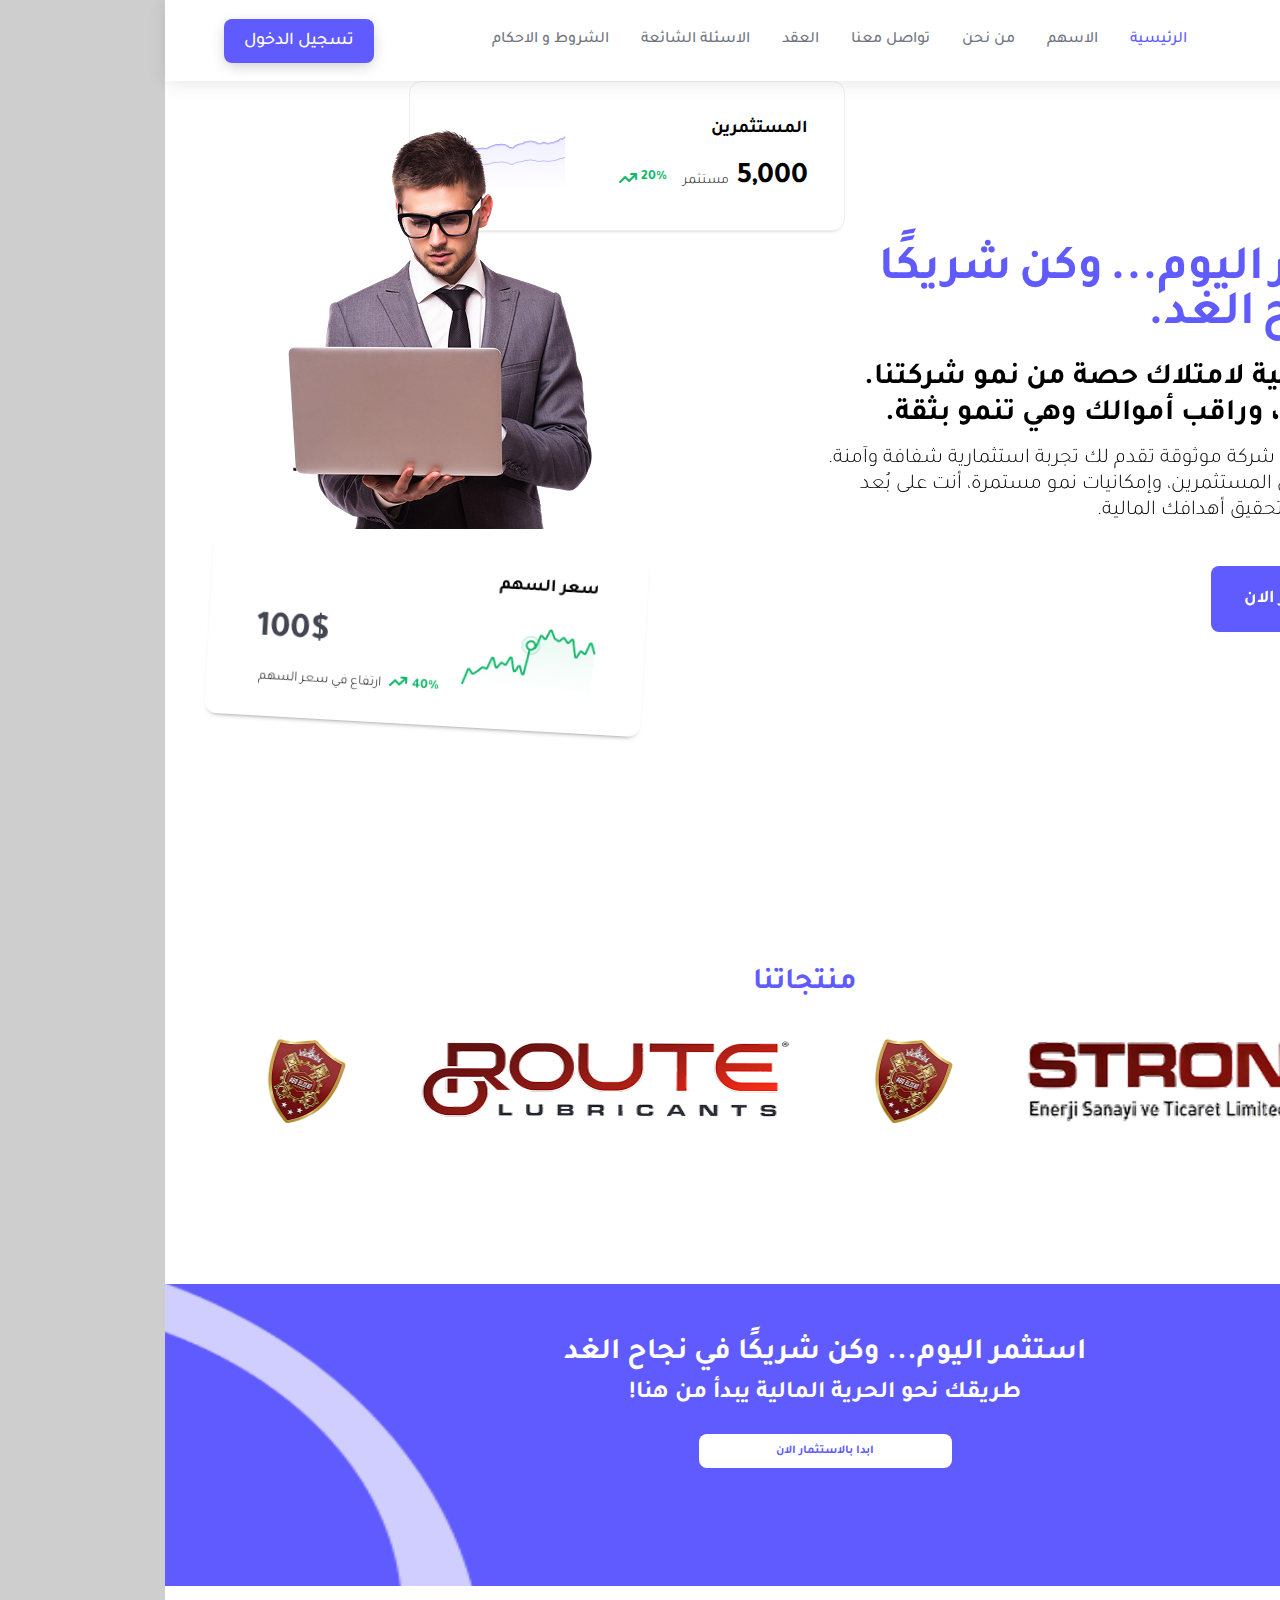
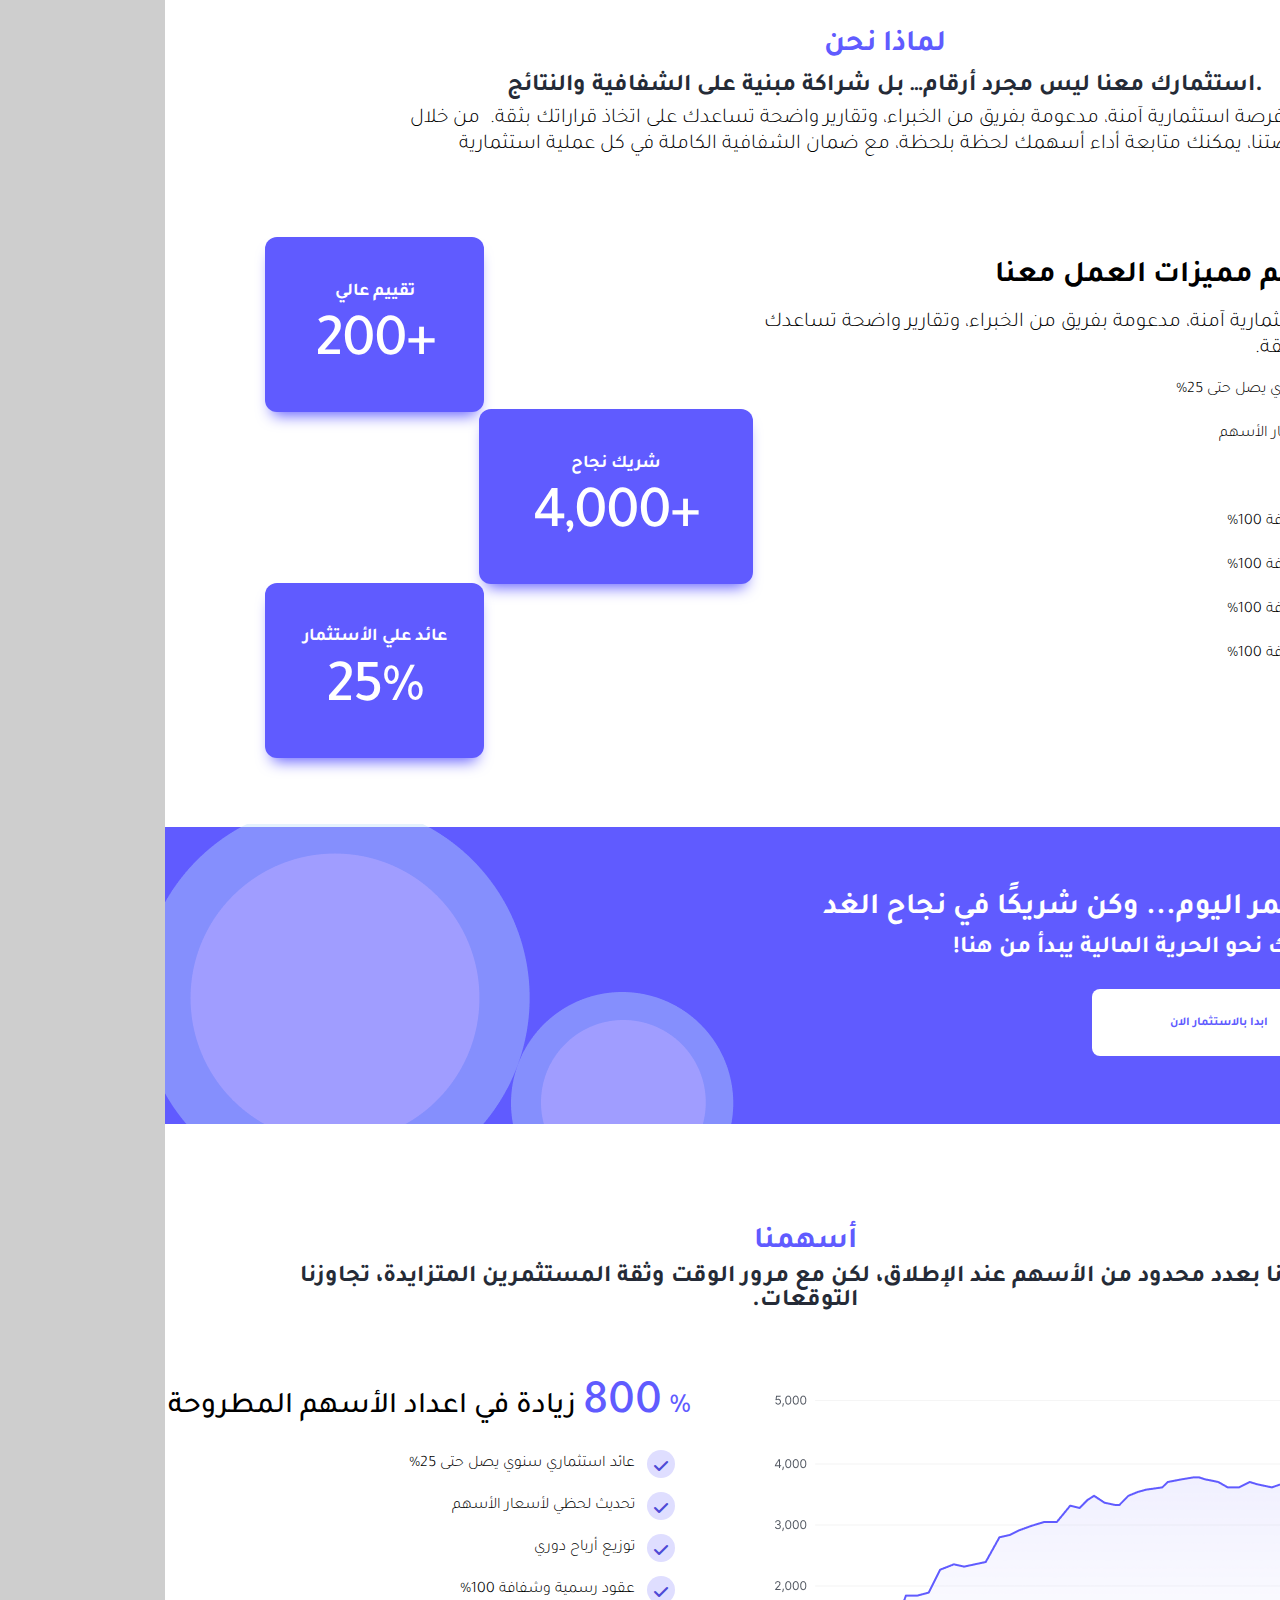
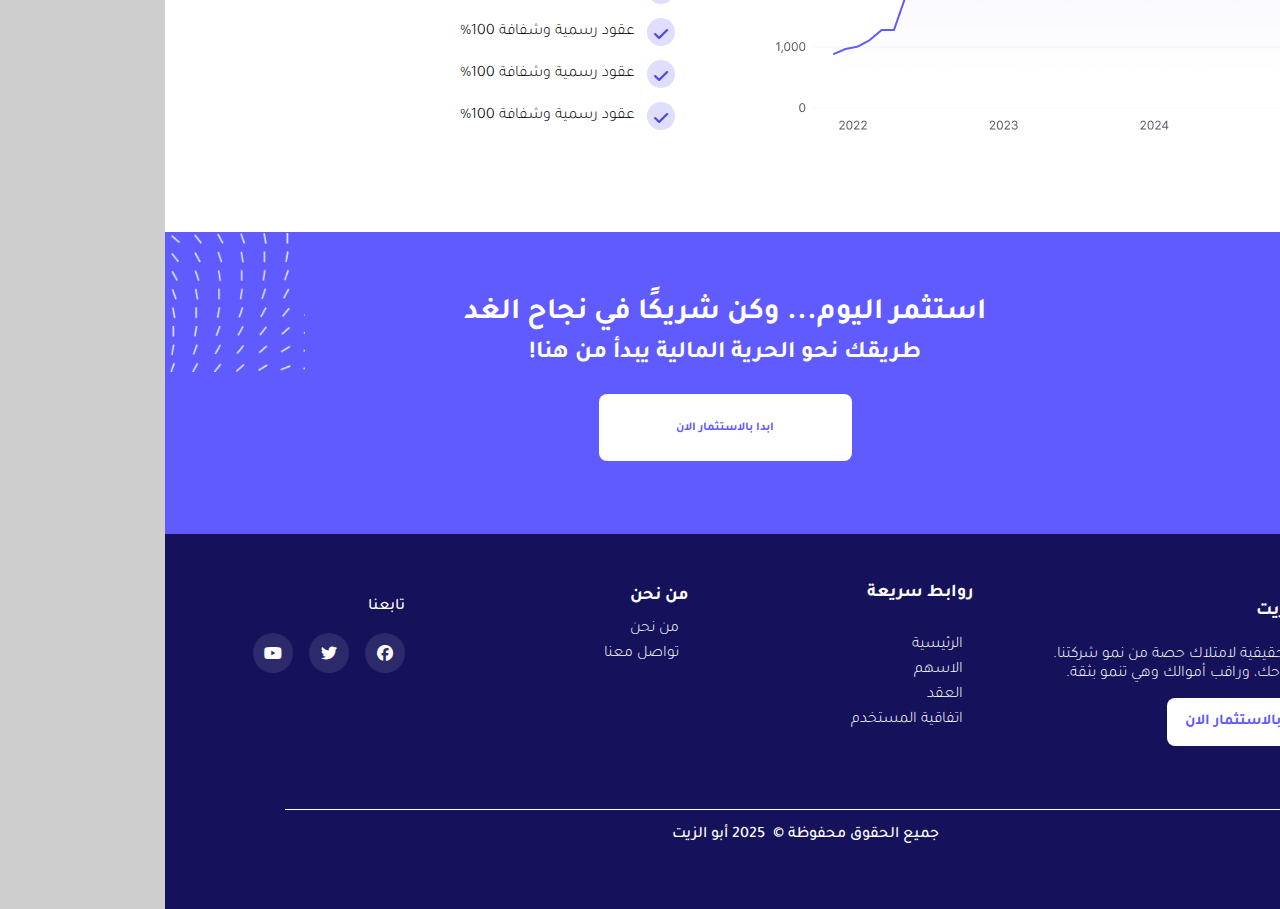
<file: index.html>
<!DOCTYPE html>
<html lang="en">
<head>
    <meta charset="UTF-8">
    <meta name="viewport" content="width=device-width, initial-scale=1.0">
    <link rel="stylesheet" href="./font/Tajawal-Medium.ttf">
    <link rel="stylesheet" href="./font/Tajawal-Black.ttf">
    <link rel="stylesheet" href="./font/Tajawal-Bold.ttf">
    <link rel="stylesheet" href="./font/Tajawal-ExtraBold.ttf">
    <link rel="stylesheet" href="./font/Tajawal-ExtraLight.ttf">
    <link rel="stylesheet" href="./font/Tajawal-Light.ttf">
    <link rel="stylesheet" href="./font/Tajawal-Regular.ttf">
    <link rel="stylesheet" href="https://cdnjs.cloudflare.com/ajax/libs/font-awesome/6.7.2/css/all.min.css">
    <link rel="stylesheet" href="./css/main/main.css">
    <link rel="stylesheet" href="./css/main/mainResposive.css">
    <title>Abu Elzet Landing Page</title>
</head>
<body>
    <header>
        <div class="logo"></div>
        <nav>
            <div class="main" id="active">
                <a href="main.html">الرئيسية</a>
            </div>
            <div class="stocks">
                <a href="stocks.html">الاسهم</a>
            </div>
            <div class="whoWeAre">
                <a href="aboutUs.html">من نحن</a>
            </div>
            <div class="contactUs">
                <a href="contactUs.html">تواصل معنا</a>
            </div>
            <div class="contract">
                <a href="contract.html">العقد</a>
            </div>
            <div class="populerQuestions">
                <a href="populerQuestions.html">الاسئلة الشائعة</a>
            </div>
            <div class="termsAndConditions">
                <a href="termsAndConditions.html">الشروط و الاحكام</a>
            </div>
        </nav>
        <div class="login">
            <a href="login/login.html" class="loginButton">
                <p>تسجيل الدخول</p>
            </a>
        </div>
        <div class="navList" onclick="showNavList()">
            <img src="./images/Frame 92.png" alt="nav list">
        </div>
        <div class="sideBar" id="sideBar">
            <ul>
                <li><a href="main.html" id="active">الرئيسية</a></li>
                <li><a href="stocks.html">الاسهم</a></li>
                <li><a href="aboutUs.html">من نحن</a></li>
                <li><a href="contactUs.html">تواصل معنا</a></li>
                <li><a href="contract.html">العقد</a></li>
                <li><a href="termsAndConditions.html">الشروط و الاحكام</a></li>
                <li>
                    <a href="login/login.html" class="loginButton">
                        <p>تسجيل الدخول</p>
                    </a>
                </li>
            </ul>
            <div class="hideBar" onclick="hideBar()">
                <i class="fa-solid fa-xmark"></i>
            </div>
        </div>

    </header>
    <div class="all">
        <main>
            <div class="investors">
                <div class="invetsorInfo">
                    <div class="investorHeading">
                        <p>المستثمرين</p>
                    </div>
                    <div class="inverstorChange">
                        <div class="inverstorNumbers">
                                <p class="number">5,000</p>
                                <p class="investor">مستثمر</p>
                        </div>
                        <div class="trendUp">
                            <div class="trendUpNum">
                                <p>20%</p>
                            </div>
                            <div class="trenUpIcon">
                                <i class="fa-solid fa-arrow-trend-up"></i>
                            </div>
                        </div>
                    </div>
                </div>
                <div class="chartData">
                    <img src="./images/_Chart data.png" >
                </div>
            </div>

            <div class="stockCard">
                <div class="stockHeader">
                    <p class="stockTitle">سعر السهم</p>
                </div>
                <div class="stockPricingContent">
                    <div class="stockChart flex">
                        <img src="./images/_Chart mini.png" >
                    </div>
                    <div class="stockInfo">
                        <div class="stockPrice">
                            <p>100$</p>
                        </div>
                        <div class="stockChanges">
                            <div class="stockChangeUp">
                                <div class="trendUpNum">
                                    <p>40%</p>
                                </div>
                                <div class="trendUpIcon">
                                    <i class="fa-solid fa-arrow-trend-up"></i>
                                </div>
                            </div>
                            <div class="stockSubtitle">
                                <p>ارتفاع في سعر السهم</p>
                            </div>
                        </div>
                    </div>
                </div>
            </div>
            <div class="mainHero">
                <div class="heroContent">
                    <div class="heroText">
                        <div class="headLine">
                        <p>استثمر اليوم... وكن شريكًا في نجاح الغد.</p>
                        </div>
                        <div class="subTextBold">
                            <p>فرصة حقيقية لامتلاك حصة من نمو شركتنا. تابع أرباحك، وراقب أموالك وهي تنمو بثقة.</p>
                        </div>
                        <div class="subTextLight">
                            <p>استثمر في أسهم شركة موثوقة تقدم لك تجربة استثمارية شفافة وآمنة. مع عدد متزايد من المستثمرين، وإمكانيات نمو مستمرة، أنت على بُعد خطوة واحدة من تحقيق أهدافك المالية.</p>
                        </div>
                    </div>
                    <div class="startInvesting" id="startInvesting">
                        <a href="stocks.html">ابدا بالاستثمار الان</a>
                    </div>
                </div>
                <div class="heroImg">
                    <img src="./images/handsome-businessman-with-laptop-isolated-white-background 1.png" >
                </div>
            </div>
        </main>

        <div class="ourProducts">
            <div class="products">
                <div class="procuctContent">
                    <div class="productHead">
                        <p>منتجاتنا</p>
                    </div>
                    <div class="productsImages">
                        <div class="productImagesColumnOne">
                            <img src="./images/products/image 11.png" class="routeLogo">
                            <img src="./images/products/image 14.png" class="mainLogo">
                        </div>
                        <div class="productImagesColumnTwo">
                            <img src="./images/products/image 14.png" class="mainLogo">
                            <img src="./images/products/image 15.png" class="StrongLogo">
                        </div>
                    </div>
                </div>
            </div>
        </div>

        <div class="bePartner">
            <div class="callToAction">
                <div class="callToActionContent">
                    <div class="callToActionHeader">
                        <p>استثمر اليوم... وكن شريكًا في نجاح الغد</p>
                    </div>
                    <div class="callToActionSub">
                        <p>طريقك نحو الحرية المالية يبدأ من هنا!</p>
                    </div>
                </div>
                <div class="startInvesting">
                    <a href="stocks.html">ابدا بالاستثمار الان</a>
                </div>
            </div>
            <div class="bePartnerBackImg">
                <img src="./images/Ellipse 21.png" class="ellipse21">
                <img src="./images/Ellipse 20.png" class="ellipse20">
            </div>
        </div>


        <div class="whyUs">
                <div class="whyUsHeader">
                        <p class="whyUsTitle">لماذا نحن</p>
                        <p class="boldSub">استثمارك معنا ليس مجرد أرقام… بل شراكة مبنية على الشفافية والنتائج.</p>
                        <p class="lightSub">نقدّم لك فرصة استثمارية آمنة، مدعومة بفريق من الخبراء، وتقارير واضحة تساعدك على اتخاذ قراراتك بثقة.  من خلال منصتنا، يمكنك متابعة أداء أسهمك لحظة بلحظة، مع ضمان الشفافية الكاملة في كل عملية استثمارية</p>
                </div>
                
            <div class="whyUsContent">
                <div class="happyClients">
                    <div class="positiveEvaluation">
                        <p>تقييم عالي</p>
                        <p>200+</p>
                    </div>
                    <div class="succsessfulPartner">
                        <p>شريك نجاح</p>
                        <p>4,000+</p>
                    </div>
                    <div class="returnOnInvestment">
                        <p>عائد علي الأستثمار</p>
                        <p>25%</p>
                    </div>
                </div>

                <div class="advantages">
                    <div class="advantagesHeader">
                        <p class="advantagTitle">تعرف علي اهم مميزات العمل معنا</p>
                        <p class="advantagSub">نقدّم لك فرصة استثمارية آمنة، مدعومة بفريق من الخبراء، وتقارير واضحة تساعدك على اتخاذ قراراتك بثقة.</p>
                    </div>
                    <div class="advantagesContent">
                        <div class="listItem">
                            <div class="check">
                                <i class="fa-solid fa-check"></i>
                            </div>
                            <p>عائد استثماري سنوي يصل حتى 25٪</p>
                        </div>
                        <div class="listItem">
                            <div class="check">
                                <i class="fa-solid fa-check"></i>
                            </div>
                            <P>تحديث لحظي لأسعار الأسهم</P>
                        </div>
                        <div class="listItem">
                            <div class="check">
                                <i class="fa-solid fa-check"></i>
                            </div>
                            <P>توزيع أرباح دوري</P>
                        </div>

                        <div class="listItem">
                            <div class="check">
                                <i class="fa-solid fa-check"></i>
                            </div>
                            <P>عقود رسمية وشفافة 100٪</P>
                        </div>

                        <div class="listItem">
                            <div class="check">
                                <i class="fa-solid fa-check"></i>
                            </div>
                            <P>عقود رسمية وشفافة 100٪</P>
                        </div>

                        <div class="listItem">
                            <div class="check">
                                <i class="fa-solid fa-check"></i>
                            </div>
                            <P>عقود رسمية وشفافة 100٪</P>
                        </div>
                        <div class="listItem">
                            <div class="check">
                                <i class="fa-solid fa-check"></i>
                            </div>
                            <P>عقود رسمية وشفافة 100٪</P>
                        </div>
                    </div>
                </div>
            </div>
        </div>

        <div class="bePartnerTwo">
                <div class="callToAction">
                    <div class="callToActionContent">
                        <div class="callToActionHeader">
                            <p>استثمر اليوم... وكن شريكًا في نجاح الغد</p>
                        </div>
                        <div class="callToActionSub">
                            <p>طريقك نحو الحرية المالية يبدأ من هنا!</p>
                        </div>
                    </div>
                    <div class="startInvesting">
                        <a href="stocks.html">ابدا بالاستثمار الان</a>
                    </div>
                </div>

                <div class="bePartnerTwoBackBigImage">
                    <div class="back">
                        <img src="./images/Group 126559.png" class="bePartnerLaptopImage">
                        <img src="./images/mobile/Ellipse 12.png" class="bePartnerMobileImage">
                    </div>
                    <div class="front">
                        <img src="./images/Ellipse 13.png" class="bePartnerLaptopImage">
                        <img src="./images/mobile/Ellipse 13.png" class="bePartnerMobileImage">
                    </div>
                </div>
                <div class="bePartnerTwoBackSmallImage">
                    <div class="back">
                        <img src="./images/Group 126559 (1).png" class="bePartnerLaptopImage">
                        <img src="./images/mobile/Ellipse 12 (1).png" class="bePartnerMobileImage">
                    </div>
                    <div class="front">
                        <img src="./images/Ellipse 13 (1).png" class="bePartnerLaptopImage">
                        <img src="./images/mobile/Ellipse 13 (1).png" class="bePartnerMobileImage">
                    </div>
                </div>
            </div>

        <div class="ourStocks">
            <div class="ourStockHeader">
                <p class="title">أسهمنا</p>
                <p class="stockHeaderSub">بدأنا بعدد محدود من الأسهم عند الإطلاق، لكن مع مرور الوقت وثقة المستثمرين المتزايدة، تجاوزنا التوقعات.</p>
            </div>

            <div class="ourStockContent">
                <div class="stockContentGraph">
                    <img src="./images/Line and bar chart.png" alt="graph" class="graphLaptob">
                    <img src="./images/Line and bar chart mobile.png" alt="graph" class="graphMobile">
                </div>
                <div class="statsText">
                    <div class="statsTitle">
                        <p> 
                            <span class="percant">%</span>
                            <span class="num">800</span>
                             زيادة في اعداد الأسهم المطروحة </p>
                    </div>
                    <div class="statsList">
                        <div class="listItem">
                            <div class="check">
                                <i class="fa-solid fa-check"></i>
                            </div>
                            <p>عائد استثماري سنوي يصل حتى 25٪</p>
                        </div>
                        <div class="listItem">
                            <div class="check">
                                <i class="fa-solid fa-check"></i>
                            </div>
                            <P>تحديث لحظي لأسعار الأسهم</P>
                        </div>
                        <div class="listItem">
                            <div class="check">
                                <i class="fa-solid fa-check"></i>
                            </div>
                            <P>توزيع أرباح دوري</P>
                        </div>

                        <div class="listItem">
                            <div class="check">
                                <i class="fa-solid fa-check"></i>
                            </div>
                            <P>عقود رسمية وشفافة 100٪</P>
                        </div>

                        <div class="listItem">
                            <div class="check">
                                <i class="fa-solid fa-check"></i>
                            </div>
                            <P>عقود رسمية وشفافة 100٪</P>
                        </div>

                        <div class="listItem">
                            <div class="check">
                                <i class="fa-solid fa-check"></i>
                            </div>
                            <P>عقود رسمية وشفافة 100٪</P>
                        </div>
                        <div class="listItem">
                            <div class="check">
                                <i class="fa-solid fa-check"></i>
                            </div>
                            <P>عقود رسمية وشفافة 100٪</P>
                        </div>
                    </div>
                </div>
            </div>
        </div>

        <div class="bePartnerThree">
            <img src="./images/Line pattern.png" alt="line pattern" class="linePattern">

            <div class="callToAction">
                <div class="callToActionContent">
                    <div class="callToActionHeader">
                        <p>استثمر اليوم... وكن شريكًا في نجاح الغد</p>
                    </div>
                    <div class="callToActionSub">
                        <p>طريقك نحو الحرية المالية يبدأ من هنا!</p>
                    </div>
                </div>
                <div class="startInvesting">
                    <a href="stocks.html">ابدا بالاستثمار الان</a>
                </div>
            </div>

            <img src="./images/Line pattern.png" alt="line pattern" class="linePattern">

        </div>

        <footer>
            <div class="footerContent">
                <div class="abuElzet">
                    <p class="abuElzetTitle">أبو الزيت</p>
                    <p class="abuElzetSub">فرصة حقيقية لامتلاك حصة من نمو شركتنا. تابع أرباحك، وراقب أموالك وهي تنمو بثقة.</p>
                    <div class="startInvesting">
                            <p> ابدا بالاستثمار الان</p>
                    </div>
                </div>
                <div class="footerLinks">
                    <p class="linksTitle">روابط سريعة</p>
                    <div class="links">
                        <p class="link">الرئيسية</p>
                        <p class="link">الاسهم</p>
                        <p class="link">العقد</p>
                        <p class="link">اتفاقية المستخدم</p>
                    </div>
                </div>
                <div class="whoWeAreLinks">
                    <p class="whoWeAreTitle">من نحن</p>
                    <div class="links">
                        <p class="link">من نحن</p>
                        <p class="link">تواصل معنا</p>
                    </div>
                </div>
                <div class="followUs">
                    <p>تابعنا</p>
                    <div class="followUsOn">
                        <div class="appIcon">
                            <i class="fa-brands fa-facebook"></i>
                        </div>
                        <div class="appIcon">
                            <i class="fa-brands fa-twitter"></i>
                        </div>
                        <div class="appIcon">
                            <i class="fa-brands fa-youtube"></i>
                        </div>
                    </div>
                </div>
            </div>
            <div class="rights">
                <p>جميع الحقوق محفوظة ©  2025 أبو الزيت</p>
                <div class="followUsOn">
                        <div class="appIcon">
                            <i class="fa-brands fa-facebook"></i>
                        </div>
                        <div class="appIcon">
                            <i class="fa-brands fa-twitter"></i>
                        </div>
                        <div class="appIcon">
                            <i class="fa-brands fa-youtube"></i>
                        </div>
                    </div>
            </div>
        </footer>
    </div>
    <script src="main.js"></script>
</body>
</html>
</file>
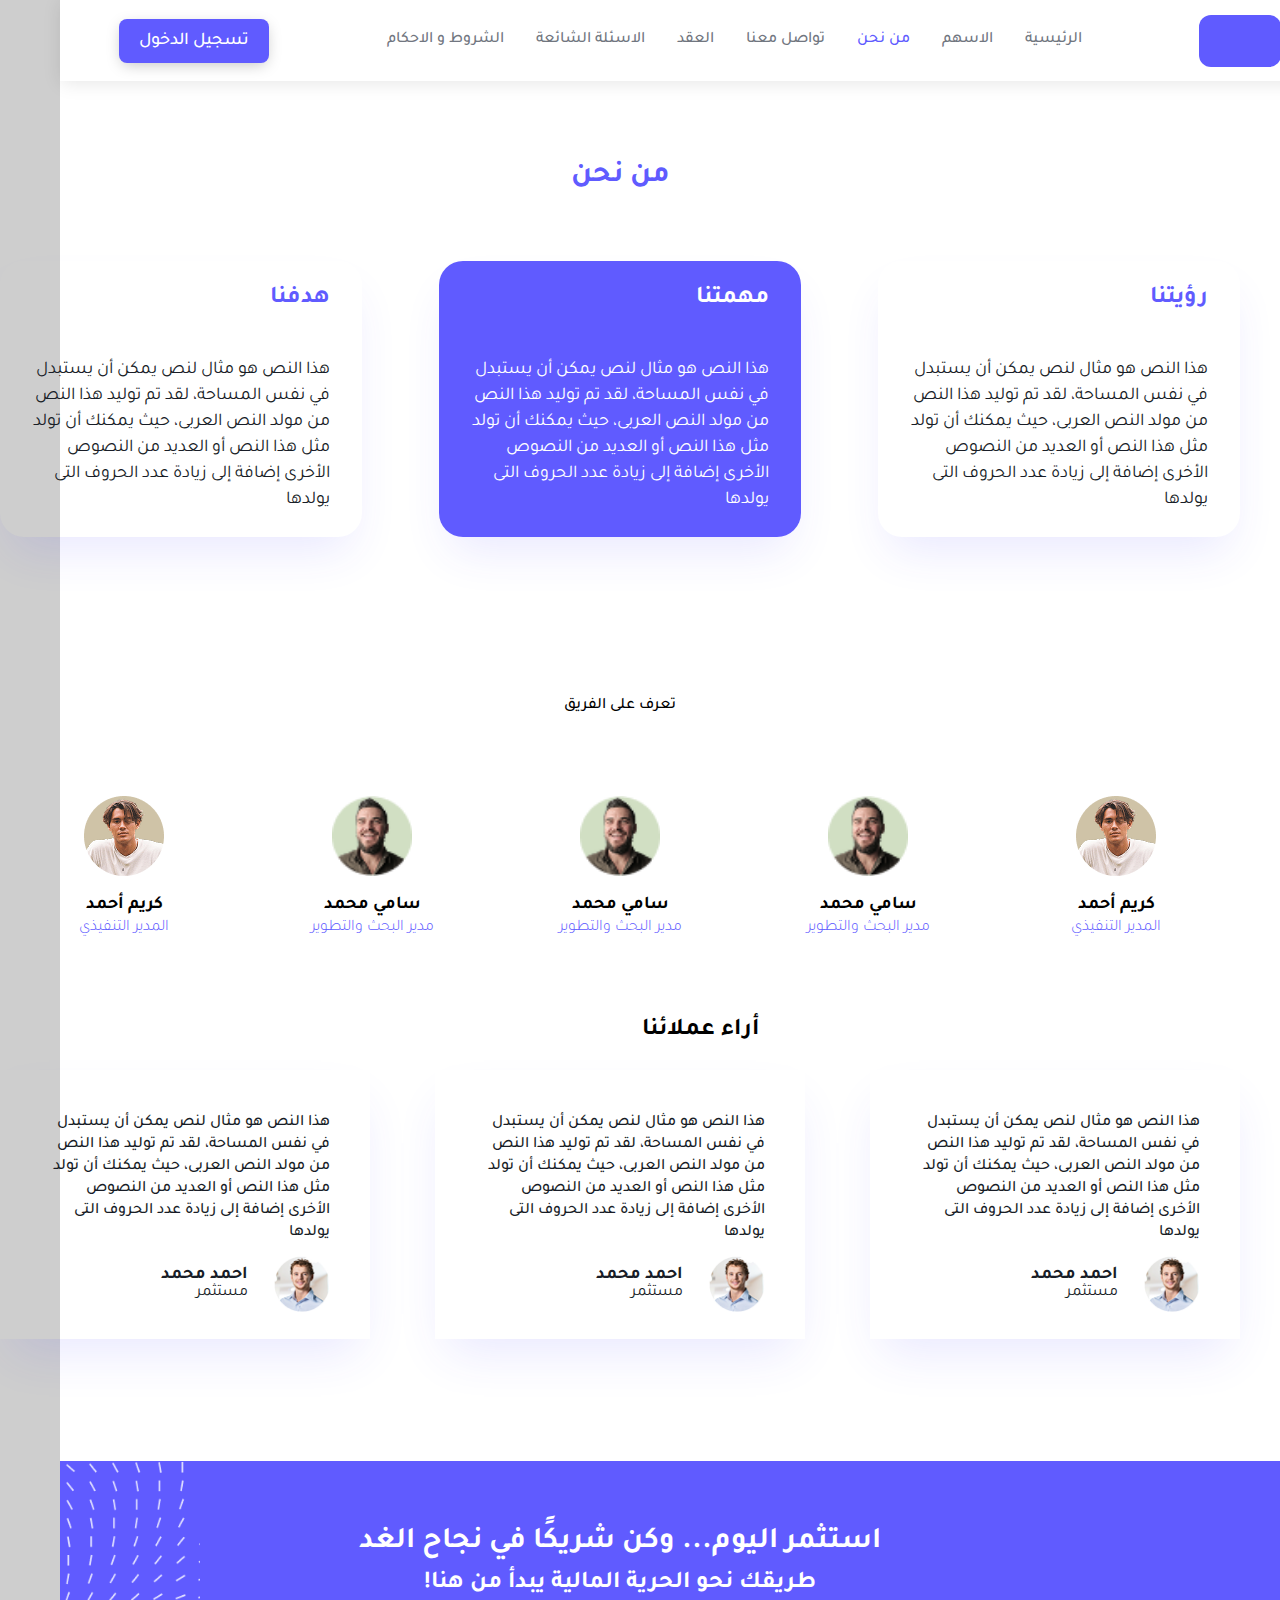
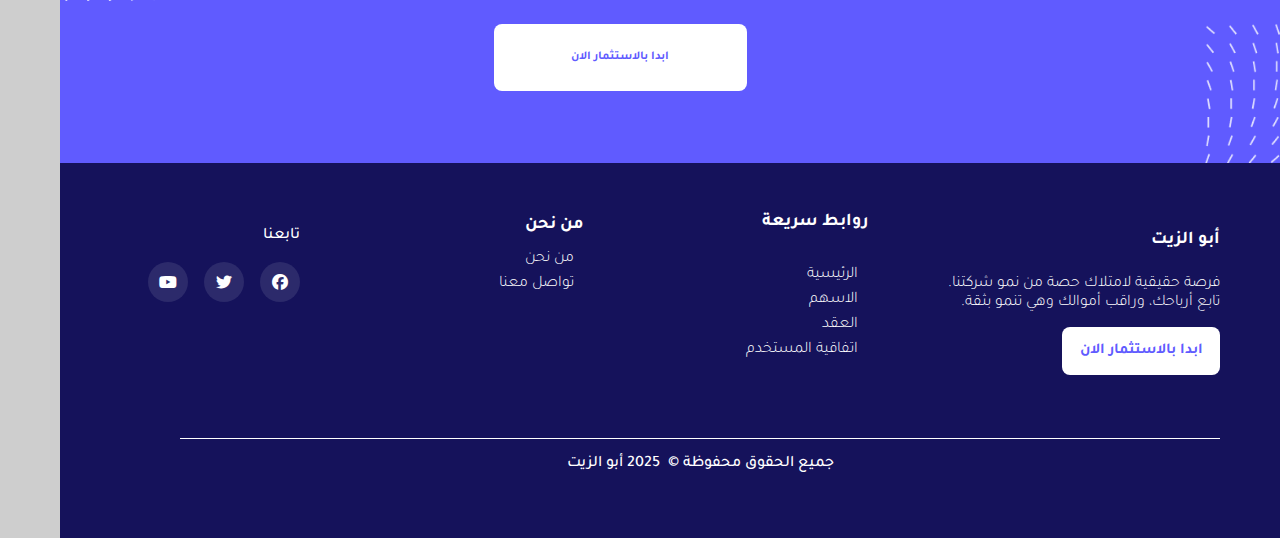
<file: aboutUs.html>
<!DOCTYPE html>
<html lang="en">
<head>
    <meta charset="UTF-8">
    <meta name="viewport" content="width=device-width, initial-scale=1.0">
    <link rel="stylesheet" href="/font/Tajawal-Medium.ttf">
    <link rel="stylesheet" href="/font/Tajawal-Black.ttf">
    <link rel="stylesheet" href="/font/Tajawal-Bold.ttf">
    <link rel="stylesheet" href="font/Tajawal-ExtraBold.ttf">
    <link rel="stylesheet" href="font/Tajawal-ExtraLight.ttf">
    <link rel="stylesheet" href="font/Tajawal-Light.ttf">
    <link rel="stylesheet" href="font/Tajawal-Regular.ttf">
    <link rel="stylesheet" href="https://cdnjs.cloudflare.com/ajax/libs/font-awesome/6.7.2/css/all.min.css">
    <link rel="stylesheet" href="./css/main/main.css">
    <link rel="stylesheet" href="./css/main/mainResposive.css">
    <link rel="stylesheet" href="./css/aboutUs/aboutUs.css">
    <link rel="stylesheet" href="./css/aboutUs/aboutUsResponsive.css">
    <title>Why Us</title>
</head>
<body>
    <header>
        <div class="logo"></div>
        <nav>
            <div class="main">
                <a href="main.html">الرئيسية</a>
            </div>
            <div class="stocks">
                <a href="stocks.html">الاسهم</a>
            </div>
            <div class="whoWeAre" id="active">
                <a href="aboutUs.html">من نحن</a>
            </div>
            <div class="contactUs">
                <a href="contactUs.html">تواصل معنا</a>
            </div>
            <div class="contract">
                <a href="contract.html">العقد</a>
            </div>
            <div class="populerQuestions">
                <a href="populerQuestions.html">الاسئلة الشائعة</a>
            </div>
            <div class="termsAndConditions">
                <a href="termsAndConditions.html">الشروط و الاحكام</a>
            </div>
        </nav>
        <div class="login">
            <a href="login/login.html" class="loginButton">
                <p>تسجيل الدخول</p>
            </a>
        </div>
        <div class="navList" onclick="showNavList()">
            <img src="/images/Frame 92.png" alt="nav list">
        </div>
        <div class="sideBar" id="sideBar">
            <ul>
                <li><a href="main.html">الرئيسية</a></li>
                <li><a href="stocks.html">الاسهم</a></li>
                <li><a href="aboutUs.html" id="active">من نحن</a></li>
                <li><a href="contactUs.html">تواصل معنا</a></li>
                <li><a href="contract.html">العقد</a></li>
                <li><a href="termsAndConditions.html">الشروط و الاحكام</a></li>
                <li>
                    <a href="login/login.html" class="loginButton">
                        <p>تسجيل الدخول</p>
                    </a>
                </li>
            </ul>
            <div class="hideBar" onclick="hideBar()">
                <i class="fa-solid fa-xmark"></i>
            </div>
        </div>
    </header>


    <div class="aboutUsMain flex">
        <div class="aboutUsHeader">
            <p class="flex">من نحن</p>
        </div>
        <div class="aboutUsInfo">
            <div class="ourVision flex">
                <p class="title flex">رؤيتنا</p>
                <p>هذا النص هو مثال لنص يمكن أن يستبدل في نفس المساحة، لقد تم توليد هذا النص من مولد النص العربى، حيث يمكنك أن تولد مثل هذا النص أو العديد من النصوص الأخرى إضافة إلى زيادة عدد الحروف التى يولدها </p>
            </div>
            <div class="ourMission flex">
                <p class="title flex">مهمتنا</p>
                <p>هذا النص هو مثال لنص يمكن أن يستبدل في نفس المساحة، لقد تم توليد هذا النص من مولد النص العربى، حيث يمكنك أن تولد مثل هذا النص أو العديد من النصوص الأخرى إضافة إلى زيادة عدد الحروف التى يولدها </p>
            </div>
            <div class="ourGoal flex">
                <p class="title flex">هدفنا</p>
                <p>هذا النص هو مثال لنص يمكن أن يستبدل في نفس المساحة، لقد تم توليد هذا النص من مولد النص العربى، حيث يمكنك أن تولد مثل هذا النص أو العديد من النصوص الأخرى إضافة إلى زيادة عدد الحروف التى يولدها </p>
            </div>
        </div>

        <div class="team flex">
            <p class="title">تعرف على الفريق</p>
            <div class="personals">
                <div class="personal flex">
                <img src="/images/Avatar.png" alt="personal">
                <div class="personalInfo">
                    <p>كريم أحمد</p>
                    <p class="flex">المدير التنفيذي</p>
                </div>
            </div>

            <div class="personal flex">
                <img src="/images/Frame 4.png" alt="personal">
                <div class="personalInfo">
                    <p>سامي محمد</p>
                    <p class="flex">مدير البحث والتطوير</p>
                </div>
            </div>

            <div class="personal flex">
                <img src="/images/Frame 4.png" alt="personal">
                <div class="personalInfo">
                    <p>سامي محمد</p>
                    <p class="flex">مدير البحث والتطوير</p>
                </div>
            </div>

            <div class="personal flex">
                <img src="/images/Frame 4.png" alt="personal">
                <div class="personalInfo">
                    <p>سامي محمد</p>
                    <p class="flex">مدير البحث والتطوير</p>
                </div>
            </div>

            <div class="personal flex">
                <img src="/images/Avatar.png" alt="personal">
                <div class="personalInfo">
                    <p>كريم أحمد</p>
                    <p class="flex">المدير التنفيذي</p>
                </div>
            </div>
            </div>
        </div>

        <div class="outClientSays flex">
            <p class="title">أراء عملائنا</p>
            <div class="clients flex">
                <div class="client flex">
                <div class="clientInner">
                    <p>هذا النص هو مثال لنص يمكن أن يستبدل في نفس المساحة، لقد تم توليد هذا النص من مولد النص العربى، حيث يمكنك أن تولد مثل هذا النص أو العديد من النصوص الأخرى إضافة إلى زيادة عدد الحروف التى يولدها </p>
                    <div class="clientInfo">
                        <img src="/images/Ellipse 1.png" alt="client">
                        <div class="cleintName flex">
                            <p>احمد محمد</p>
                            <p>مستثمر</p>
                        </div>
                    </div>
                </div>
            </div>


            <div class="client flex">
                <div class="clientInner">
                    <p>هذا النص هو مثال لنص يمكن أن يستبدل في نفس المساحة، لقد تم توليد هذا النص من مولد النص العربى، حيث يمكنك أن تولد مثل هذا النص أو العديد من النصوص الأخرى إضافة إلى زيادة عدد الحروف التى يولدها </p>
                    <div class="clientInfo">
                        <img src="/images/Ellipse 1.png" alt="client">
                        <div class="cleintName flex">
                            <p>احمد محمد</p>
                            <p>مستثمر</p>
                        </div>
                    </div>
                </div>
            </div>


            <div class="client flex">
                <div class="clientInner">
                    <p>هذا النص هو مثال لنص يمكن أن يستبدل في نفس المساحة، لقد تم توليد هذا النص من مولد النص العربى، حيث يمكنك أن تولد مثل هذا النص أو العديد من النصوص الأخرى إضافة إلى زيادة عدد الحروف التى يولدها </p>
                    <div class="clientInfo">
                        <img src="/images/Ellipse 1.png" alt="client">
                        <div class="cleintName flex">
                            <p>احمد محمد</p>
                            <p>مستثمر</p>
                        </div>
                    </div>
                </div>
            </div>

            </div>
        </div>
    </div>



    <div class="bePartnerThree">
        <img src="/images/Line pattern.png" alt="line pattern" class="linePattern">
        <div class="callToAction">
            <div class="callToActionContent">
                <div class="callToActionHeader">
                    <p>استثمر اليوم... وكن شريكًا في نجاح الغد</p>
                </div>
                <div class="callToActionSub">
                    <p>طريقك نحو الحرية المالية يبدأ من هنا!</p>
                </div>
            </div>
            <div class="startInvesting">
                <a href="stocks.html">ابدا بالاستثمار الان</a>
            </div>
        </div>
        <img src="/images/Line pattern.png" alt="line pattern" class="linePattern">
    </div>

    <footer>
        <div class="footerContent">
            <div class="abuElzet">
                <p class="abuElzetTitle">أبو الزيت</p>
                <p class="abuElzetSub">فرصة حقيقية لامتلاك حصة من نمو شركتنا. تابع أرباحك، وراقب أموالك وهي تنمو بثقة.</p>
                <div class="startInvesting">
                         <p> ابدا بالاستثمار الان</p>
                </div>
            </div>
            <div class="footerLinks">
                <p class="linksTitle">روابط سريعة</p>
                <div class="links">
                    <p class="link">الرئيسية</p>
                    <p class="link">الاسهم</p>
                    <p class="link">العقد</p>
                    <p class="link">اتفاقية المستخدم</p>
                </div>
            </div>
            <div class="whoWeAreLinks">
                <p class="whoWeAreTitle">من نحن</p>
                <div class="links">
                    <p class="link">من نحن</p>
                    <p class="link">تواصل معنا</p>
                </div>
            </div>
            <div class="followUs">
                <p>تابعنا</p>
                <div class="followUsOn">
                    <div class="appIcon">
                        <i class="fa-brands fa-facebook"></i>
                    </div>
                    <div class="appIcon">
                        <i class="fa-brands fa-twitter"></i>
                    </div>
                    <div class="appIcon">
                        <i class="fa-brands fa-youtube"></i>
                    </div>
                </div>
            </div>
        </div>
        <div class="rights">
            <p>جميع الحقوق محفوظة ©  2025 أبو الزيت</p>
            <div class="followUsOn">
                <div class="appIcon">
                    <i class="fa-brands fa-facebook"></i>
                </div>
                <div class="appIcon">
                    <i class="fa-brands fa-twitter"></i>
                </div>
                <div class="appIcon">
                    <i class="fa-brands fa-youtube"></i>
                </div>
            </div>
        </div>
    </footer>

    <script src="main.js"></script>
</body>
</html>
</file>
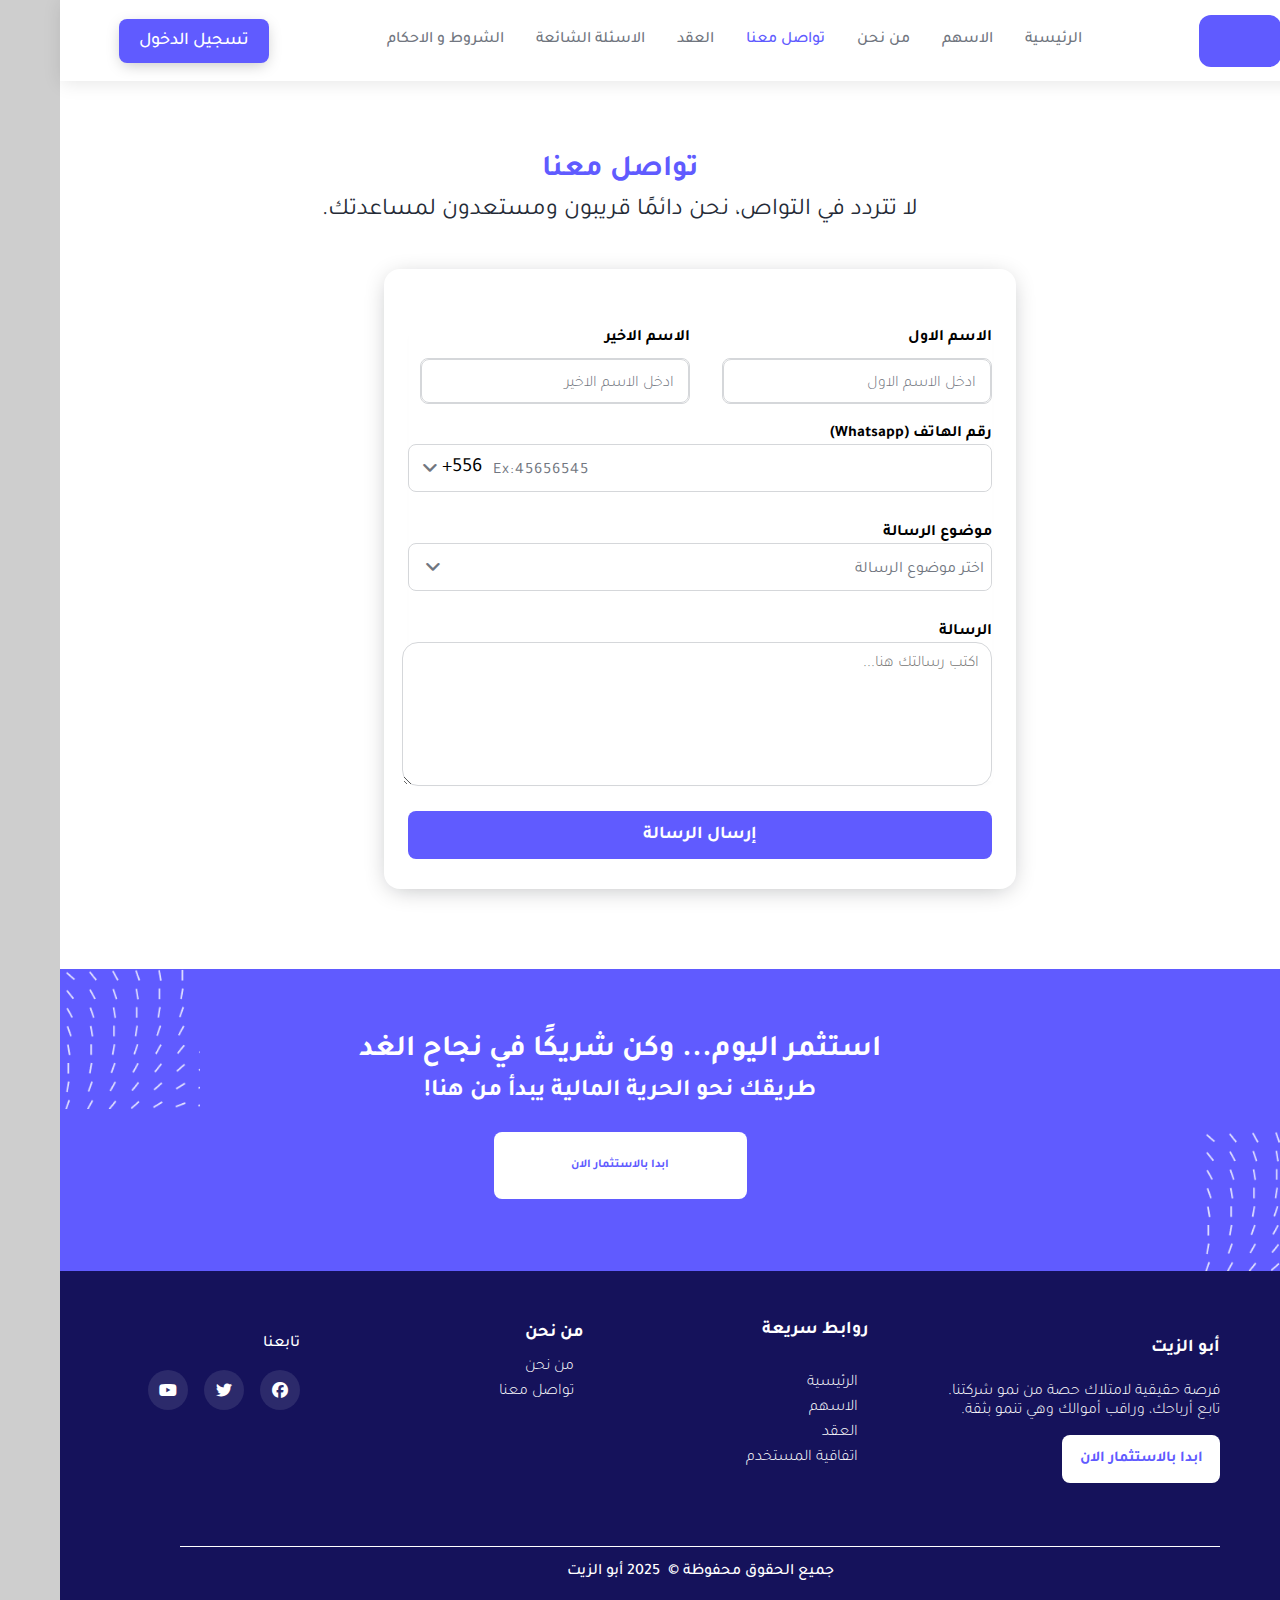
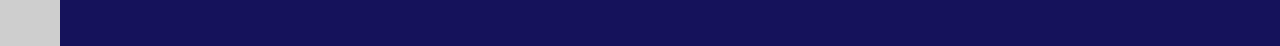
<file: contactUs.html>
<!DOCTYPE html>
<html lang="en">
<head>
    <meta charset="UTF-8">
    <meta name="viewport" content="width=device-width, initial-scale=1.0">
    <link rel="stylesheet" href="/font/Tajawal-Medium.ttf">
    <link rel="stylesheet" href="/font/Tajawal-Black.ttf">
    <link rel="stylesheet" href="/font/Tajawal-Bold.ttf">
    <link rel="stylesheet" href="font/Tajawal-ExtraBold.ttf">
    <link rel="stylesheet" href="font/Tajawal-ExtraLight.ttf">
    <link rel="stylesheet" href="font/Tajawal-Light.ttf">
    <link rel="stylesheet" href="font/Tajawal-Regular.ttf">
    <link rel="stylesheet" href="https://cdnjs.cloudflare.com/ajax/libs/font-awesome/6.7.2/css/all.min.css">
    <link rel="stylesheet" href="./css/main/main.css">
    <link rel="stylesheet" href="./css/main/mainResposive.css">
    <link rel="stylesheet" href="./css/contactUs/contactUs.css">
    <link rel="stylesheet" href="./css/contactUs/contactUsResponsive.css">
    <title>Contact Us</title>
</head>
<body>
    <header>
        <div class="logo"></div>
        <nav>
            <div class="main">
                <a href="main.html">الرئيسية</a>
            </div>
            <div class="stocks">
                <a href="stocks.html">الاسهم</a>
            </div>
            <div class="whoWeAre">
                <a href="aboutUs.html">من نحن</a>
            </div>
            <div class="contactUs">
                <a href="contactUs.html" id="active">تواصل معنا</a>
            </div>
            <div class="contract">
                <a href="contract.html">العقد</a>
            </div>
            <div class="populerQuestions">
                <a href="populerQuestions.html">الاسئلة الشائعة</a>
            </div>
            <div class="termsAndConditions">
                <a href="termsAndConditions.html">الشروط و الاحكام</a>
            </div>
        </nav>
        <div class="login">
            <a href="login/login.html" class="loginButton">
                <p>تسجيل الدخول</p>
            </a>
        </div>
        <div class="navList" onclick="showNavList()">
            <img src="/images/Frame 92.png" alt="nav list">
        </div>
        <div class="sideBar" id="sideBar">
            <ul>
                <li><a href="main.html">الرئيسية</a></li>
                <li><a href="stocks.html">الاسهم</a></li>
                <li><a href="aboutUs.html">من نحن</a></li>
                <li><a href="contactUs.html" id="active">تواصل معنا</a></li>
                <li><a href="contract.html">العقد</a></li>
                <li><a href="termsAndConditions.html">الشروط و الاحكام</a></li>
                <li>
                    <a href="login/login.html" class="loginButton">
                        <p>تسجيل الدخول</p>
                    </a>
                </li>
            </ul>
            <div class="hideBar" onclick="hideBar()">
                <i class="fa-solid fa-xmark"></i>
            </div>
        </div>
    </header>

    <div class="ContactUsMain">
            <div class="ContactUsHeader flex">
                <div class="title flex">
                    <p class="flex">تواصل معنا</p>
                </div>
                <div class="sub flex">
                    <p class="flex">لا تتردد في التواص، نحن دائمًا قريبون ومستعدون لمساعدتك.</p>
                </div>
            </div>
        <div class="ContectUsContent flex">
            <form class="flex">
                <div class="nameInfo flex">
                    <div class="name flex">
                        <label>الاسم الاول</label>
                        <div class="inputIcon">
                            <input type="text" class="name" placeholder="ادخل الاسم الاول">
                        </div>
                    </div> 
                    <div class="surname flex">
                        <label>الاسم الاخير</label>
                        <div class="inputIcon">
                            <input type="text" class="surmane" placeholder="ادخل الاسم الاخير">
                        </div>
                    </div>   
                </div>
                <div class="phoneNum flex">
                    <label>  رقم الهاتف <span>(Whatsapp)</span></label>
                    <div class="inputIcon">
                        <input type="text" placeholder=" Ex:45656545 ">
                        <div class="selectCounty">
                            <p class="flex"> 556+</p>
                            <i class="fa-solid fa-angle-down"></i>
                        </div>
                    </div>
                </div>
                <div class="massageSubject flex">
                    <label>موضوع الرسالة</label>
                    <div class="inputIcon">
                        <input type="email" placeholder="اختر موضوع الرسالة">
                        <i class="fa-solid fa-angle-down"></i>
                    </div>
                </div>
                <div class="massage flex">
                    <label>الرسالة</label>
                    <textarea placeholder="اكتب رسالتك هنا..."></textarea>
                </div>
            </form>
            <div class="send">
                <p>إرسال الرسالة</p>
            </div>
        </div>
    </div>
    

    <div class="bePartnerThree">
        <img src="/images/Line pattern.png" alt="line pattern" class="linePattern">
            <div class="callToAction">
                <div class="callToActionContent">
                    <div class="callToActionHeader">
                        <p>استثمر اليوم... وكن شريكًا في نجاح الغد</p>
                    </div>
                    <div class="callToActionSub">
                        <p>طريقك نحو الحرية المالية يبدأ من هنا!</p>
                    </div>
                </div>
                <div class="startInvesting">
                    <a href="stocks.html">ابدا بالاستثمار الان</a>
                </div>
            </div>

            <img src="/images/Line pattern.png" alt="line pattern" class="linePattern">

        </div>

        <footer>
            <div class="footerContent">
                <div class="abuElzet">
                    <p class="abuElzetTitle">أبو الزيت</p>
                    <p class="abuElzetSub">فرصة حقيقية لامتلاك حصة من نمو شركتنا. تابع أرباحك، وراقب أموالك وهي تنمو بثقة.</p>
                    <div class="startInvesting">
                            <p> ابدا بالاستثمار الان</p>
                    </div>
                </div>
                <div class="footerLinks">
                    <p class="linksTitle">روابط سريعة</p>
                    <div class="links">
                        <p class="link">الرئيسية</p>
                        <p class="link">الاسهم</p>
                        <p class="link">العقد</p>
                        <p class="link">اتفاقية المستخدم</p>
                    </div>
                </div>
                <div class="whoWeAreLinks">
                    <p class="whoWeAreTitle">من نحن</p>
                    <div class="links">
                        <p class="link">من نحن</p>
                        <p class="link">تواصل معنا</p>
                    </div>
                </div>
                <div class="followUs">
                    <p>تابعنا</p>
                    <div class="followUsOn">
                        <div class="appIcon">
                            <i class="fa-brands fa-facebook"></i>
                        </div>
                        <div class="appIcon">
                            <i class="fa-brands fa-twitter"></i>
                        </div>
                        <div class="appIcon">
                            <i class="fa-brands fa-youtube"></i>
                        </div>
                    </div>
                </div>
            </div>
            <div class="rights">
                <p>جميع الحقوق محفوظة ©  2025 أبو الزيت</p>
                <div class="followUsOn">
                    <div class="appIcon">
                        <i class="fa-brands fa-facebook"></i>
                    </div>
                    <div class="appIcon">
                        <i class="fa-brands fa-twitter"></i>
                    </div>
                    <div class="appIcon">
                        <i class="fa-brands fa-youtube"></i>
                    </div>
                </div>
        </div>
    </footer>

    <script src="main.js"></script>

</body>
</html>
</file>
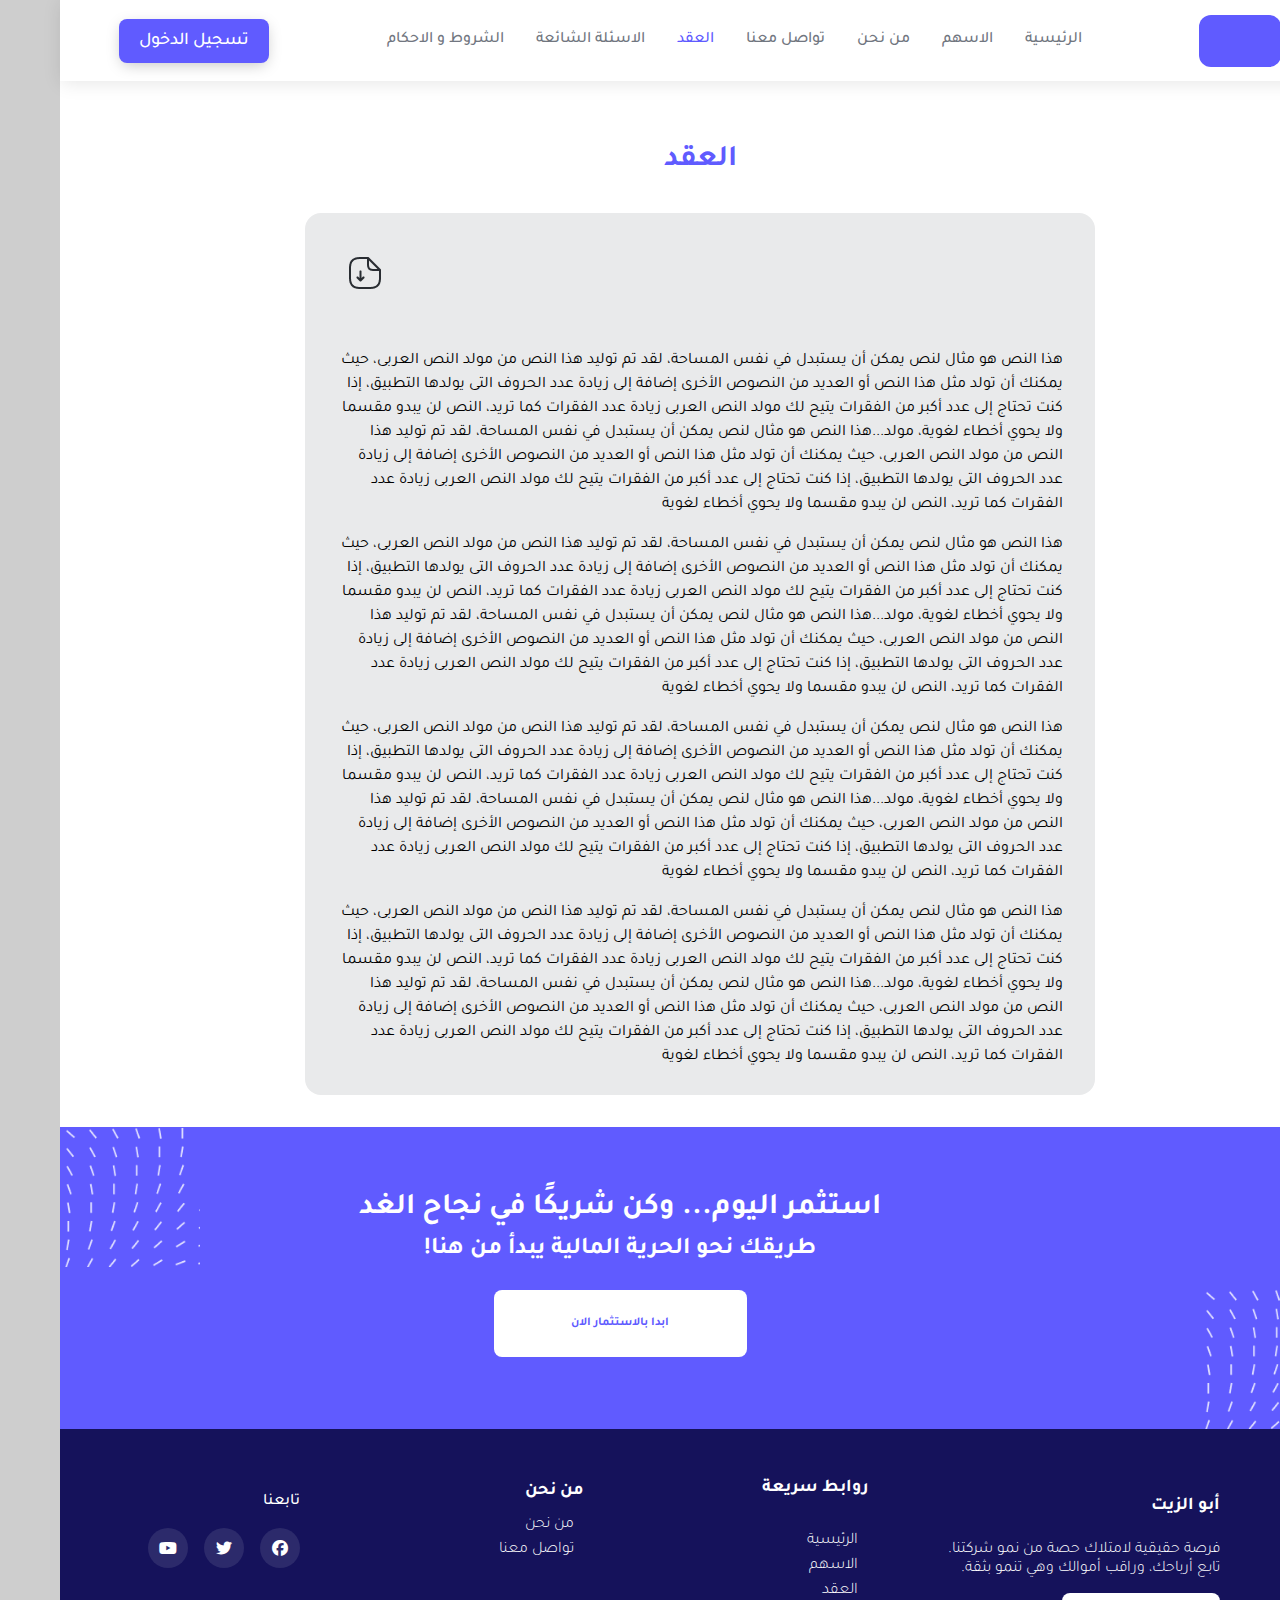
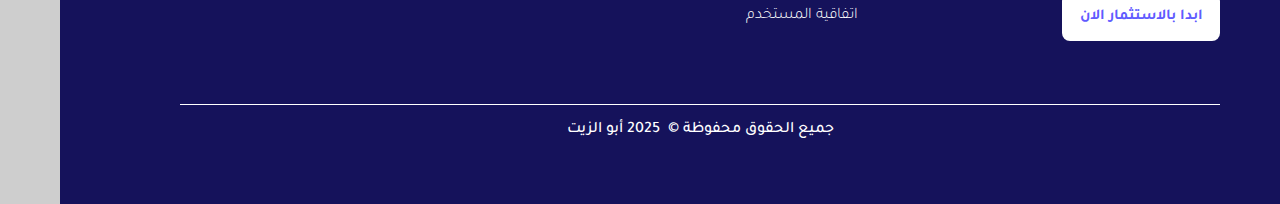
<file: contract.html>
<!DOCTYPE html>
<html lang="en">
<head>
    <meta charset="UTF-8">
    <meta name="viewport" content="width=device-width, initial-scale=1.0">
    <meta name="viewport" content="width=device-width, initial-scale=1.0">
    <link rel="stylesheet" href="./font/Tajawal-Medium.ttf">
    <link rel="stylesheet" href="./font/Tajawal-Black.ttf">
    <link rel="stylesheet" href="./font/Tajawal-Bold.ttf">
    <link rel="stylesheet" href="./font/Tajawal-ExtraBold.ttf">
    <link rel="stylesheet" href="./font/Tajawal-ExtraLight.ttf">
    <link rel="stylesheet" href="./font/Tajawal-Light.ttf">
    <link rel="stylesheet" href="./font/Tajawal-Regular.ttf">
    <link rel="stylesheet" href="https://cdnjs.cloudflare.com/ajax/libs/font-awesome/6.7.2/css/all.min.css">
    <link rel="stylesheet" href="./css/main/main.css">
    <link rel="stylesheet" href="./css/main/mainResposive.css">
    <link rel="stylesheet" href="./css/contract/contract.css">
    <link rel="stylesheet" href="./css/contract/contractResposive.css">
    <title>Contract</title>
</head>
<body>
    <header>
        <div class="logo"></div>
        <nav>
            <div class="main">
                <a href="index.html">الرئيسية</a>
            </div>
            <div class="stocks">
                <a href="stocks.html">الاسهم</a>
            </div>
            <div class="whoWeAre">
                <a href="aboutUs.html">من نحن</a>
            </div>
            <div class="contactUs">
                <a href="contactUs.html">تواصل معنا</a>
            </div>
            <div class="contract">
                <a href="contract.html" id="active">العقد</a>
            </div>
            <div class="populerQuestions">
                <a href="populerQuestions.html">الاسئلة الشائعة</a>
            </div>
            <div class="termsAndConditions">
                <a href="termsAndConditions.html">الشروط و الاحكام</a>
            </div>
        </nav>
        <div class="login">
            <a href="login/login.html" class="loginButton">
                <p>تسجيل الدخول</p>
            </a>
        </div>

        <div class="navList" onclick="showNavList()">
            <img src="./images/Frame 92.png" alt="nav list">
        </div> 
       <div class="sideBar" id="sideBar">
            <ul>
                <li><a href="index.html">الرئيسية</a></li>
                <li><a href="stocks.html">الاسهم</a></li>
                <li><a href="aboutUs.html">من نحن</a></li>
                <li><a href="contactUs.html">تواصل معنا</a></li>
                <li><a href="contract.html" id="active">العقد</a></li>
                <li><a href="termsAndConditions.html">الشروط و الاحكام</a></li>
                <li>
                    <a href="login/login.html" class="loginButton">
                        <p>تسجيل الدخول</p>
                    </a>
                </li>
            </ul>
            <div class="hideBar" onclick="hideBar()">
                <i class="fa-solid fa-xmark"></i>
            </div>
        </div>
    </header>
    
    <div class="contractMain flex">
        <div class="contractHeader">
            <p>العقد</p>
        </div>
        <div class="contractContent flex">
            <div class="download">
                <img src="./images/Frame 81742523 (1).png" alt="">
            </div>
            <div class="contractText">
                <p>هذا النص هو مثال لنص يمكن أن يستبدل في نفس المساحة، لقد تم توليد هذا النص من مولد النص العربى، حيث يمكنك أن تولد مثل هذا النص أو العديد من النصوص الأخرى إضافة إلى زيادة عدد الحروف التى يولدها التطبيق، إذا كنت تحتاج إلى عدد أكبر من الفقرات يتيح لك مولد النص العربى زيادة عدد الفقرات كما تريد، النص لن يبدو مقسما ولا يحوي أخطاء لغوية، مولد...هذا النص هو مثال لنص يمكن أن يستبدل في نفس المساحة، لقد تم توليد هذا النص من مولد النص العربى، حيث يمكنك أن تولد مثل هذا النص أو العديد من النصوص الأخرى إضافة إلى زيادة عدد الحروف التى يولدها التطبيق، إذا كنت تحتاج إلى عدد أكبر من الفقرات يتيح لك مولد النص العربى زيادة عدد الفقرات كما تريد، النص لن يبدو مقسما ولا يحوي أخطاء لغوية</p>
                <p>هذا النص هو مثال لنص يمكن أن يستبدل في نفس المساحة، لقد تم توليد هذا النص من مولد النص العربى، حيث يمكنك أن تولد مثل هذا النص أو العديد من النصوص الأخرى إضافة إلى زيادة عدد الحروف التى يولدها التطبيق، إذا كنت تحتاج إلى عدد أكبر من الفقرات يتيح لك مولد النص العربى زيادة عدد الفقرات كما تريد، النص لن يبدو مقسما ولا يحوي أخطاء لغوية، مولد...هذا النص هو مثال لنص يمكن أن يستبدل في نفس المساحة، لقد تم توليد هذا النص من مولد النص العربى، حيث يمكنك أن تولد مثل هذا النص أو العديد من النصوص الأخرى إضافة إلى زيادة عدد الحروف التى يولدها التطبيق، إذا كنت تحتاج إلى عدد أكبر من الفقرات يتيح لك مولد النص العربى زيادة عدد الفقرات كما تريد، النص لن يبدو مقسما ولا يحوي أخطاء لغوية</p>
                <p class="resposiveNone">هذا النص هو مثال لنص يمكن أن يستبدل في نفس المساحة، لقد تم توليد هذا النص من مولد النص العربى، حيث يمكنك أن تولد مثل هذا النص أو العديد من النصوص الأخرى إضافة إلى زيادة عدد الحروف التى يولدها التطبيق، إذا كنت تحتاج إلى عدد أكبر من الفقرات يتيح لك مولد النص العربى زيادة عدد الفقرات كما تريد، النص لن يبدو مقسما ولا يحوي أخطاء لغوية، مولد...هذا النص هو مثال لنص يمكن أن يستبدل في نفس المساحة، لقد تم توليد هذا النص من مولد النص العربى، حيث يمكنك أن تولد مثل هذا النص أو العديد من النصوص الأخرى إضافة إلى زيادة عدد الحروف التى يولدها التطبيق، إذا كنت تحتاج إلى عدد أكبر من الفقرات يتيح لك مولد النص العربى زيادة عدد الفقرات كما تريد، النص لن يبدو مقسما ولا يحوي أخطاء لغوية</p>
                <p class="resposiveNone">هذا النص هو مثال لنص يمكن أن يستبدل في نفس المساحة، لقد تم توليد هذا النص من مولد النص العربى، حيث يمكنك أن تولد مثل هذا النص أو العديد من النصوص الأخرى إضافة إلى زيادة عدد الحروف التى يولدها التطبيق، إذا كنت تحتاج إلى عدد أكبر من الفقرات يتيح لك مولد النص العربى زيادة عدد الفقرات كما تريد، النص لن يبدو مقسما ولا يحوي أخطاء لغوية، مولد...هذا النص هو مثال لنص يمكن أن يستبدل في نفس المساحة، لقد تم توليد هذا النص من مولد النص العربى، حيث يمكنك أن تولد مثل هذا النص أو العديد من النصوص الأخرى إضافة إلى زيادة عدد الحروف التى يولدها التطبيق، إذا كنت تحتاج إلى عدد أكبر من الفقرات يتيح لك مولد النص العربى زيادة عدد الفقرات كما تريد، النص لن يبدو مقسما ولا يحوي أخطاء لغوية</p>
            </div>
        </div>
    </div>
    
    <div class="bePartnerThree">
        <img src="./images/Line pattern.png" alt="line pattern" class="linePattern">
        <div class="callToAction">
            <div class="callToActionContent">
                <div class="callToActionHeader">
                    <p>استثمر اليوم... وكن شريكًا في نجاح الغد</p>
                </div>
                <div class="callToActionSub">
                    <p>طريقك نحو الحرية المالية يبدأ من هنا!</p>
                </div>
            </div>
            <div class="startInvesting">
                <a href="stocks.html">ابدا بالاستثمار الان</a>
            </div>
        </div>
        <img src="./images/Line pattern.png" alt="line pattern" class="linePattern">
    </div>

    <footer>
        <div class="footerContent">
            <div class="abuElzet">
                <p class="abuElzetTitle">أبو الزيت</p>
                <p class="abuElzetSub">فرصة حقيقية لامتلاك حصة من نمو شركتنا. تابع أرباحك، وراقب أموالك وهي تنمو بثقة.</p>
                <div class="startInvesting">
                         <p> ابدا بالاستثمار الان</p>
                </div>
            </div>
            <div class="footerLinks">
                <p class="linksTitle">روابط سريعة</p>
                <div class="links">
                    <p class="link">الرئيسية</p>
                    <p class="link">الاسهم</p>
                    <p class="link">العقد</p>
                    <p class="link">اتفاقية المستخدم</p>
                </div>
            </div>
            <div class="whoWeAreLinks">
                <p class="whoWeAreTitle">من نحن</p>
                <div class="links">
                    <p class="link">من نحن</p>
                    <p class="link">تواصل معنا</p>
                </div>
            </div>
            <div class="followUs">
                <p>تابعنا</p>
                <div class="followUsOn">
                    <div class="appIcon">
                        <i class="fa-brands fa-facebook"></i>
                    </div>
                    <div class="appIcon">
                        <i class="fa-brands fa-twitter"></i>
                    </div>
                    <div class="appIcon">
                        <i class="fa-brands fa-youtube"></i>
                    </div>
                </div>
            </div>
        </div>
        <div class="rights">
            <p>جميع الحقوق محفوظة ©  2025 أبو الزيت</p>
            <div class="followUsOn">
                <div class="appIcon">
                    <i class="fa-brands fa-facebook"></i>
                </div>
                <div class="appIcon">
                    <i class="fa-brands fa-twitter"></i>
                </div>
                <div class="appIcon">
                    <i class="fa-brands fa-youtube"></i>
                </div>
            </div>
        </div>
    </footer>

    <script src="main.js"></script>

</body>
</html>
</file>
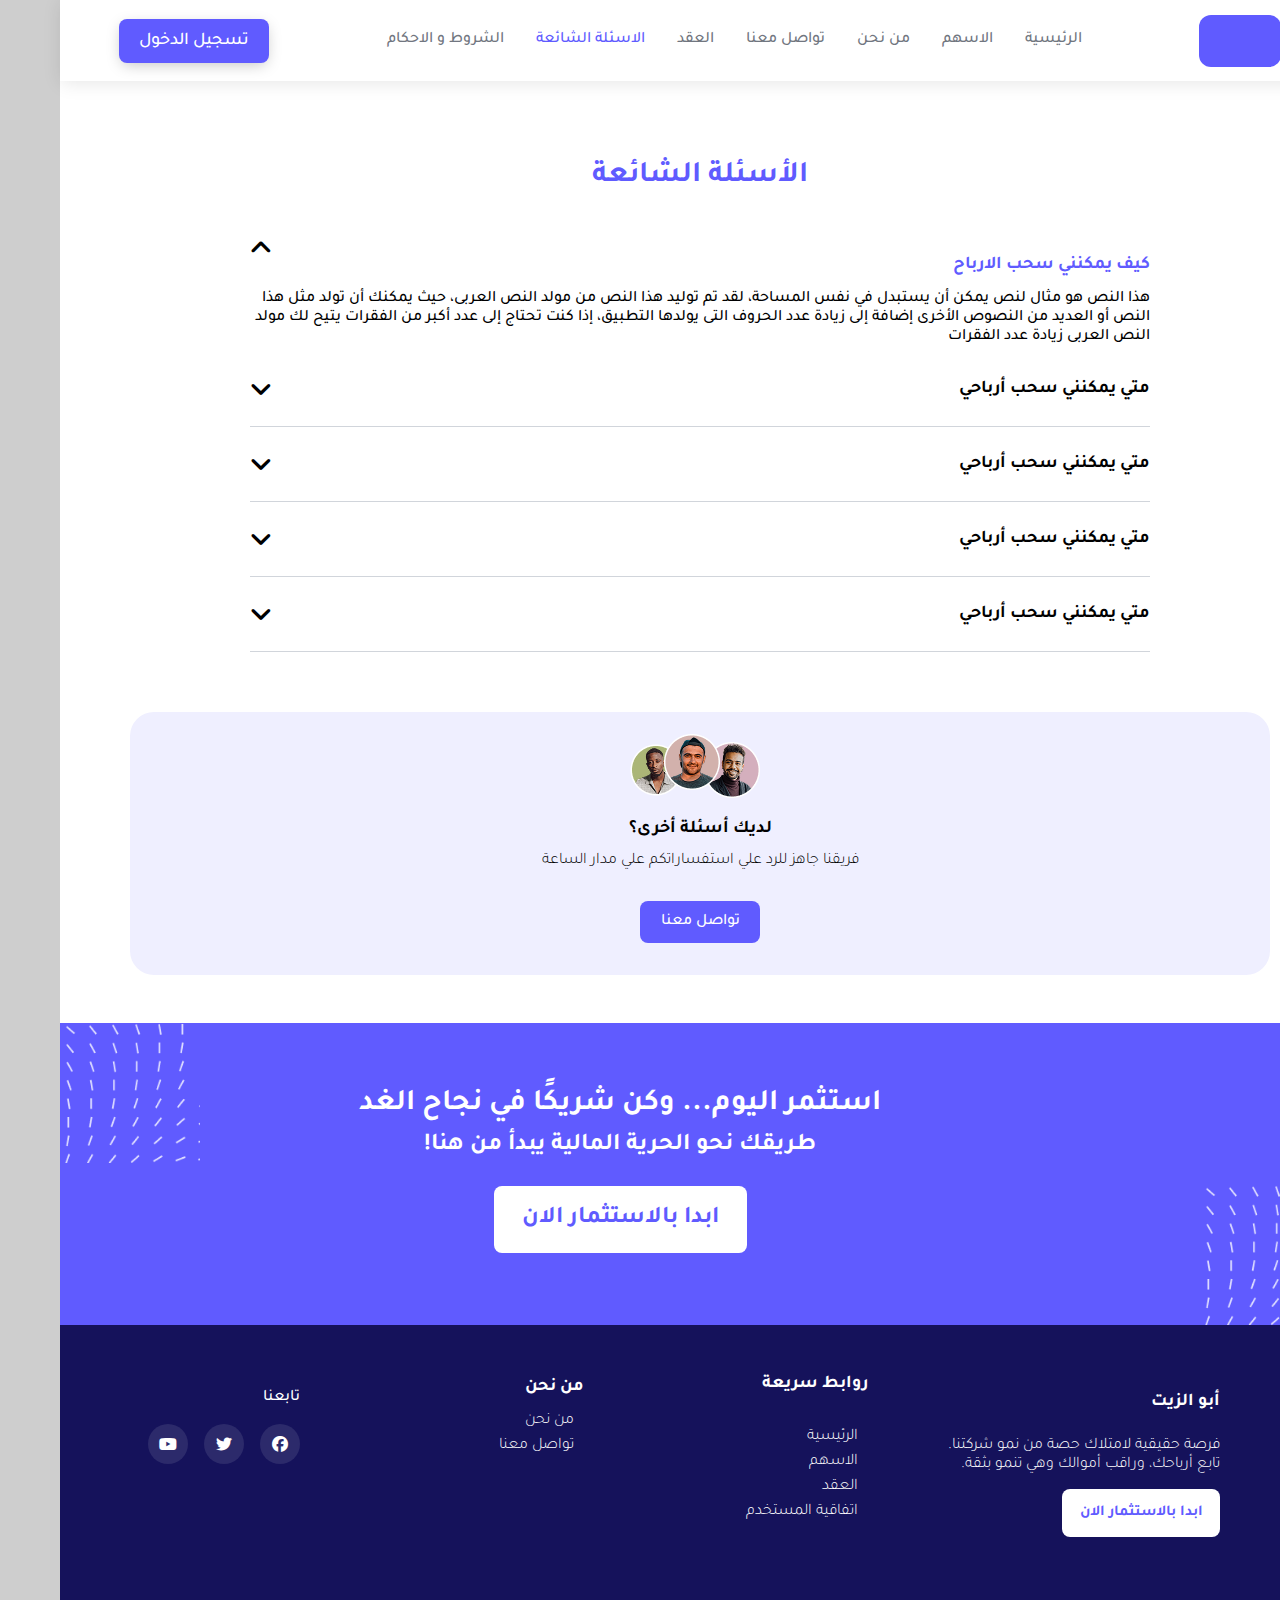
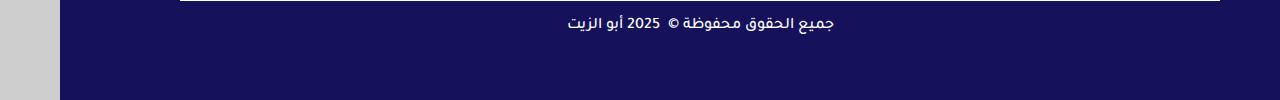
<file: populerQuestions.html>
<!DOCTYPE html>
<html lang="en">
<head>
    <meta charset="UTF-8">
    <meta name="viewport" content="width=device-width, initial-scale=1.0">
    <link rel="stylesheet" href="./font/Tajawal-Medium.ttf">
    <link rel="stylesheet" href="./font/Tajawal-Black.ttf">
    <link rel="stylesheet" href="./font/Tajawal-Bold.ttf">
    <link rel="stylesheet" href="./font/Tajawal-ExtraBold.ttf">
    <link rel="stylesheet" href="./font/Tajawal-ExtraLight.ttf">
    <link rel="stylesheet" href="./font/Tajawal-Light.ttf">
    <link rel="stylesheet" href="./font/Tajawal-Regular.ttf">
    <link rel="stylesheet" href="https://cdnjs.cloudflare.com/ajax/libs/font-awesome/6.7.2/css/all.min.css">
    <link rel="stylesheet" href="./css/main/main.css">
    <link rel="stylesheet" href="./css/main/mainResposive.css">
    <link rel="stylesheet" href="./css/populerQuestions/populerQuestions.css">
    <link rel="stylesheet" href="./css/populerQuestions/populerQuestionsResponsive.css">
    <title>Questions</title>
</head>
<body>
    <header>
        <div class="logo"></div>
        <nav>
            <div class="main">
                <a href="main.html">الرئيسية</a>
            </div>
            <div class="stocks">
                <a href="stocks.html">الاسهم</a>
            </div>
            <div class="whoWeAre">
                <a href="aboutUs.html">من نحن</a>
            </div>
            <div class="contactUs">
                <a href="contactUs.html">تواصل معنا</a>
            </div>
            <div class="contract">
                <a href="contract.html">العقد</a>
            </div>
            <div class="populerQuestions">
                <a href="populerQuestions.html"  id="active">الاسئلة الشائعة</a>
            </div>
            <div class="termsAndConditions">
                <a href="termsAndConditions.html">الشروط و الاحكام</a>
            </div>
        </nav>
        <div class="login">
            <a href="login/login.html" class="loginButton">
                <p>تسجيل الدخول</p>
            </a>
        </div>
        <div class="navList">
            <img src="./images/Frame 92.png" alt="">
        </div>
    </header>

    <div class="populerCuestions flex">
        <div class="questionHeader">
            <p>الأسئلة الشائعة</p>
        </div>
        <div class="questionContent">
            <div class="qOne flex">
                <div class="openedQuestion">
                    <p>كيف يمكنني سحب الارباح</p>
                    <i class="fa-solid fa-angle-up"></i>
                </div>
                <div class="answer">
                    <p>هذا النص هو مثال لنص يمكن أن يستبدل في نفس المساحة، لقد تم توليد هذا النص من مولد النص العربى، حيث يمكنك أن تولد مثل هذا النص أو العديد من النصوص الأخرى إضافة إلى زيادة عدد الحروف التى يولدها التطبيق، إذا كنت تحتاج إلى عدد أكبر من الفقرات يتيح لك مولد النص العربى زيادة عدد الفقرات </p>
                </div>
            </div>
            <div class="question">
                <p>متي يمكنني سحب أرباحي</p>
                <i class="fa-solid fa-angle-down"></i>
            </div>
            <div class="question">
                <p>متي يمكنني سحب أرباحي</p>
                <i class="fa-solid fa-angle-down"></i>
            </div>
            <div class="question">
                <p>متي يمكنني سحب أرباحي</p>
                <i class="fa-solid fa-angle-down"></i>
            </div>
            <div class="question">
                <p>متي يمكنني سحب أرباحي</p>
                <i class="fa-solid fa-angle-down"></i>
            </div>
        </div>

        <div class="otherQuesContainer">
            <div class="otherQuestions flex">
            <div class="profileImages">
                <img src="./images/Avatar group.png" alt="">
            </div>
            <div class="yourQuestions flex">
                <p>لديك أسئلة أخرى؟</p>
                <p>فريقنا جاهز للرد علي استفساراتكم علي مدار الساعة</p>
            </div>
            <div class="sendQuestion">
                <p>تواصل معنا</p>
            </div>
        </div>
        </div>
    </div>






    
    <div class="bePartnerThree">
        <img src="./images/Line pattern.png" alt="line pattern" class="linePattern">
        <div class="callToAction">
            <div class="callToActionContent">
                <div class="callToActionHeader">
                    <p>استثمر اليوم... وكن شريكًا في نجاح الغد</p>
                </div>
                <div class="callToActionSub">
                    <p>طريقك نحو الحرية المالية يبدأ من هنا!</p>
                </div>
            </div>
            <div class="startInvesting">
                <p> ابدا بالاستثمار الان</p>
            </div>
        </div>
        <img src="./images/Line pattern.png" alt="line pattern" class="linePattern">
    </div>

    <footer>
        <div class="footerContent">
            <div class="abuElzet">
                <p class="abuElzetTitle">أبو الزيت</p>
                <p class="abuElzetSub">فرصة حقيقية لامتلاك حصة من نمو شركتنا. تابع أرباحك، وراقب أموالك وهي تنمو بثقة.</p>
                <div class="startInvesting">
                        <p> ابدا بالاستثمار الان</p>
                </div>
            </div>
            <div class="footerLinks">
                <p class="linksTitle">روابط سريعة</p>
                <div class="links">
                    <p class="link">الرئيسية</p>
                    <p class="link">الاسهم</p>
                    <p class="link">العقد</p>
                    <p class="link">اتفاقية المستخدم</p>
                </div>
            </div>
            <div class="whoWeAreLinks">
                <p class="whoWeAreTitle">من نحن</p>
                <div class="links">
                    <p class="link">من نحن</p>
                    <p class="link">تواصل معنا</p>
                </div>
            </div>
            <div class="followUs">
                <p>تابعنا</p>
                <div class="followUsOn">
                    <div class="appIcon">
                        <i class="fa-brands fa-facebook"></i>
                    </div>
                    <div class="appIcon">
                        <i class="fa-brands fa-twitter"></i>
                    </div>
                    <div class="appIcon">
                        <i class="fa-brands fa-youtube"></i>
                    </div>
                </div>
            </div>
        </div>
        <div class="rights">
            <p>جميع الحقوق محفوظة ©  2025 أبو الزيت</p>
            <div class="followUsOn">
                <div class="appIcon">
                    <i class="fa-brands fa-facebook"></i>
                </div>
                <div class="appIcon">
                    <i class="fa-brands fa-twitter"></i>
                </div>
                <div class="appIcon">
                        <i class="fa-brands fa-youtube"></i>
                </div>
            </div>
        </div>
    </footer>
    
    <script src="main.js"></script>
    
</body>
</html>
</file>
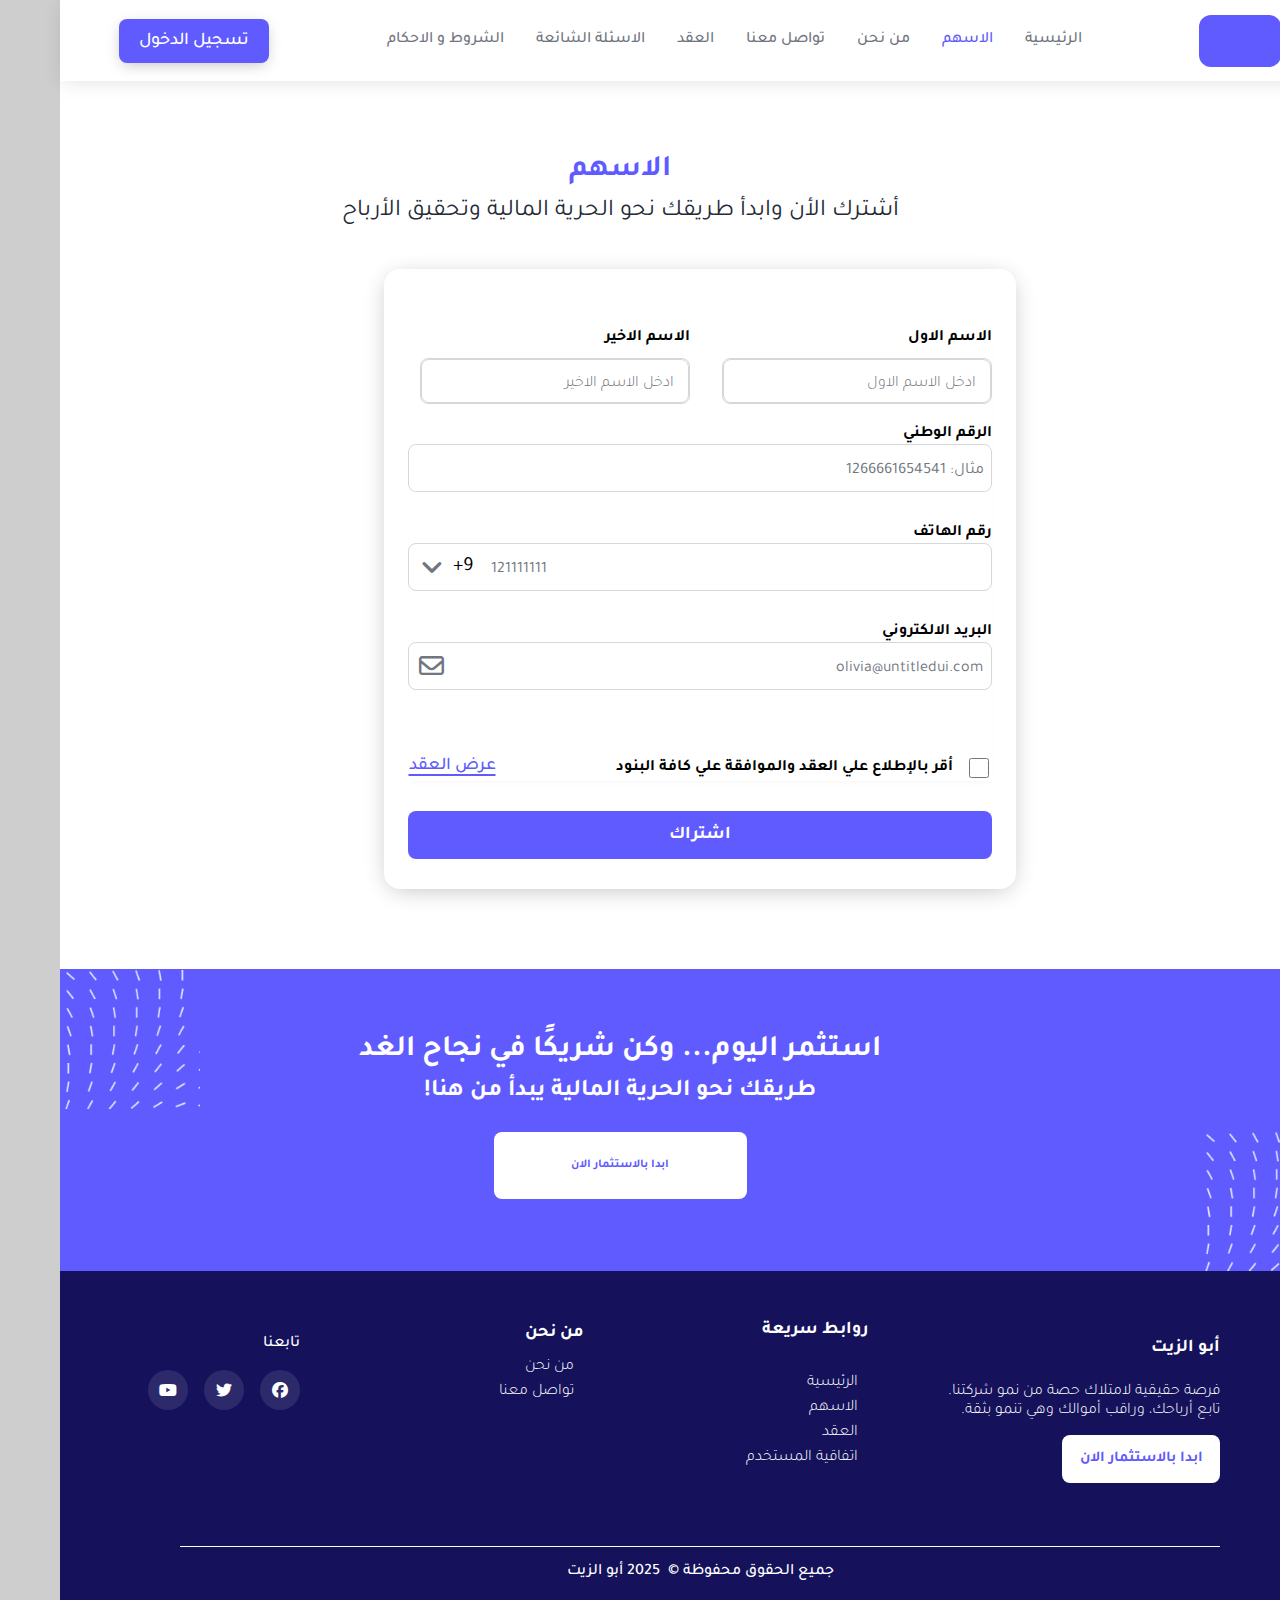
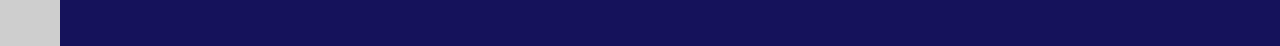
<file: stocks.html>
<!DOCTYPE html>
<html lang="en">
<head>
    <meta charset="UTF-8">
    <meta name="viewport" content="width=device-width, initial-scale=1.0">
    <link rel="stylesheet" href="./font/Tajawal-Medium.ttf">
    <link rel="stylesheet" href="./font/Tajawal-Black.ttf">
    <link rel="stylesheet" href="./font/Tajawal-Bold.ttf">
    <link rel="stylesheet" href="./font/Tajawal-ExtraBold.ttf">
    <link rel="stylesheet" href="./font/Tajawal-ExtraLight.ttf">
    <link rel="stylesheet" href="./font/Tajawal-Light.ttf">
    <link rel="stylesheet" href="./font/Tajawal-Regular.ttf">
    <link rel="stylesheet" href="https://cdnjs.cloudflare.com/ajax/libs/font-awesome/6.7.2/css/all.min.css">
    <link rel="stylesheet" href="./css/main/main.css">
    <link rel="stylesheet" href="./css/main/mainResposive.css">
    <link rel="stylesheet" href="./css/stocks/stocks.css">
    <link rel="stylesheet" href="./css/stocks/stocksResponsive.css">
    <title>Stocks</title>
</head>
<body>
    <header>
        <div class="logo"></div>
        <nav>
            <div class="main">
                <a href="index.html">الرئيسية</a>
            </div>
            <div class="stocks">
                <a href="stocks.html"  id="active">الاسهم</a>
            </div>
            <div class="whoWeAre">
                <a href="aboutUs.html">من نحن</a>
            </div>
            <div class="contactUs">
                <a href="contactUs.html">تواصل معنا</a>
            </div>
            <div class="contract">
                <a href="contract.html">العقد</a>
            </div>
            <div class="populerQuestions">
                <a href="populerQuestions.html">الاسئلة الشائعة</a>
            </div>
            <div class="termsAndConditions">
                <a href="termsAndConditions.html">الشروط و الاحكام</a>
            </div>
        </nav>
        <div class="login">
            <a href="login/login.html" class="loginButton">
                <p>تسجيل الدخول</p>
            </a>
        </div>
        <div class="navList" onclick="showNavList()">
            <img src="./images/Frame 92.png" alt="nav list">
        </div>
        <div class="sideBar" id="sideBar">
            <ul>
                <li><a href="index.html">الرئيسية</a></li>
                <li><a href="stocks.html" id="active">الاسهم</a></li>
                <li><a href="aboutUs.html">من نحن</a></li>
                <li><a href="contactUs.html">تواصل معنا</a></li>
                <li><a href="contract.html">العقد</a></li>
                <li><a href="termsAndConditions.html">الشروط و الاحكام</a></li>
                <li>
                    <a href="login/login.html" class="loginButton">
                        <p>تسجيل الدخول</p>
                    </a>
                </li>
            </ul>
            <div class="hideBar" onclick="hideBar()">
                <i class="fa-solid fa-xmark"></i>
            </div>
        </div>
    </header>

    <div class="stocksMain">
            <div class="stockHeader flex">
                <div class="title flex">
                    <p class="flex">الاسهم</p>
                </div>
                <div class="sub flex">
                    <p class="flex">أشترك الأن وابدأ طريقك نحو الحرية المالية وتحقيق الأرباح</p>
                </div>
            </div>
        <div class="stockContent flex">
            <form class="flex">
                <div class="nameInfo flex">
                    <div class="name flex">
                        <label>الاسم الاول</label>
                        <div class="inputIcon">
                            <input type="text" class="name" placeholder="ادخل الاسم الاول">
                        </div>
                    </div> 
                    <div class="surname flex">
                        <label>الاسم الاخير</label>
                        <div class="inputIcon">
                            <input type="text" class="surmane" placeholder="ادخل الاسم الاخير">
                        </div>
                    </div>   
                </div>
                <div class="ID flex">
                    <label>الرقم الوطني</label>
                    <div class="inputIcon">
                        <input type="text" placeholder="مثال: 1266661654541">
                    </div>
                </div>
                <div class="phoneNum flex">
                    <label>رقم الهاتف</label>
                    <div class="inputIcon">
                        <input type="text" placeholder=" 121111111 ">
                        <div class="selectCounty">
                            <p class="flex"> 9+</p>
                            <i class="fa-solid fa-angle-down"></i>
                        </div>
                    </div>
                </div>
                <div class="email flex">
                    <label>البريد الالكتروني</label>
                    <div class="inputIcon">
                        <input type="email" placeholder="olivia@untitledui.com">
                        <i class="fa-regular fa-envelope"></i>
                    </div>
                </div>
                <div class="contractText flex">
                    <div class="check">
                        <input type="checkbox" required>
                        <label>أقر بالإطلاع علي العقد والموافقة علي كافة البنود</label>
                    </div>
                    <div class="showContract flex">
                        <a href="contract.html">عرض العقد</a>
                    </div>
                </div>
            </form>
            <div class="subsucribe">
                <p>اشتراك</p>
            </div>
        </div>
    </div>
    

    <div class="bePartnerThree">
        <img src="./images/Line pattern.png" alt="line pattern" class="linePattern">
            <div class="callToAction">
                <div class="callToActionContent">
                    <div class="callToActionHeader">
                        <p>استثمر اليوم... وكن شريكًا في نجاح الغد</p>
                    </div>
                    <div class="callToActionSub">
                        <p>طريقك نحو الحرية المالية يبدأ من هنا!</p>
                    </div>
                </div>
                <div class="startInvesting">
                    <a href="stocks.html"> ابدا بالاستثمار الان</a>
                </div>
            </div>

            <img src="./images/Line pattern.png" alt="line pattern" class="linePattern">

        </div>

        <footer>
            <div class="footerContent">
                <div class="abuElzet">
                    <p class="abuElzetTitle">أبو الزيت</p>
                    <p class="abuElzetSub">فرصة حقيقية لامتلاك حصة من نمو شركتنا. تابع أرباحك، وراقب أموالك وهي تنمو بثقة.</p>
                    <div class="startInvesting">
                            <p> ابدا بالاستثمار الان</p>
                    </div>
                </div>
                <div class="footerLinks">
                    <p class="linksTitle">روابط سريعة</p>
                    <div class="links">
                        <p class="link">الرئيسية</p>
                        <p class="link">الاسهم</p>
                        <p class="link">العقد</p>
                        <p class="link">اتفاقية المستخدم</p>
                    </div>
                </div>
                <div class="whoWeAreLinks">
                    <p class="whoWeAreTitle">من نحن</p>
                    <div class="links">
                        <p class="link">من نحن</p>
                        <p class="link">تواصل معنا</p>
                    </div>
                </div>
                <div class="followUs">
                    <p>تابعنا</p>
                    <div class="followUsOn">
                        <div class="appIcon">
                            <i class="fa-brands fa-facebook"></i>
                        </div>
                        <div class="appIcon">
                            <i class="fa-brands fa-twitter"></i>
                        </div>
                        <div class="appIcon">
                            <i class="fa-brands fa-youtube"></i>
                        </div>
                    </div>
                </div>
            </div>
            <div class="rights">
                <p>جميع الحقوق محفوظة ©  2025 أبو الزيت</p>
                <div class="followUsOn">
                    <div class="appIcon">
                        <i class="fa-brands fa-facebook"></i>
                    </div>
                    <div class="appIcon">
                        <i class="fa-brands fa-twitter"></i>
                    </div>
                    <div class="appIcon">
                        <i class="fa-brands fa-youtube"></i>
                    </div>
                </div>
        </div>
    </footer>

    <script src="main.js"></script>

</body>
</html>
</file>
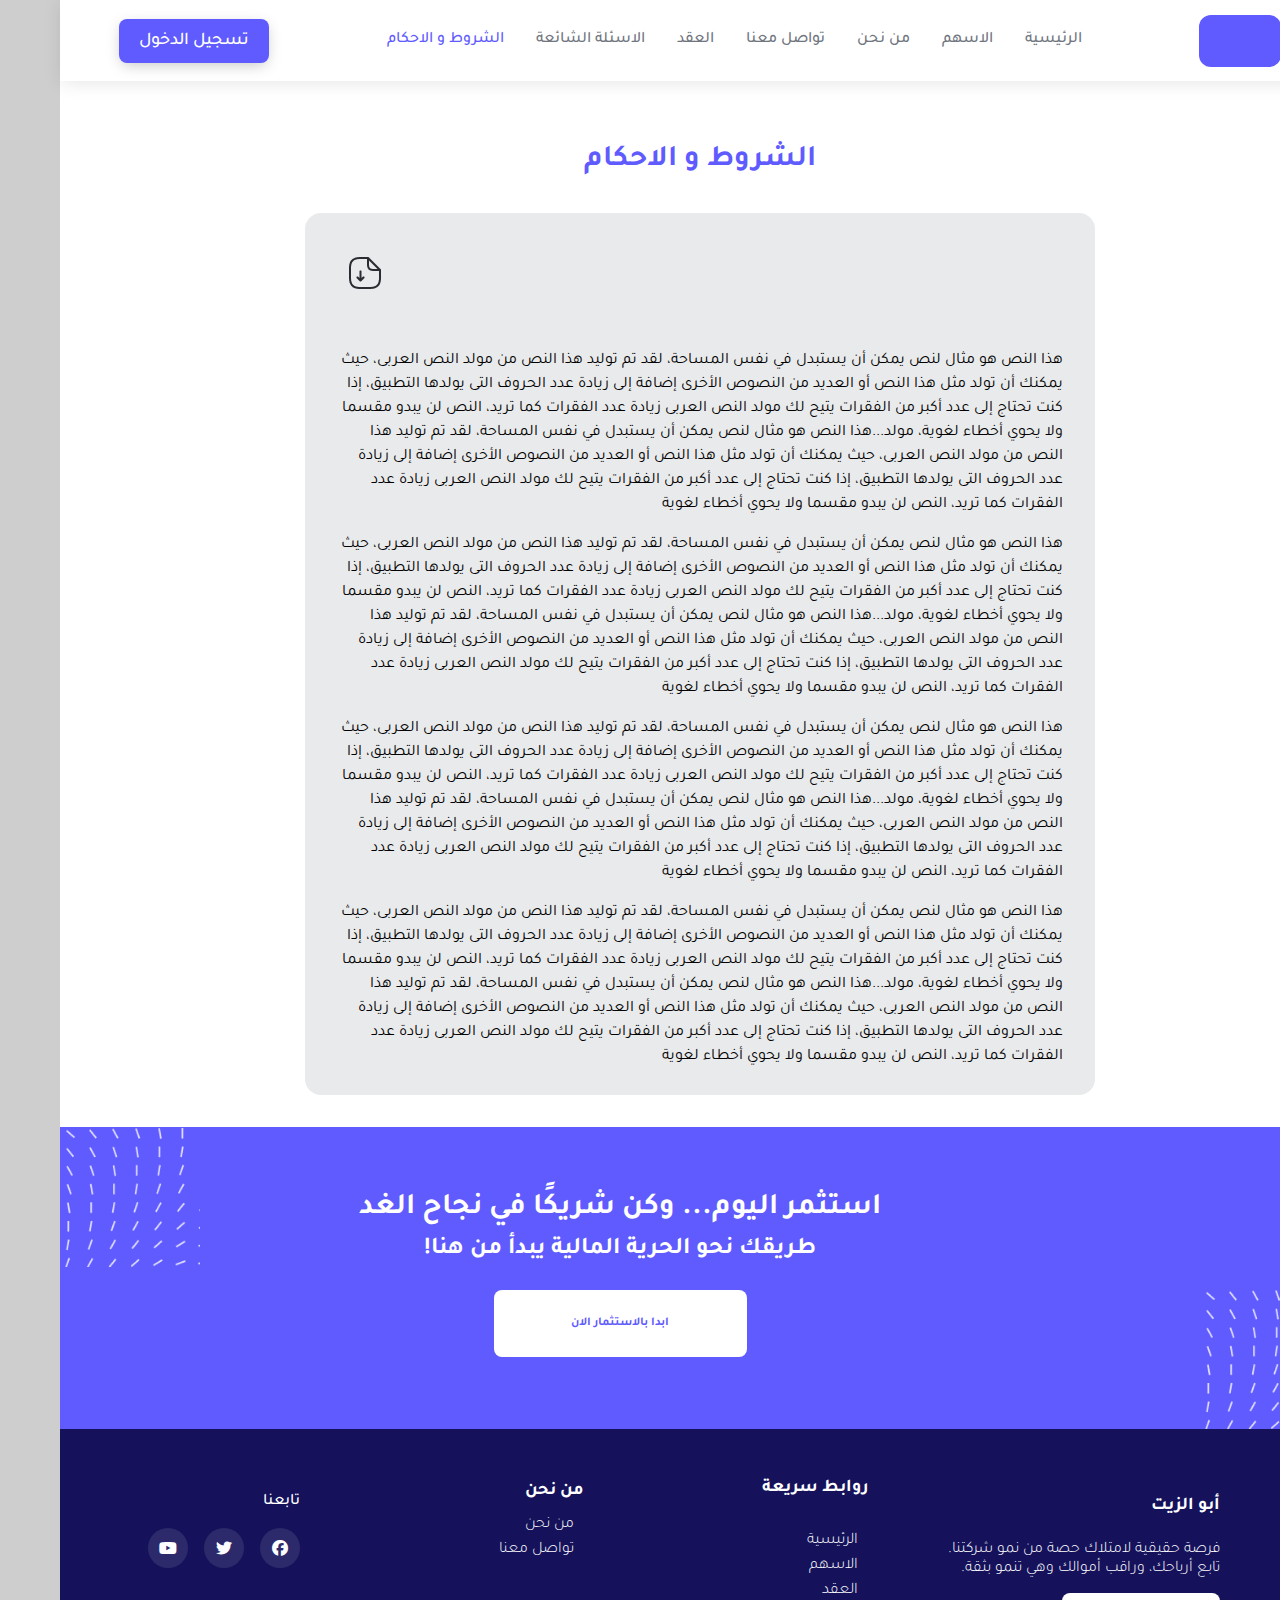
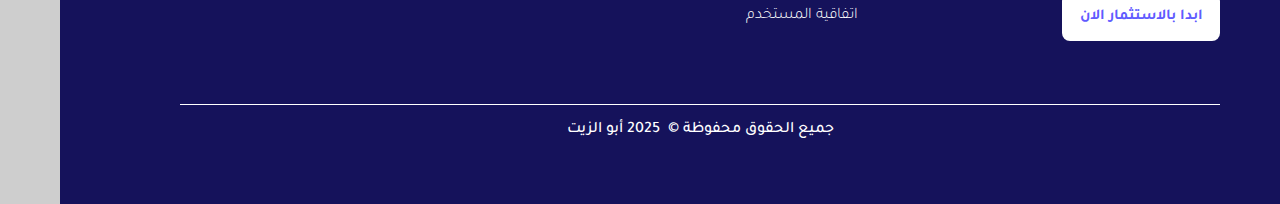
<file: termsAndConditions.html>
<!DOCTYPE html>
<html lang="en">
<head>
    <meta charset="UTF-8">
    <meta name="viewport" content="width=device-width, initial-scale=1.0">
    <meta name="viewport" content="width=device-width, initial-scale=1.0">
    <link rel="stylesheet" href="/font/Tajawal-Medium.ttf">
    <link rel="stylesheet" href="/font/Tajawal-Black.ttf">
    <link rel="stylesheet" href="/font/Tajawal-Bold.ttf">
    <link rel="stylesheet" href="font/Tajawal-ExtraBold.ttf">
    <link rel="stylesheet" href="font/Tajawal-ExtraLight.ttf">
    <link rel="stylesheet" href="font/Tajawal-Light.ttf">
    <link rel="stylesheet" href="font/Tajawal-Regular.ttf">
    <link rel="stylesheet" href="https://cdnjs.cloudflare.com/ajax/libs/font-awesome/6.7.2/css/all.min.css">
    <link rel="stylesheet" href="./css/main/main.css">
    <link rel="stylesheet" href="./css/main/mainResposive.css">
    <link rel="stylesheet" href="./css/termsAndConditions/termsAndConditions.css">
    <link rel="stylesheet" href="./css/termsAndConditions/termsAndConditionsRepsonsive.css">
    <title>Contract</title>
</head>
<body>
    <header>
        <div class="logo"></div>
        <nav>
            <div class="main">
                <a href="main.html">الرئيسية</a>
            </div>
            <div class="stocks">
                <a href="stocks.html">الاسهم</a>
            </div>
            <div class="whoWeAre">
                <a href="aboutUs.html">من نحن</a>
            </div>
            <div class="contactUs">
                <a href="contactUs.html">تواصل معنا</a>
            </div>
            <div class="contract">
                <a href="contract.html">العقد</a>
            </div>
            <div class="populerQuestions">
                <a href="populerQuestions.html">الاسئلة الشائعة</a>
            </div>
            <div class="termsAndConditions"  id="active">
                <a href="termsAndConditions.html">الشروط و الاحكام</a>
            </div>
        </nav>
        <div class="login">
            <a href="login/login.html" class="loginButton">
                <p>تسجيل الدخول</p>
            </a>
        </div>
        <div class="navList" onclick="showNavList()">
            <img src="/images/Frame 92.png" alt="nav list">
        </div>
        <div class="sideBar" id="sideBar">
            <ul>
                <li><a href="main.html">الرئيسية</a></li>
                <li><a href="stocks.html">الاسهم</a></li>
                <li><a href="aboutUs.html">من نحن</a></li>
                <li><a href="contactUs.html">تواصل معنا</a></li>
                <li><a href="contract.html">العقد</a></li>
                <li><a href="termsAndConditions.html" id="active">الشروط و الاحكام</a></li>
                <li>
                    <a href="login/login.html" class="loginButton">
                        <p>تسجيل الدخول</p>
                    </a>
                </li>
            </ul>
            <div class="hideBar" onclick="hideBar()">
                <i class="fa-solid fa-xmark"></i>
            </div>
        </div>
    </header>
    
    <div class="contractMain flex">
        <div class="contractHeader">
            <p>الشروط و الاحكام</p>
        </div>
        <div class="contractContent flex">
            <div class="download">
                <img src="/images/Frame 81742523 (1).png" alt="">
            </div>
            <div class="contractText">
                <p>هذا النص هو مثال لنص يمكن أن يستبدل في نفس المساحة، لقد تم توليد هذا النص من مولد النص العربى، حيث يمكنك أن تولد مثل هذا النص أو العديد من النصوص الأخرى إضافة إلى زيادة عدد الحروف التى يولدها التطبيق، إذا كنت تحتاج إلى عدد أكبر من الفقرات يتيح لك مولد النص العربى زيادة عدد الفقرات كما تريد، النص لن يبدو مقسما ولا يحوي أخطاء لغوية، مولد...هذا النص هو مثال لنص يمكن أن يستبدل في نفس المساحة، لقد تم توليد هذا النص من مولد النص العربى، حيث يمكنك أن تولد مثل هذا النص أو العديد من النصوص الأخرى إضافة إلى زيادة عدد الحروف التى يولدها التطبيق، إذا كنت تحتاج إلى عدد أكبر من الفقرات يتيح لك مولد النص العربى زيادة عدد الفقرات كما تريد، النص لن يبدو مقسما ولا يحوي أخطاء لغوية</p>
                <p>هذا النص هو مثال لنص يمكن أن يستبدل في نفس المساحة، لقد تم توليد هذا النص من مولد النص العربى، حيث يمكنك أن تولد مثل هذا النص أو العديد من النصوص الأخرى إضافة إلى زيادة عدد الحروف التى يولدها التطبيق، إذا كنت تحتاج إلى عدد أكبر من الفقرات يتيح لك مولد النص العربى زيادة عدد الفقرات كما تريد، النص لن يبدو مقسما ولا يحوي أخطاء لغوية، مولد...هذا النص هو مثال لنص يمكن أن يستبدل في نفس المساحة، لقد تم توليد هذا النص من مولد النص العربى، حيث يمكنك أن تولد مثل هذا النص أو العديد من النصوص الأخرى إضافة إلى زيادة عدد الحروف التى يولدها التطبيق، إذا كنت تحتاج إلى عدد أكبر من الفقرات يتيح لك مولد النص العربى زيادة عدد الفقرات كما تريد، النص لن يبدو مقسما ولا يحوي أخطاء لغوية</p>
                <p class="resposiveNone">هذا النص هو مثال لنص يمكن أن يستبدل في نفس المساحة، لقد تم توليد هذا النص من مولد النص العربى، حيث يمكنك أن تولد مثل هذا النص أو العديد من النصوص الأخرى إضافة إلى زيادة عدد الحروف التى يولدها التطبيق، إذا كنت تحتاج إلى عدد أكبر من الفقرات يتيح لك مولد النص العربى زيادة عدد الفقرات كما تريد، النص لن يبدو مقسما ولا يحوي أخطاء لغوية، مولد...هذا النص هو مثال لنص يمكن أن يستبدل في نفس المساحة، لقد تم توليد هذا النص من مولد النص العربى، حيث يمكنك أن تولد مثل هذا النص أو العديد من النصوص الأخرى إضافة إلى زيادة عدد الحروف التى يولدها التطبيق، إذا كنت تحتاج إلى عدد أكبر من الفقرات يتيح لك مولد النص العربى زيادة عدد الفقرات كما تريد، النص لن يبدو مقسما ولا يحوي أخطاء لغوية</p>
                <p class="resposiveNone">هذا النص هو مثال لنص يمكن أن يستبدل في نفس المساحة، لقد تم توليد هذا النص من مولد النص العربى، حيث يمكنك أن تولد مثل هذا النص أو العديد من النصوص الأخرى إضافة إلى زيادة عدد الحروف التى يولدها التطبيق، إذا كنت تحتاج إلى عدد أكبر من الفقرات يتيح لك مولد النص العربى زيادة عدد الفقرات كما تريد، النص لن يبدو مقسما ولا يحوي أخطاء لغوية، مولد...هذا النص هو مثال لنص يمكن أن يستبدل في نفس المساحة، لقد تم توليد هذا النص من مولد النص العربى، حيث يمكنك أن تولد مثل هذا النص أو العديد من النصوص الأخرى إضافة إلى زيادة عدد الحروف التى يولدها التطبيق، إذا كنت تحتاج إلى عدد أكبر من الفقرات يتيح لك مولد النص العربى زيادة عدد الفقرات كما تريد، النص لن يبدو مقسما ولا يحوي أخطاء لغوية</p>
            </div>
        </div>
    </div>
    
    <div class="bePartnerThree">
        <img src="/images/Line pattern.png" alt="line pattern" class="linePattern">
        <div class="callToAction">
            <div class="callToActionContent">
                <div class="callToActionHeader">
                    <p>استثمر اليوم... وكن شريكًا في نجاح الغد</p>
                </div>
                <div class="callToActionSub">
                    <p>طريقك نحو الحرية المالية يبدأ من هنا!</p>
                </div>
            </div>
            <div class="startInvesting">
                <a href="stocks.html"> ابدا بالاستثمار الان</a>
            </div>
        </div>
        <img src="/images/Line pattern.png" alt="line pattern" class="linePattern">
    </div>

    <footer>
        <div class="footerContent">
            <div class="abuElzet">
                <p class="abuElzetTitle">أبو الزيت</p>
                <p class="abuElzetSub">فرصة حقيقية لامتلاك حصة من نمو شركتنا. تابع أرباحك، وراقب أموالك وهي تنمو بثقة.</p>
                <div class="startInvesting">
                         <p> ابدا بالاستثمار الان</p>
                </div>
            </div>
            <div class="footerLinks">
                <p class="linksTitle">روابط سريعة</p>
                <div class="links">
                    <p class="link">الرئيسية</p>
                    <p class="link">الاسهم</p>
                    <p class="link">العقد</p>
                    <p class="link">اتفاقية المستخدم</p>
                </div>
            </div>
            <div class="whoWeAreLinks">
                <p class="whoWeAreTitle">من نحن</p>
                <div class="links">
                    <p class="link">من نحن</p>
                    <p class="link">تواصل معنا</p>
                </div>
            </div>
            <div class="followUs">
                <p>تابعنا</p>
                <div class="followUsOn">
                    <div class="appIcon">
                        <i class="fa-brands fa-facebook"></i>
                    </div>
                    <div class="appIcon">
                        <i class="fa-brands fa-twitter"></i>
                    </div>
                    <div class="appIcon">
                        <i class="fa-brands fa-youtube"></i>
                    </div>
                </div>
            </div>
        </div>
        <div class="rights">
            <p>جميع الحقوق محفوظة ©  2025 أبو الزيت</p>
            <div class="followUsOn">
                <div class="appIcon">
                    <i class="fa-brands fa-facebook"></i>
                </div>
                <div class="appIcon">
                    <i class="fa-brands fa-twitter"></i>
                </div>
                <div class="appIcon">
                    <i class="fa-brands fa-youtube"></i>
                </div>
            </div>
        </div>
    </footer>

    <script src="main.js"></script>

</body>
</html>
</file>
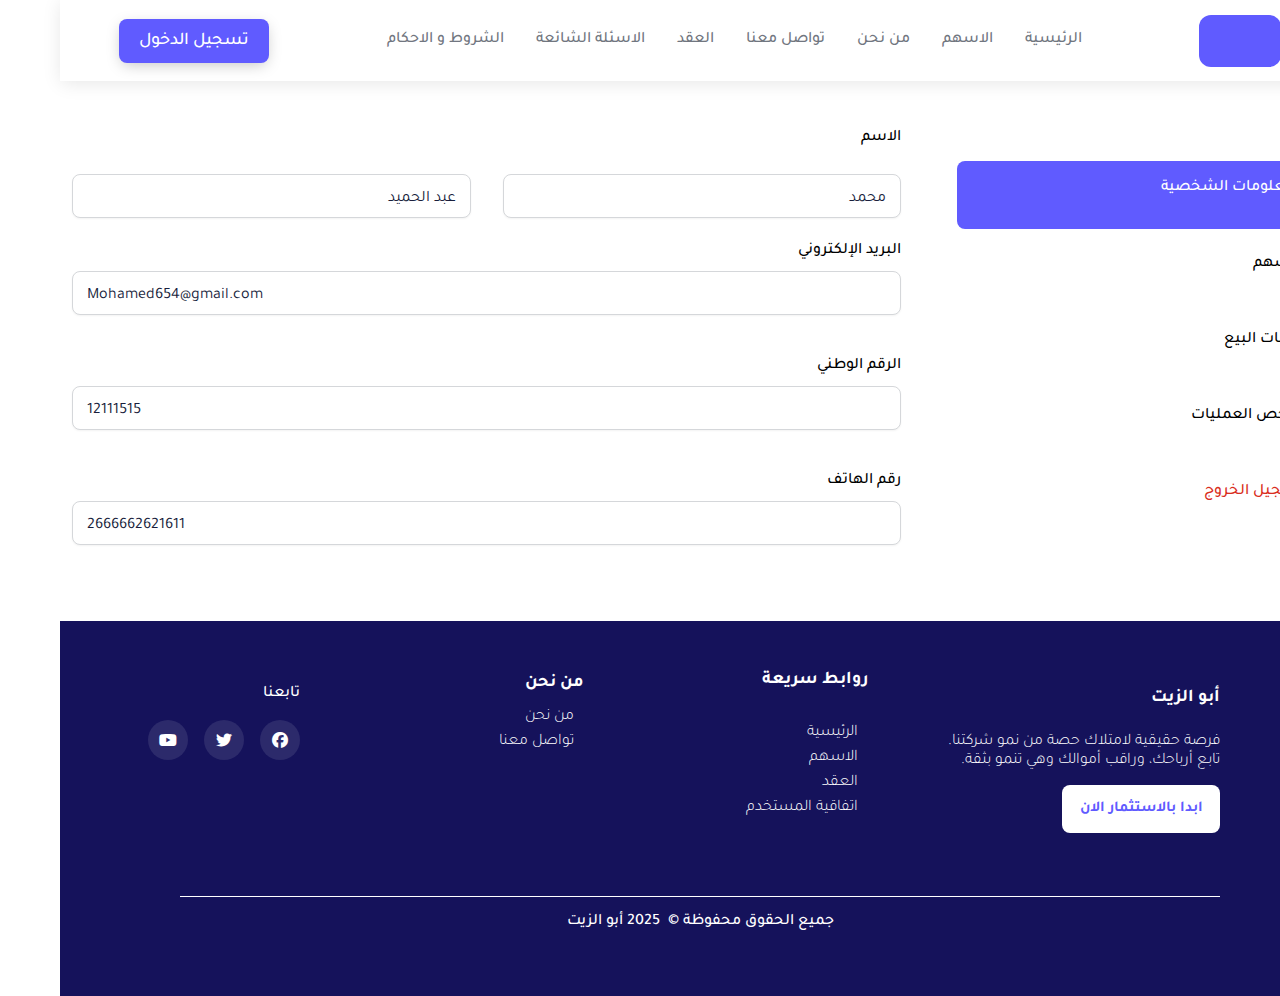
<file: login/login.html>
<!DOCTYPE html>
<html>
<head>
    <meta charset="UTF-8">
    <meta name="viewport" content="width=device-width, initial-scale=1.0">
    <link rel="stylesheet" href="../font/Tajawal-Medium.ttf">
    <link rel="stylesheet" href="../font/Tajawal-Black.ttf">
    <link rel="stylesheet" href="../font/Tajawal-Bold.ttf">
    <link rel="stylesheet" href="../font/Tajawal-ExtraBold.ttf">
    <link rel="stylesheet" href="../font/Tajawal-ExtraLight.ttf">
    <link rel="stylesheet" href="../font/Tajawal-Light.ttf">
    <link rel="stylesheet" href="../font/Tajawal-Regular.ttf">
    <link rel="stylesheet" href="https://cdnjs.cloudflare.com/ajax/libs/font-awesome/6.7.2/css/all.min.css">
    <link rel="stylesheet" href="../css/main/main.css">
    <link rel="stylesheet" href="../css/main/mainResposive.css">
    <link rel="stylesheet" href="../css/login/personalInfo/personalInfoLaptop.css">
    <link rel="stylesheet" href="../css/login/personalInfo/personalInfoMobile.css">    
    <title>Login</title>
</head>
<body>

    <header>
        <div class="logo"></div>
        <nav>
            <div class="main">
                <a href="../index.html">الرئيسية</a>
            </div>
            <div class="stocks">
                <a href="../stocks.html">الاسهم</a>
            </div>
            <div class="whoWeAre">
                <a href="../aboutUs.html">من نحن</a>
            </div>
            <div class="contactUs">
                <a href="../contactUs.html">تواصل معنا</a>
            </div>
            <div class="contract">
                <a href="../contract.html">العقد</a>
            </div>
            <div class="populerQuestions">
                <a href="../populerQuestions.html">الاسئلة الشائعة</a>
            </div>
            <div class="termsAndConditions">
                <a href="../termsAndConditions.html">الشروط و الاحكام</a>
            </div>
        </nav>
            <div class="login">
                <a href="login/login.html" class="loginButton">
                    <p>تسجيل الدخول</p>
                </a>
            </div>
        <div class="navList" onclick="showNavList()">
            <img src="/images/Frame 92.png" alt="nav list">
        </div>
        <div class="sideBar" id="sideBar">
            <ul>
                <li><a href="../index.html" id="active">الرئيسية</a></li>
                <li><a href="../stocks.html">الاسهم</a></li>
                <li><a href="../aboutUs.html">من نحن</a></li>
                <li><a href="../contactUs.html">تواصل معنا</a></li>
                <li><a href="../contract.html">العقد</a></li>
                <li><a href="../termsAndConditions.html">الشروط و الاحكام</a></li>
                <li>
                    <a href="../login/login.html" class="loginButton">
                        <p>تسجيل الدخول</p>
                    </a>
                </li>
            </ul>
            <div class="hideBar" onclick="hideBar()">
                <i class="fa-solid fa-xmark"></i>
            </div>
        </div>
    </header>

    <div class="personelInfoContent">
        <div class="sideBar flex">
            <a href="./login/login.html" class="selected flex">المعلومات الشخصية</a>
            <a href="./login/myStocks.html" class="flex">الأسهم</a>
            <a href="./login/salesOdred.html" class="flex">طلبات البيع</a>
            <a href="./login/operationSummery.html" class="flex">ملخص العمليات</a>
            <a href="./login/logOut.html" class="logOut flex">تسجيل الخروج</a>
        </div>

        <form class="flex">
            <div class="nameInfo flex">
                <label>الاسم</label>
                <div class="inputs">
                    <input type="text" placeholder="محمد">
                    <label class="lastName">الاسم الاخير</label>
                    <input type="text" placeholder="عبد الحميد">
                </div>
            </div>
            <div class="email">
                <label>البريد الإلكتروني</label>
                <input type="email" placeholder="Mohamed654@gmail.com">
            </div>
            <div class="ID">
                <label>الرقم الوطني</label>
                <input type="text" placeholder="12111515">
            </div>
            <div class="phoneNum">
                <label>رقم الهاتف</label>
                <input type="text" placeholder="2666662621611">
            </div>
        </form>
    </div>


     <footer>
            <div class="footerContent">
                <div class="abuElzet">
                    <p class="abuElzetTitle">أبو الزيت</p>
                    <p class="abuElzetSub">فرصة حقيقية لامتلاك حصة من نمو شركتنا. تابع أرباحك، وراقب أموالك وهي تنمو بثقة.</p>
                    <div class="startInvesting">
                            <p> ابدا بالاستثمار الان</p>
                    </div>
                </div>
                <div class="footerLinks">
                    <p class="linksTitle">روابط سريعة</p>
                    <div class="links">
                        <p class="link">الرئيسية</p>
                        <p class="link">الاسهم</p>
                        <p class="link">العقد</p>
                        <p class="link">اتفاقية المستخدم</p>
                    </div>
                </div>
                <div class="whoWeAreLinks">
                    <p class="whoWeAreTitle">من نحن</p>
                    <div class="links">
                        <p class="link">من نحن</p>
                        <p class="link">تواصل معنا</p>
                    </div>
                </div>
                <div class="followUs">
                    <p>تابعنا</p>
                    <div class="followUsOn">
                        <div class="appIcon">
                            <i class="fa-brands fa-facebook"></i>
                        </div>
                        <div class="appIcon">
                            <i class="fa-brands fa-twitter"></i>
                        </div>
                        <div class="appIcon">
                            <i class="fa-brands fa-youtube"></i>
                        </div>
                    </div>
                </div>
            </div>
            <div class="rights">
                <p>جميع الحقوق محفوظة ©  2025 أبو الزيت</p>
                <div class="followUsOn">
                        <div class="appIcon">
                            <i class="fa-brands fa-facebook"></i>
                        </div>
                        <div class="appIcon">
                            <i class="fa-brands fa-twitter"></i>
                        </div>
                        <div class="appIcon">
                            <i class="fa-brands fa-youtube"></i>
                        </div>
                    </div>
            </div>
        </footer>

        <script src="../main.js"></script>
</body>
</html>
</file>
<file: css/main/main.css>
/*root colors*/

:root{
    --mainPurple: #605BFF;
    --navGray: #717680;
}

/*fonts*/

@font-face {
  font-family: 'TajawalMedium';
  src: url('../../font/Tajawal-Medium.ttf') format('truetype');
  font-weight: bold;
  font-style: normal;
}

@font-face {
  font-family: 'TajawalExtraLight';
  src: url('../../font/Tajawal-ExtraLight.ttf') format('truetype');
  font-weight: 200;
  font-style: normal;
}

@font-face {
  font-family: 'TajawalLight';
  src: url('../../font/Tajawal-Light.ttf') format('truetype');
  font-weight: 300;
  font-style: normal;
}

@font-face {
  font-family: 'TajawalRegular';
  src: url('../../font/Tajawal-Regular.ttf') format('truetype');
  font-weight: 400;
  font-style: normal;
}

@font-face {
  font-family: 'TajawalBold';
  src: url('../../font/Tajawal-Bold.ttf') format('truetype');
  font-weight: 700;
  font-style: normal;
}

@font-face {
  font-family: 'TajawalExtraBold';
  src: url('../../font/Tajawal-ExtraBold.ttf') format('truetype');
  font-weight: 800;
  font-style: normal;
}

@font-face {
  font-family: 'TajawalBlack';
  src: url('../../font/Tajawal-Black.ttf') format('truetype');
  font-weight: 900;
  font-style: normal;
}

/* 
I use outline so I can see the actual volume of each container with padding or with other features
*{
    outline: 1px solid limegreen; 
} */

/*setting the main font-family, direction */
body {
    direction: rtl;
    font-family: 'TajawalMedium';
    margin: 0;
    background-color: #CECECE;
    box-sizing: border-box;
    overflow-x: hidden;
}

/*the container that holding all the content without the header and footer*/
.all{
    margin: 0 auto;
    max-height: 3596px;
}


/*header settings (width-height, display...)*/
/*
 Its common in all pages so i will take this file 
link and connect it with other pages instead of writing the code again 
*/
header{
    display: flex;
    justify-content: space-around;
    align-items: center;
    position: relative;
    width: 100%;
    height: 81px;
    margin: 0 auto;
    background-color: white;
    z-index: 10;
    box-shadow: 1px 2px 18px 0px rgba(0, 0, 0, 0.102);
}

/*header logo, its empty; it could be an image instead of it*/
header .logo{
    height: 52px;
    width: 82px;
    border-radius: 12px;
    background-color: var(--mainPurple);
}


/*the nav bar, it holds the links to other pages, it could be made with js-react but i wanted to make it just with html-css */
header nav{
    display: flex;
    gap: 32px;
    font-size: 16px;
    font-weight: 400px;
    letter-spacing: 0%;
    color: var(--navGray);
}

/*nav links color and decorations*/
nav a{
    text-decoration: none;
    color: var(--navGray);
}


/*special color for the active page*/
#active a{
    color: #605BFF;
}


/*login button*/
header .loginButton{
    background-color: var(--mainPurple);
    width: 150px;
    height: 44px;
    border-radius: 8px;
    font-weight: 700px;
    font-size: 18px;
    display: flex;
    justify-content: center;
    align-items: center;
    color: white;
    text-decoration: none;
    box-shadow: 0px 4px 15px -3px rgba(0, 0, 0, 0.25);
}

.navList,
.sideBar{
    display: none;
}

/**/
main{
    height: 759px;
    width: 100%;
    background-color: white;
    margin: 0 auto;
    z-index: 4;
}


/*investing card in main secion*/
main .investors{
    width: 386px;
    height: 100px;
    background-color: white;
    display: flex;
    align-items: center;
    justify-content: space-around;
    padding: 24px;
    gap: 24px;
    position: relative;
    right:600px;
    top: 0px;
    border-radius: 12px;
    box-shadow: 0 4px 6px -8px;
    border: 1px solid rgb(239, 239, 239);
}


/*the word beside the 5000 number*/
.investor{
    font-size: 14px;
    font-family: 'TajawalLight';
    width: 46px;
    height: 9px;
}


/*it holds all the enformations . its not holding the grapg img*/
.invetsorInfo{
    height: 73px;
    width: 194px;
}

.investorHeading{
    height: 11px;
    width: 194px;
    font-size: 18px;
    margin-top: -20px;
    font-family: 'TajawalBold';
}

/*for (20%) and the arrow icon*/
.inverstorChange{
    width: 194px;
    height: 38px;
    gap: 16px;
    margin-top: 30px;
    display: flex;
    align-items: center;
}

.trendUpNum{
    width: 24px;
    height: 20px;
    display: flex;
    justify-content: center;
    align-items: center;
}

.inverstorNumbers{
    width: 125px;
    height: 38px;
    display: flex;
    align-items: center;
    gap: 4px;
}


/*for 5000 number in the card*/
.number{
    width: 75px;
    height: 38px;
    display: flex;
    align-items: center;
    justify-content: right;
    font-size: 30px;
    letter-spacing: 0%;
    font-family: 'TajawalBold';
}


.trendUp{
    display: flex;
    align-items: center;
    color: #12B76A;
    height: 23px;
    width: 44px;
    position: relative;
    gap: 4px;
}


/*for the arrow icon in the card*/
.trendUp .trendUpIcon{
    height: 16px;
    width: 16px;
}

/*container to hold the graph img in card*/
.chartData{
    height: 74.87px;
    width: 120px;
}

/*the graph img*/
.chartData img{
    height: 74px;
    width: 120px;
}


/*stock card in main section*/
.stockCard{
    width: 388px;
    height: 136px;
    padding: 24px;
    gap: 24px;
    display: flex;
    flex-direction: column;
    align-items: center;
    justify-content: center;
    position: relative;
    right: 800px;
    top: 310px;
    border-radius: 12px;
    backdrop-filter: blur(10px);
    transform: rotate(3.26deg);
    box-shadow: 0 4px 6px -6px;
}

.stockHeader{
    width: 340px;
    height: 24px;
    font-family: 'TajawalBold';
    font-size: 18px;
    letter-spacing: 0%;
    line-height: 18px;
    display: flex;
    justify-content: right;
    align-items: center;
}

.stockPricingContent{
    display: flex;
    justify-content: space-between;
    width: 340px;
    height: 80px;
}

.stockChart{
    width: 128px;
    height: 64px;
}

.stockInfo{
    width: 196px;
    height: 80px;
    gap: 16px;
}


/*100$ number*/
.stockInfo .stockPrice {
    font-family: 'TajawalBold';
    color: #414651;
    font-size: 36px;
    line-height: 44px;
    width: 196px;
    height: 44px;
    display: flex;
    align-items: center;
    justify-content: end;
}

.stockChanges {
    display: flex;
    align-items: center;
    justify-content: end;
    margin-top: 15px;
    width: 196px;
    height: 20px;
    gap: 8px;
}

.stockSubtitle{
    display: flex;
    align-items: center;
    width: 127px;
    height: 9px;
    font-size: 14px;
    line-height: 20px;
    font-family: 'TajawalLight';    
}

.stockChangeUp{
    display: flex;
    align-items: center;
    gap: 4px;
    width: 50px;
    height: 20px;
    color: #12B76A;
}

.trendUpNum{
    width: 30px;
    height: 20px;
    font-family: 'TajawalBold';
    font-size: 14px;
}

.trenUpIcon{
    height: 16px;
    width: 16px;
}

/*the content int main section (main header- start investing button)*/
.mainHero{
    width: 1240px;
    height: 647px;
    display: flex;
    margin: 0 auto;
    position: relative;
    top: -300px;
    justify-content: space-between;
}

.heroContent{
    width: 604px;
    height: 647px;
    display: flex;
    flex-direction: column;
    justify-content: center;
    gap: 48px;
}


/*text place(without button)*/
.heroText{
    width: 604px;
    height: 272px;
    display: flex;
    flex-direction: column;
    gap: 28px;
    justify-content: space-between;
}


/*main header*/
.headLine{
    width: 604px;
    height: 96px;
    font-family: 'TajawalBold';
    font-size: 48px;
    color: var(--mainPurple);
    display: flex;
    align-items: center;
    line-height: 45px;
    letter-spacing: 0;
    word-spacing: -5px;
}

.subTextBold{
    width: 604px;
    height: 55px;
    font-family: 'TajawalBold';
    font-size: 30px;
    display: flex;
    align-items: center;
}

.subTextLight{
    height: 65px;
    width: 604px;
    font-family: 'TajawalLight';
    font-size: 21px;
    line-height: 26px;
    display: flex;
    align-items: center;
    padding: 0;
}


/*main image*/
.heroImg{
    width: 520px;
    height: 414px;
    position: relative;
    top: 0px;
}

/*main investing button*/
.startInvesting{
    height: 56px;
    width: 190px;
    display: flex;
    justify-content: center;
    align-items: center;
    color: white;
    gap: 12px;
    padding: 5px 12px;
    border-radius: 8px;
    background-color: var(--mainPurple);
    box-shadow: 0 25px 50px -12;
    font-size: 18px;
    font-family: 'TajawalBold';
    letter-spacing: 0;
}


#startInvesting a{
    text-decoration: none;
    color: white;
    
}


/*our product section*/
.ourProducts{
    height: 367;
    width: 100%;
    padding: 0 100px;
    box-sizing: border-box;
    background-color: white;
    display: flex;
    align-items: center;
    justify-content: center;
    gap: 8px;
    margin: 0 auto;

}

.products{
    height: 267px;
    width: 1240px;
    padding: 96px 0;
}


/*title of products*/
.productHead{
    text-align: center;
    color: var(--mainPurple);
    font-family: 'TajawalBold';
    font-size: 30px;
}

.productsImages{
    width: 1176px;
    height: 96px;
    display: flex;
    justify-content: center;
    align-items: center;
    gap: 60px;
}

/*i put eath two images with eath other so i can control it easly while setting the responsive dising*/
.productsImages .productImagesColumnTwo{
    direction: ltr;
}

.productsImages div{
    display: flex;
    gap: 60px;
}


/*products image*/
.productsImages .StrongLogo{
    height: 96px;
    width: 389px;
}

.productsImages .mainLogo{
    height: 96px;
    width: 98px;
}

.productsImages .routeLogo{
    width: 341px;
    height: 96px;
}

/*a section for Invitation to be partner and start investing*/
.bePartner{
    width: 100%;
    height: 302px;
    background-color: var(--mainPurple);
    position: relative;
    margin: -15px auto 60px;
    overflow: hidden;
}

.bePartner .bePartnerBackImg{
    position: absolute;
    width: 512px;
    height: 512px;
    left: -272.64px;
    top: 0px;
}

.bePartnerBackImg .ellipse21{
    width: 512px;
    height: 512px;
    position: relative;
    left: 80px;
    top: -40px;
}

.bePartnerBackImg .ellipse20{
    height: 391px;
    width: 391px;
    position: absolute;
    left: 120px;
    top: 15px;
}

.bePartner .callToAction{
    width: 1240px;
    height: 157px;
    display:flex;
    flex-direction: column;
    align-items: center;
    gap: 32px;
}

.bePartner .callToActionContent{
    width: 1240px;
    height: 58px;
    display: flex;
    flex-direction: column;
    gap: 24px;
    align-items: center;
    position: relative;
    top: 30px;
    margin: 30px auto;
    color: white;
}

.callToActionContent .callToActionHeader{
    width: 1240px;
    height: 19px;
    display: flex;
    justify-content: center;
    align-items:center;
}

.callToActionHeader p{
    font-size: 30px;
    font-family: 'TajawalBold';
    width: 1240px;
    height: 19px;
    display: flex;
    justify-content: center;
    align-items:center;
}

.callToActionSub{
    width: 1240px;
    height: 15px;
    display: flex;
    justify-content: center;
    align-items: center;
}

.callToActionSub p{
    height: 15px;
    width: 1240px;
    font-size: 24px;
    font-family: 'TajawalBold';
    display: flex;
    justify-content: center;
    align-items: center;
}

.callToAction .startInvesting{
    width: 253px;
    height: 67px;
    padding: 0;
    font-size: 24px;
    font-family: 'TajawalBold';
    color: var(--mainPurple);
    background-color: white;
}

.callToAction .startInvesting a{
    padding: 10px;
    font-size: 12px;
    color: var(--mainPurple);
    text-decoration: none;
}


/*Why Us setion*/
.whyUs{
    width: 100%;
    height: 856px;
    direction: ltr;
    box-sizing: border-box;
    padding: 80px 100px;
    display: flex;
    flex-direction: column;
    gap: 48px;
    margin: -60px auto;
    background-color: white;
}

.whyUsHeader{
    width: 1240px;
    height: 123px;
    display: flex;
    flex-direction: column;
    align-items: center;
    text-align: center;
    gap: 24px;
}

.whyUsHeader p{
    margin-top: -30px;
    display: flex;
    align-items: center;
    justify-content: center;
}

.whyUsTitle{
    width: 1240px;
    height: 19px;
    font-size: 30px;
    font-family: 'TajawalBold';
    color: var(--mainPurple);
    display: flex;
    align-items: center;
    justify-content: center;
}

.whyUsHeader .boldSub{
    width: 1240px;
    height: 15px;
    font-size: 24px;
    line-height: 100%;
    font-family: 'TajawalBold';
    color: #252B37;
}

.whyUsHeader .lightSub{
    width: 956px;
    height: 39px;
    font-size: 21px;
    font-family: 'TajawalLight';
    line-height: 26px;
    text-align: center;
}

.whyUsContent{
    display: flex;
    justify-content: space-between;
}

.advantages{
    height: 394px;
    width: 691px;
    gap: 32px;
    direction: rtl;
}

.whyUsContent .advantages .advantagTitle{
    width: 691px;
    height: 19px;
    font-size: 30px;
    font-family: 'TajawalBold';
    display: flex;
    align-items: center;
}

.advantagSub{
    width: 691px;
    height: 39px;
    font-size: 21px;
    line-height: 26px;
    font-family: 'TajawalLight';
    display: flex;
    align-items: center;
}

.advantagesContent{
    width: 691px;
    height: 292px;
    box-sizing: border-box;
    padding: 0 0 0 16px;
    display: flex;
    flex-direction: column;
    gap: 16px;
}

.listItem {
    width: 675px;
    height: 28px;
    display: flex;
    justify-content: right;
    align-items: center;
    gap: 12px;
}

.listItem .check{
    height: 28px;
    width: 28px;
    border-radius: 14px;
    display: flex;
    align-items: center;
    justify-content: center;
    background-color: #DFDEFF;
}

.check i{
    height: 12.26px;
    width: 14px;
    color: #4D49D6;
}

.listItem p{
    width: 635px;
    height: 10px;
    font-size: 16px;
    font-family: 'TajawalLight';
    line-height: 22px;
    display: flex;
    align-items: center;
}

.happyClients{
    width: 486px;
    height: 525px;
    border-radius: 12px;
    direction: ltr;
    display: grid;
    grid-template-columns: repeat(2, 1fr);
}

.happyClients div{
    width: 219px;
    height: 175px;
    border-radius: 12px;
    box-sizing: border-box;
    padding: 40px 32px;
    display: flex;
    flex-direction: column;
    align-items: center;
    justify-content: center;
    gap: 12px;
    position: relative;
    box-shadow: 0 10px 15px -7px #605BFF;
    background-color: var(--mainPurple);
    color: white;
}

.happyClients div p:first-child{
    width: 155px;
    height: 11px;
    display: flex;
    align-items: center;
    justify-content: center;
    gap: 8px;
    font-size: 18px;
    margin-bottom: -60px;
    font-family: 'TajawalBold';
}

.happyClients div p:last-child{
    width: 155px;
    height: 72px;
    display: flex;
    align-items: center;
    justify-content: center;
    font-size: 60px;
    line-height: 72px;
    letter-spacing: -2px;
    margin-bottom: 0px;
}

.succsessfulPartner{
    height: 175px;
    width: 274px !important;
    bottom: -172px;
    left: -5px;
}

.returnOnInvestment{
    bottom: -83px;
}

.bePartnerTwo{
    width: 100%;
    height: 302px;
    background-color: var(--mainPurple);
    margin: 45px auto 0;
}

.bePartnerTwo .callToAction{
    width: 1240px;
    height: 157px;
    position: relative;
    top: 72px;
    right: 100px;
    display: flex;
    flex-direction: column;
    justify-content: space-around;
    text-align: right;
    gap: 32px;
    color: white;
}

.bePartnerTwo .callToAction .callToActionContent{
    width: 1240px;
    height: 58px;
    display: flex;
    flex-direction: column;
    gap: 24px;
}

.bePartnerTwo .callToAction .callToActionContent .callToActionHeader p{
    width: inherit;
    height: 19px;
    font-size: 30px;
    display: flex;
    justify-content: right;
    align-items: center;
}

.bePartnerTwo .callToAction .callToActionContent .callToActionSub p{
    width: inherit;
    height: 15px;
    font-size: 24px;
    display: flex;
    justify-content: right;
    align-items: center;
}


/*this image will show up in responsive version*/
.bePartnerMobileImage{
    display: none;
}


/*image in the secone bePartner section*/
.bePartnerTwoBackBigImage,
.bePartnerTwoBackSmallImage{
    float: left;
    position: relative;
}

.bePartnerTwoBackBigImage{
    position: relative;
    top: -160px;
    width: 389.65px;
    height: 389.65px;
}

.bePartnerTwoBackBigImage img{
    position: absolute;
    left: 0px;
}

.bePartnerTwoBackBigImage .front{
    position: absolute;
    bottom: 100px;
    left: 25px;
    top: 29px;
    width: 288.86px;
    height: 288.86px;
}

.bePartnerTwoBackSmallImage{
    width: 222.25px;
    height: 222.25px;
    left: -43px;
    bottom: -8px;
}

.bePartnerTwoBackSmallImage .front{
    position: absolute;
    top: 28px;
    left: 30px;
    width: 164.76px;
    height: 164.76px;
}


.ourStocks{
    width: 100%;
    height: 708px;
    box-sizing: border-box;
    padding: 80px 100px;
    display: flex;
    flex-direction: column;
    gap: 48px;
    background-color: white;
    transform: translateY(-250px);
    margin: 0 auto;
}

.ourStocksHeader{
    width: 1240px;
    height: 60px;
    display: flex;
    flex-direction: column;
    gap: 24px;
    align-items: center;

}

.ourStockHeader .title{
    width: inherit;
    height: 19px;
    font-size: 30px;
    text-align: center;
    font-family: 'TajawalBold';
    color: var(--mainPurple);
    display: flex;
    align-items: center;
    justify-content: center;
}

.ourStockHeader .stockHeaderSub{
    width: inherit;
    height: 15px;
    font-size: 24px;
    line-height: 100%;
    font-family: 'TajawalBold';
    text-align: center;
    display: flex;
    align-items: center;
    justify-content: center;
    color: #252B37;
}

.ourStockContent{
    width: 1240px;
    height: 440px;
    display: flex;
    justify-content: space-between;
    align-items: center;

}

.ourStockContent .stockContentGraph{
    width: 570px;
    height: 343px;
}


/*this img for responsive version*/
.stockContentGraph .graphMobile{
    display: none;
}

.ourStockContent .statsText{
    width: 586px;
    height: 342px;
    display: flex;
    flex-direction: column;
    justify-content:flex-start;
    gap: 30px;
}

.statsText .statsTitle{
    width: 586px;
    height: 30px;
    font-size: 30px;
    display: flex;
    align-items: center;
}

.statsText .statsTitle .num{
    font-size: 48px;
    color: var(--mainPurple);
}

.statsTitle .percant{
    color: var(--mainPurple);
}

.statsList{
    width: 586px;
    height: 280px;
    padding-right: 16px;
    display: flex;
    flex-direction: column;
    gap: 14px;
}


/*third bePartner section*/
.bePartnerThree{
    width: 100%;
    height: 302px;
    display: flex;
    justify-content: space-between;
    align-items: center;
    background-color: var(--mainPurple);
    position: relative;
    margin: 0 auto;
    transform: translateY(-250px);
}

.bePartnerThree img{
    width: 140px;
    height: 140px;
}

.bePartnerThree .linePattern:first-child{
    position: absolute;
    bottom: 0;
}

.linePattern:last-child{
    position: absolute;
    left: 0;
    top: 0;
}

.bePartnerThree .callToAction{
    width: 1240px;
    height: 157px;
    position: relative;
    right: 100px;
    display: flex;
    flex-direction: column;
    justify-content: center;
    align-items: center;
    gap: 32px;
}

.bePartnerThree .callToAction .callToActionContent{
    width: inherit;
    height: 58px;
    display: flex;
    flex-direction: column;
    gap: 24px;
    color: white;
}


/*
footer, its common in all pages so i will take this file 
link and connect it with other pages instead of writing the code again 
*/
footer{
    width: 100%;
    height: 375px;
    box-sizing: border-box;
    padding: 48px 120px;
    background-color: #15125B;
    margin: 0 auto;
    transform: translateY(-250px);
    display: flex;
    flex-direction: column;
    justify-content: center;
    color: white;
}

.footerContent{
    display: flex;
    width: 1220px;
    height: 255px;
    display: flex;
    gap: 64px;
}

.abuElzet{
    width: 288.49px;
    height: 156px;
}

.abuElzetTitle{
    width: inherit;
    height: 28px;
    font-size: 18px;
    font-family: 'TajawalBold';
}

.abuElzetSub{
    width: inherit;
    height: 32px;
    font-size: 16px;
    font-family: 'TajawalLight';
}

.abuElzet .startInvesting{
    width: 158px;
    height: 48px;
    border-radius: 8px;
    box-sizing: border-box;
    padding: 16px;
    margin-top: 20px;
    background-color: white;
}

.abuElzet .startInvesting p{
    font-size: 15px !important;
    line-height: 24px;
    color: var(--mainPurple);
}

.footerLinks{
    width: 220px;
    height: 144px;
    display: flex;
    flex-direction: column;
    gap: 16px;
}

.linksTitle{
    width: inherit;
    height: 28px;
    font-size: 18px;
    font-family: 'TajawalBold';
    margin: 0;
}

.links{
    width: 220px;
    height: 100px;

}

.link{
    width: fit-content;
    height: 10px;
    font-family: 'TajawalLight';
    font-size: 16px;
    display: flex;
    align-items: center;
    margin: 15px 10px;
}

.whoWeAreLinks{
    width: 220px;
    height: 84px;
}

.whoWeAreTitle{
    width: inherit;
    height: 28px;
    margin: 0;
    font-size: 18px;
    font-family: 'TajawalBold';
    line-height: 28px;
    
}

.whoWeAreLinks .links{
    height: 48px;
}

.followUs{
    width: 208px;
    height: 84px;
}

.followUsTitle{
    width: inherit;
    height: 28px;
    font-family: 'TajawalBold';
    font-size: 18px;
}

.followUsOn{
    display: flex;
    gap: 16px;
    align-items: center;
}

.appIcon{
    width: 40px;
    height: 40px;
    padding: 0px;
    display: flex;
    align-items: center;
    justify-content: center;
    background-color: #2c2a6b;
    color: white;
    border-radius: 50%;
}

.rights{
    border-top: 1px solid white;
    text-align: center;
}

.rights .followUsOn{
    display: none;
}
</file>
<file: css/main/mainResposive.css>
/**{
     outline:  1px solid limegreen;
}
 */


@media (max-width: 400px) {
    body{
        overflow-x: hidden;
    }
    header{
          max-width: 100%;
        justify-content: space-between;
        box-sizing: border-box;
        padding: 0 10px;
    }
    header nav{
        display: none;
    }

    header .login{
        display: none;
    }

    .navList,
    .sideBar{
        display: inline;
    }

    .hideBar{
        position: relative;
        top: 20px;
        left: 50px;
        color: rgb(50, 50, 50);
    }

    .sideBar .hideBar i{
        font-size: 24px;
    }

    body.sidebarOpen{
        overflow: hidden;
    }

    .sideBar {
        position: fixed;
        top: 0;
        left: -100%; /* Hide off screen */
        width: 343px;
        height: 100vh;
        background-color: #fff;
        box-shadow: 2px 0 8px rgba(0, 0, 0, 0.1);
        transition: left 0.3s ease, opacity 0.3s ease;
        z-index: 99999;
        padding: 10px;
        display: flex !important;
        justify-content: space-around;
        opacity: 0;
       pointer-events: none; /* Prevent interaction while hidden */
    }

    .sideBar.active {
        left: 0;
        opacity: 1;
        pointer-events: auto;
    }

    .sideBar ul li a{
        text-decoration: none;
        padding: 5px 10px;
        font-size: 16px;
        color: black;
    }

    #active{
        color: var(--mainPurple);
    }

    .sideBar ul{
        list-style: none;
        display: flex;
        flex-direction: column;
        gap: 48px;
        padding: 8px 0;
    }

    .sideBar .loginButton{
        border: 1px solid var(--mainPurple);
        color: black;
        background-color: transparent;
        width: 343px;
        height: 44px;
        box-sizing: border-box;
        padding: 12px 24px;
    }

    .login{
        display: none;
    }

    .investors{
        max-width: 150px !important;
        max-height: 47px !important;
        border-radius: 4.66px !important;
        align-items: center;
        justify-content: center !important; 
        padding: 5px !important;
        gap: 9px !important;
        position: relative !important;
        right: 5px !important;
        box-shadow: 0 1.55px 2.33px -0.78px !important;
    }

    .invetsorInfo{
        max-width: 75px;
        max-height: 28px;
        gap: 3.11;
        display: flex;
        flex-direction: column;
        justify-content: center;
        align-items: start;
    }

    .investorHeading{
        width: 75px;
        height: 4px;
        font-size: 7px;
        margin: 0;
        position: relative;
        inset: 0;
    }

    .inverstorChange{
        height: 15px;
        width: 75px;
        position: relative;
        top: -12px;
    }

    .inverstorNumbers{
        max-width: 48px;
        height: 15px;
        gap: 1.55px;
        margin: 0;
        position: relative;
        inset: 0;
    }

    .number{
        font-size: 11.66px;
        height: 15px;
        width: 29px;
    }

    .investor{
        font-size: 5.44px;
    }

    .trendUp{
        width: 17.77px;
        height: 9.17px;
        font-size: 5.44px;
        
        position: relative;
        right: -10px;
        gap: 1.55px;
    }

    .trendUpNum{
        height: 8px;
    }

    .trendUp p{
        height: 8px;
        width: 10px;
        font-size: 5.44px;

    }

    .trenUpIcon {
        height: 6.22px;
        width: 6.22px;
    }

    .chartData{
        width: 48px;
        height: 29px;
        display: flex;
        justify-content: center;
        align-items: center;
    }

    .chartData img{
        width: 48px;
        height: 29px;

    }

    .stockCard{
        height: 68px;
        width: 150px;
        background-color: white;
        position: relative;
        top: 170px;
        right: 200px;
        padding: 9px;
        gap: 9px;
        z-index: 4;
    }

    .stockHeader{
        width: 131px;
        height: 9.28px;
    }

    .stockHeader p{
        font-size: 6.96px;
        line-height: 10.82px;
    }

    .stockPricingContent{
        width: 131px;
        height: 30px;
        display: flex;
        justify-content: center;
        align-items: center;
        overflow: hidden;
    }

    .stockInfo{
        height: 30.93px;
        width: 75.77px;
        padding: 0;
        display: flex;
        justify-content: center;
        align-items: center;
    }

    .stockPrice{
        width: 75px;
        max-height: 17px;
        text-align: left;
        display: flex;
        justify-content: center;
        position: relative;
        left: -50px;
        top: -7px;
    }

    .stockPrice p{
        font-size: 13px;
        width: 60px;
        height: 14px;
         display: flex;
        justify-content: left;
        align-items: center;
    }

    .stockSubtitle{
        height: 1px;
        text-align: center;
        position: relative;
    }

    .stockSubtitle p{
        width: 49px;
        height: 3px;
        font-size: 5.41px;
        line-height: 17px;
        margin: 0;
        padding: 0;
        display: flex;
        justify-content: center;
        align-items: center;
    }

    .stockChanges{
        width: 75.77px;
        height: 7.73px;
        gap: 3.09px;
        position: relative;
        right: -35px;
    }

    .stockChangeUp{
        width: 19.33px;
        height: 7.73px;
    }

    .stockChangeUp .trendUpNum{
        width: 11.6px;
        height: 7.73px;
    }
    
    .stockChangeUp .trendUpNum p{
        font-size: 5.41px;
        line-height: 7.73px;
    }

    .stockChangeUp .trendUpIcon{
        height: 6.19px;
        width: 6.19px;
        font-size: 5.41px;

    }

    .stockChangeUp .trendUpIcon i{
        width: 5.15px;
        height: 2.58px;
    }

    .stockChangeUp .stockSubtitle{
        width: 49px;
        height: 3px;
        line-height: 7.73px;
        font-size: 5.41px;

    }

    .stockChangeUp .stockSubtitle p{
        font-size: 5.41px;
        width: 49px;
        height: 3px;
    }

    .stockChart,
    .stockChart img{
        height: 24.74px;
        width: 49.48px;
    }

    .all{
        width: 400px;
    }

    main{
        max-width: 400px;
    }

    .mainHero{
        max-width: 400px;
        height: 753px;
        display: flex;
        gap: 48px;
        padding: 48px 16px;
        box-sizing: border-box;
    }

    .heroContent{
        height: 236px;
        width: 343px;
        position: relative;
        top: 480px;
        display: flex;
        flex-direction: column;
        justify-content: center;
        align-items: center;
    }

    .heroText{
        width: 343px;
        height: 152px;
        gap: 32px;
        text-align: center;
    }

    .heroText .headLine{
        width: 343px;
        height: 55px;
        font-size: 30px;
        word-spacing: 5px;
    }

    .heroText .subTextBold{
        width: 343px;
        height: 65px;
        position: relative;
        line-height: 26px;
        font-size: 21px;
    }

    .heroText .subTextLight{
        display: none;
    }

    .startInvesting{
        width: 174px;
        height: 44px;
        display: flex;
        justify-content: center;
        align-items: center;
        padding: 24px;
        position: relative;
        top: -30px;
    }

    .startInvesting p{
        display: flex;
        align-items: center;
        justify-content: center;
        font-size: 16px;
        line-height: 24px;
        width: 126px;
        height: 10px;
        word-spacing: -3px;
        padding: 0;
        margin: 0;
    }

    .heroImg,
    .heroImg img{
        height: 273px !important;
        width: 343px !important;
        position: relative;
        right: 0px !important;
        top: 0px !important;
    }

    .heroImg{
        right: -390px !important;
        top: 130px !important;
    }

    .ourProducts{
        max-width: 400px;
        gap: 48px;
        box-sizing: border-box;
        padding: 48px 32px;
        position: relative;
        top: -100px;
        
    }

    .products{
        max-width: 400px;
        gap: 48px;
        gap: 48px;
        padding: 0;
        display: flex;
        align-items: center;
        justify-content: center;
        top: -100px;
    }

    .ourProducts .productHead{
        width: 311px;
        height: 10px;
        font-size: 16px;
        line-height: 24px;
        position: relative;
        top: -70px;
        display: flex;
        justify-content: center;
        align-items: center;
    }

    .productHead p{
        width: 311px;
        height: 10px;
        display: flex;
        justify-content: center;
        align-items: center;
    }

    .ourProducts .productsImages{
        width: 311px;
        height: 140px;
        gap: 32px;
        display: flex;
    }

    .productsImages .StrongLogo{
        width: 120px;
        height: 33.76px;
    }

    .productsImages .mainLogo{
        width: 72px;
        height: 71px;
    }

    .productsImages .routeLogo{
        width: 120px;
        height: 29.59px;
    }

    .productImagesColumnOne{
        height: 140px;
        width: 120px;
        display: flex;
        flex-direction: column;
        justify-content: center;
        align-items: center;
    }

    .productImagesColumnTwo{
        height: 140px;
        width: 159px;
        display: flex;
        flex-direction: column;
        align-items: center;
        justify-content: center;
    }

    .bePartner{
        max-width: 400px;
        max-height: 108px;
        position: relative;
        top: -100px;
        /* gap: 10px; */
        overflow: hidden;
        box-sizing: border-box;
    }

    .bePartner .bePartnerBackImg .ellipse21{
        max-width: 133.33px;
        max-height: 133.33px;
        right: 160px;
        top: -10px;
    }

    .bePartnerBackImg .ellipse20{
        max-width: 101.9px;
        max-height: 101.9px;
        right: 180px;
    }

    .bePartner .callToAction{
        max-width: 322.92px;
        max-height: 77px;
        display: flex;
        flex-direction: column;
        justify-content: center;
        margin: 0 auto;
        /* gap: 14px; */
        position: relative;
    }

    .callToActionContent {
        max-width: 322.92px;
        max-height: 27px;
        display: flex;
        flex-direction: column;
        justify-content: center;
        /* gap: 10px; */
    }

    .callToActionHeader{
        max-width: 322.92px;
        max-height: 9px;
    }

    .callToActionHeader p{
        max-height: 9px;
        font-size: 14px;
        font-family: 'TajawalLight';
        line-height: 20px;
    }
    .callToActionSub{
        max-width: 322.92px;
        max-height: 8px;
    }

    .callToActionSub p{
        max-height: 8px;
        font-size: 12px;
        font-family: 'TajawalLight';
        line-height: 22;
    }

    .callToAction .startInvesting{
        max-width: 134px;
        height: 36px;
        position: relative;
        top: -13px;
    }
    .callToAction .startInvesting p{
        max-width: 110px;
        max-height: 9px;
        font-size: 14px;
        line-height: 20px;
        padding: 14px 12px;
        
    }

    .whyUs{
        margin-top: -170px;
        width: 400px;
    }

    .whyUsHeader{
        max-width: 343px;
        height: 153px;
        display: flex;
        flex-direction: column;
        align-items: center;
        text-align: center;
        justify-content: center;
        gap: 24px;
        position: relative;
        left: -80px;
    }

    .whyUsTitle{
        width: 343px;
        height: 10px;
        font-size: 16px;
        line-height: 24px;
    }

    .whyUsHeader .boldSub{
        max-width: 343px;
        height: 34px;
        font-size: 16px;
        line-height: 24px;
        letter-spacing: 0%;
    }

    .whyUsHeader .lightSub{
        width: 343px;
        height: 69px;
        font-size: 14px;
        line-height: 20px;
    }

    .whyUsContent{
        width: 343px;
        height: 682.52px;
        display: block;
        direction: ltr;
        position: relative;
        left: -80px;
    }

    .whyUsContent .happyClients{
        max-width: 343px;
        height: 147.52px;
        border-radius: 5.23px;
        display: flex;
        justify-content: space-between;
        align-items: center;
        
    }

    .happyClients div{
        width: 95.47px;
        height: 147.52px;
        border-radius: 5.23px;
        box-sizing: border-box;
        padding: 17.43px 13.94px;
        direction: ltr;
        position: relative;
        inset: 0;
    }

    .happyClients div p:first-child{
        max-width: 81px;
        height: 6px;
        font-size: 10px;
        line-height: 12.2px;
    }

    .happyClients div p:last-child{
        width: 67.58px;
        height: 32px;
        font-size: 26.14px;
        line-height: 31.37px;
        letter-spacing: -2px;
        margin: 0;
    }

    .succsessfulPartner{
        max-width: 120.05px;
        height: 147px;
    }

    .advantages{
        max-width: 343px;
        height: 347px;
        /* margin-top: 400px; */
    }

    .advantagesHeader{
        width: 343px;
        height: 55px;
        gap: 16px;
    }

    .advantagesHeader .advantagTitle{
        width: 343px !important;
        height: 10px !important;
        font-size: 16px !important;
        line-height: 24px;
    }

    .advantagesHeader .advantagSub{
        width: 343px !important;
        height: 29px !important;
        font-size: 14px !important;
        line-height: 20px;
    }

    .advantagesContent{
        max-width: 343px;
        height: 268px;
        box-sizing: border-box;
        padding-left: 16px;
        gap: 16px;
        display: flex;
        flex-direction: column;
        margin-top: 20px;
        /*  */
    }

    .advantagesContent .listItem {
        width: 327px !important;
        height: 28px;
        gap: 12px;
        display: flex;
    }

    .listItem p{
        width: 287px !important;
        height: 10px;
        font-size: 16px;
        line-height: 22px;
    }


    .bePartnerTwo{
        width: 400px;
        height: 108px;
    }

    .bePartnerTwo .callToAction{
        width: 322.92px;
        height: 77px;
        top: 15px;
        right: 25px;
        gap: 14px;
    }

    .bePartnerTwo .callToAction .callToActionContent{
        width: 322px;
        height: 27px;
        gap: 10px;
    }

    .bePartnerTwo .callToActionContent .callToActionHeader {
        width: 322px;
        height: 9px !important;
    }

    .bePartnerTwo .callToActionContent .callToActionHeader p {
        font-size: 14px !important;
        font-family: 'TajawalLight';
        line-height: 20px;
    }

    .bePartnerTwo .callToActionContent .callToActionSub{
        width: 322px;
        height: 9px !important;
        display: flex;
        align-items: center;
    }

    .bePartnerTwo .callToActionContent .callToActionSub p{
        font-size: 12px !important;
        font-family: 'TajawalLight';
        line-height: 20px;
        display: flex;
        align-items: center;
    }

    .bePartnerTwo .startInvesting{
        width: 134px;
        height: 36px;
        border-radius: 8px;
        box-sizing: border-box;
        padding: 10px 12px;
        position: relative;
        top: 0px;
    }

    .bePartnerTwo .startInvesting p{
        width: 110px;
        height: 9px;
        font-size: 10px;
        line-height: 20px;
        letter-spacing: 0;
        word-spacing: 1px;
    }


    .bePartnerTwoBackBigImage,
    .bePartnerTwoBackSmallImage{
        position: relative;
        top: 100px;
        /* border: 3px solid red; */

    }

    .bePartnerLaptopImage{
        display: none;
    }
    .bePartnerMobileImage{
        display: inline;
    }

    .bePartnerTwoBackBigImage{
        display: flex;
        justify-content: center;
        align-items: center;
        max-width: 101px;
        height: 101px;
        position: relative;
        top: -70px;
    }

    .bePartnerTwoBackBigImage .back{
        max-width: 101px;
        height: 101px;
        position: absolute;
        top: 0px;
        left: 0;
        /* border: 3px solid red; */

    }

    .bePartnerTwoBackBigImage .front{
        width: 75px;
        height: 75px;
        /* border: 3px solid red; */
        position: absolute;
        left: 13px;
        top: 13px;
    }

    .bePartnerTwoBackSmallImage{
        max-width: 57px;
        height: 57px;
        position: relative;
        top: -25px;
        left: 0px;
    }

    .bePartnerTwoBackSmallImage .front{
        position: absolute;
        top: 7px;
        left: -8px;
        /* border: 3px solid red; */
        max-width: 57px;
        height: 57px;
    }

    .bePartnerTwoBackSmallImage .front img{
        position: absolute;
   }

   .ourStocks{
    max-width: 400px;
    height: 905px;
    box-sizing: border-box;
    padding: 48px 16px;
    transform: translateY(-68px);
   }

   .ourStockHeader{
    width: 343px;
    height: 55px;
    gap: 16px;
   }

   .ourStockHeader .title{
    width: inherit;
    height: 10px;
    font-size: 16px;
    line-height: 24px;
   }

   .ourStockHeader .stockHeaderSub{
    width: inherit;
    height: 29px;
    font-size: 14px;
    line-height: 20px;
    color: #252B37;
   }

   .ourStockContent{
        max-width: 343px;
        height: 706px;
        flex-direction: column;
        align-items: center;
        justify-content: center;
        gap: 48px;
        position: relative;
    }

    .stockContentGraph{
        width: 343px !important;
    }

    .stockContentGraph .graphLaptob{
        display: none;
    }

    .stockContentGraph .graphMobile{
        display: inline;
        width: 343px;
        height: 343px;
        margin: 0 auto;
        position: absolute;
        right: 0px;
    }

    .statsText{
        width: 343px !important;
        height: 315px;
    }

    .statsText .statsTitle{
        width: 343px;
        height: 14px;
    }

    .statsTitle p{
        width: inherit;
        height: inherit;
        font-size: 16px;
    }

    .statsTitle p .num{
        height: 11px;
        font-size: 18px !important;
    }

    .statsList{
        width: 343px !important;
    }

    .statsList .listItem,
    .listItem p{
        width:  343px !important;
    }


    
.bePartnerThree{
    width: 400px;
    height: 108px;
    background-color: var(--mainPurple);
    transform: translateY(-70px);
    justify-content: space-between;
}

.bePartnerThree .callToAction{
    width: 322.92px;
    height: 77px;
    right: 20.04px;
    gap: 14px;
}

.bePartnerThree .callToAction .callToActionContent{
    width: 322.92px;
    height: 27px;
    gap: 10px;
}

.bePartnerThree .callToActionHeader{
    width: 322.92;
    height: 9px;
    font-size: 14px !important;
}

.bePartnerThree .callToActionSub{
    width: inherit;
    height: 8px;
    font-size: 12px;
}

.bePartnerThree .linePattern{
    width: 50px;
    height: 50px;
}

.bePartnerThree .startInvesting{
    top: 0px;
}

footer{
    width: 400px !important;
    height: 372px !important;
    padding: 24px 16px 16px;
    transform: translateY(-70px);
    display: flex;
    flex-direction: column;
    align-items: center;
}

.footerContent{
    width: 322px;
    display: flex;
    flex-wrap: wrap !important;
    gap: 0;
}

.abuElzet{
    width: 288px;
    height: 65px;
    gap: 20px;
}

.abuElzetTitle{
    width: inherit;
    height: 28px;
    margin: 0;
}

.abuElzetSub{
    font-size: 14px;
    line-height: 20px;
    display: flex;
    align-items: center;
}

.abuElzet .startInvesting{
    display: none;
}

.footerLinks{
    width: 97px;
    height: 140px;
    gap: 16px;
}

.links,
.link{
    width: inherit;
    font-size: 12px;
    margin: 13px 0;
}

.whoWeAreLinks{
    width: 69px;
    height: 82px;
    gap: 16px;
    position: relative;
    left: -60px;
}

.followUs{
    display: none;
}

.rights{
    width: 343px;
    height: 40px;
    padding-top: 13px;
    margin-top: 30px;
    display: flex;
    justify-content: space-between;
    align-items: center;
}

.rights p{
    width: 190px !important;
    height: 9px;
    font-size: 10px !important;
    font-family: 'TajawalLight';
}

.rights .followUsOn{
    width: 110px;
    height: 26px;
    display: flex;
}

.followUsOn .appIcon{
    width: 26px;
    height: 26px;
}


}
</file>
<file: css/aboutUs/aboutUs.css>
/*root colors*/

:root{
    --mainPurple: #605BFF;
    --navGray: #717680;
}

/*fonts*/

@font-face {
  font-family: 'TajawalMedium';
  src: url('../../font/Tajawal-Medium.ttf') format('truetype');
  font-weight: bold;
  font-style: normal;
}

@font-face {
  font-family: 'TajawalExtraLight';
  src: url('../../font/Tajawal-ExtraLight.ttf') format('truetype');
  font-weight: 200;
  font-style: normal;
}

@font-face {
  font-family: 'TajawalLight';
  src: url('../../font/Tajawal-Light.ttf') format('truetype');
  font-weight: 300;
  font-style: normal;
}

@font-face {
  font-family: 'TajawalRegular';
  src: url('../../font/Tajawal-Regular.ttf') format('truetype');
  font-weight: 400;
  font-style: normal;
}

@font-face {
  font-family: 'TajawalBold';
  src: url('../../font/Tajawal-Bold.ttf') format('truetype');
  font-weight: 700;
  font-style: normal;
}

@font-face {
  font-family: 'TajawalExtraBold';
  src: url('../../font/Tajawal-ExtraBold.ttf') format('truetype');
  font-weight: 800;
  font-style: normal;
}

@font-face {
  font-family: 'TajawalBlack';
  src: url('../../font/Tajawal-Black.ttf') format('truetype');
  font-weight: 900;
  font-style: normal;
}
/*
*{
     outline: 1px solid  limegreen; 
}
*/
.flex{
    display: flex;
    flex-direction: column;
}

footer,
.bePartnerThree{
    transform: translateY(0px);
    position: relative;
}


.aboutUsMain{
    width: 100%;
    height: 1380px;
    margin: 0 auto;
    box-sizing: border-box;
    padding: 48px 100px;
    gap: 48px;
    background-color: white;
}

.aboutUsHeader{
    width: 1240px;
    height: 36px;
    font-size: 30px;
    font-family: 'TajawalBold';
}

.aboutUsHeader p{
    justify-content: center;
    align-items: center;
    color: var(--mainPurple);
}

.aboutUsInfo{
    width: 1240px;
    height: 372px;
    display: flex;
    justify-content: space-between;
    box-sizing: border-box;
    padding: 48px 0;
}

.aboutUsInfo div{
    width: 362px;
    height: 276px;
    border-radius: 24px;
    box-sizing: border-box;
    padding: 32px;
    align-items: center;
    justify-content: center;
    gap: 8px;
    box-shadow: 0 24px 48px -12px #3e3bff1f;
}

.aboutUsInfo .title{
    width: 298px;
    height: 15px;
    font-size: 24px;
    font-family: 'TajawalBold';
    justify-content: center;
    
    color: var(--mainPurple);
}

.aboutUsInfo p:last-child{
    height: 169px;
    height: 298px;
    font-family: 'TajawalRegular';
    font-size: 18px;
    color: #181D27;
    line-height: 26px;
}

.aboutUsInfo .ourMission,
.ourMission p,
.ourMission .title{
    background-color: var(--mainPurple);
    color: white !important;
}

.team{
    width: 1240px;
    height: 312px;
    box-sizing: border-box;
    padding: 48px 0;
    gap: 64px;
    align-items: center;
}

.personals{
    width: inherit;
    height: 137px;
    display: flex;
    justify-content: space-between;
}

.personal{
    width: 248px;
    height: 137px;
    align-items: center;
}

.personal img{
    height: 80px;
    width: 80px;
}

.personal .personalInfo{
    width: 248px;
    height: 37px;
    gap: 16px;
}

.personalInfo p:first-child{
    width: inherit;
    height: 11px;
    font-size: 18px;
    font-family: 'TajawalBold';
    text-align: center;
}

.personalInfo p:last-child{
    text-align: center;
    width: inherit;
    height: 10px;
    font-family: 'TajawalLight';
    line-height: 22px;
    font-size: 16px;
    color: var(--mainPurple);
    justify-content: center;
}



.clients{
    width: 1240px;
    height: 269px;
    flex-direction: row;
    justify-content: space-between;
}

.outClientSays .title{
    font-family: 'TajawalBold';
    font-size: 24px;
    text-align: center;
}

.clients .client{
    width: 370px;
    height: 269px;
    justify-content: center;
    align-items: center;
    box-shadow: 0 24px 48px -12px #3e3bff1f;
}

.clientInner{
    width: 289px;
    height: 218px;
}

.clientInner p{
    width: inherit;
    height: 98px;
    font-size: 16px;
    line-height: 22px;
    color: #181D27;
}

.clientInfo{
    display: flex;
    flex-direction: row;
    align-items: center;
    gap: 26px;
    position: relative;
    top: 30px;
}

.clientInfo img{
    width: 56px;
    height: 56px;
}

.cleintName{
    display: flex;
    justify-content: center;
    height: 87px;
    height: 29px;
}

.cleintName p:first-child{
    display: flex;
    align-items: center;
    width: inherit;
    height: 11px;
    font-family: 'TajawalBold';
    font-size: 18px;
    position: relative;
    bottom: -12px;
}

.cleintName p:last-child{
    width: 54;
    height: 10px;
    font-family: 'TajawalRegular';
    display: flex;
    align-items: center;
    position: relative;
    top: -14px;
}
</file>
<file: css/aboutUs/aboutUsResponsive.css>
/*root colors*/

:root{
  --mainPurple: #605BFF;
  --navGray: #717680;
}

/*fonts*/

@font-face {
  font-family: 'TajawalMedium';
  src: url('/font/Tajawal-Medium.ttf') format('truetype');
  font-weight: bold;
  font-style: normal;
}

@font-face {
  font-family: 'TajawalExtraLight';
  src: url('/font/Tajawal-ExtraLight.ttf') format('truetype');
  font-weight: 200;
  font-style: normal;
}

@font-face {
  font-family: 'TajawalLight';
  src: url('/font/Tajawal-Light.ttf') format('truetype');
  font-weight: 300;
  font-style: normal;
}

@font-face {
  font-family: 'TajawalRegular';
  src: url('/font/Tajawal-Regular.ttf') format('truetype');
  font-weight: 400;
  font-style: normal;
}

@font-face {
  font-family: 'TajawalBold';
  src: url('/font/Tajawal-Bold.ttf') format('truetype');
  font-weight: 700;
  font-style: normal;
}

@font-face {
  font-family: 'TajawalExtraBold';
  src: url('/font/Tajawal-ExtraBold.ttf') format('truetype');
  font-weight: 800;
  font-style: normal;
}

@font-face {
  font-family: 'TajawalBlack';
  src: url('/font/Tajawal-Black.ttf') format('truetype');
  font-weight: 900;
  font-style: normal;
}

*{
  /* outline: 1px solid  limegreen; */
}

@media (max-width: 375px) {
  
header{
  justify-content: space-between;
  box-sizing: border-box;
  padding: 0 30px;
}

.profile{
  display: none;
}

.aboutUsMain{
  max-width: 375px !important;
  height: 2450px !important;
  gap: 48px;
}

.aboutUsHeader{
  width: 343px;
  height: 11px;
  gap: 16px;
  position: relative;
  right: -100px;
  bottom: 30px;
}

.aboutUsInfo{
  width: 343px;
  height: 540px;
  position: relative;
  right: -100px;
  gap: 20px;
  display: flex;
  flex-direction: column !important;
}

.aboutUsInfo div{
  height: 147px;
  width: 343px;
  border-radius: 16px;
  box-sizing: border-box;
  padding: 46px 24px !important;
  display: flex;
  flex-direction: column;
  gap: 3px !important;
}

.aboutUsInfo div p{
  height: 89px !important;
  width: 295px !important;
  font-size: 14px !important;
  line-height: 20px !important;
  display: flex;
  align-items: center;
}

.aboutUsInfo div p:first-child{
  position: relative;
  top: 10px;
}

.aboutUsInfo div p:last-child{
  position: relative;
  top: -10px;
}


.aboutUsInfo div .title {
  align-items: start;
}

.team{
  width: 343px;
  height: 847px;
  gap: 32px;
  position: relative;
  right: -100px;
  display: flex;
  flex-direction: column;
  align-items: center;
  justify-content: center;
}

.team .title,
.outClientSays .title{
  width: 343px;
  height: 10px;
  font-size: 16px;
  line-height: 24px;
  text-align: center;
  color: var(--mainPurple);
}

.team .personals{
  width: 343px;
  height: 805px;
  gap: 40px;
  display: flex;
  flex-direction: column !important;
  align-items: center;
}

.outClientSays{
  width: 343px;
  height: 800px;
  position: relative;
  right: -100px;
}

.clients{
  width: 343px;
  height: 800px;
  flex-direction: column;
}

.client{
  width: 343px;
  height: 226px;
  border: 12px;
  border: 1px solid #E9EAEB;
  box-sizing: border-box;
  padding: 24px;
}

.client p{
  width: 289;
  line-height: 18px !important;
}

}
</file>
<file: css/contactUs/contactUs.css>
footer,
.bePartnerThree{
    margin-top: 0;
    transform: translateY(0);
}

/*root colors*/

:root{
    --mainPurple: #605BFF;
    --navGray: #717680;
}

/*fonts*/

#active{
    color: var(--mainPurple);
}

@font-face {
  font-family: 'TajawalMedium';
  src: url('../../font/Tajawal-Medium.ttf') format('truetype');
  font-weight: bold;
  font-style: normal;
}

@font-face {
  font-family: 'TajawalExtraLight';
  src: url('../../font/Tajawal-ExtraLight.ttf') format('truetype');
  font-weight: 200;
  font-style: normal;
}

@font-face {
  font-family: 'TajawalLight';
  src: url('../../font/Tajawal-Light.ttf') format('truetype');
  font-weight: 300;
  font-style: normal;
}

@font-face {
  font-family: 'TajawalRegular';
  src: url('../../font/Tajawal-Regular.ttf') format('truetype');
  font-weight: 400;
  font-style: normal;
}

@font-face {
  font-family: 'TajawalBold';
  src: url('../../font/Tajawal-Bold.ttf') format('truetype');
  font-weight: 700;
  font-style: normal;
}

@font-face {
  font-family: 'TajawalExtraBold';
  src: url('../../font/Tajawal-ExtraBold.ttf') format('truetype');
  font-weight: 800;
  font-style: normal;
}

@font-face {
  font-family: 'TajawalBlack';
  src: url('../../font/Tajawal-Black.ttf') format('truetype');
  font-weight: 900;
  font-style: normal;
}

.flex{
    display: flex;
    flex-direction: column;
}

/* 
*{
    outline: 1px solid limegreen;
}*/

.ContactUsMain{
    width: 100%;
    height: 888px;
    margin: 0 auto;
    display: flex;
    flex-direction: column;
    gap: 48px;
    box-sizing: border-box;
    padding: 80px 100px;
    z-index: 5;
    background-color: white;
}

.ContactUsHeader{
    width: 1240px;
    height: 60px;
    gap: 24px;
}

.ContactUsHeader .title,
.title p{
    width: inherit;
    height: 19px;
    font-size: 30px;
    font-family: 'TajawalBold';
    line-height: 36px;
    color: var(--mainPurple);
    align-items: center;
    justify-content: center;
}


.ContactUsHeader .sub,
.sub p{
    width: inherit;
    height: 15px;
    align-items: center;
    justify-content: center;
    font-size: 24px;
    font-family: 'TajawalRegular';
    color: #252B37;
}

.ContectUsContent{
    width: 632px;
    height: 620px;
    border-radius: 16px;
    box-sizing: border-box;
    padding: 40px 24px;
    margin: 0 auto;
    align-items: center;
    justify-content: center;
    position: relative;
    z-index: 54;
    box-shadow: 0 4px 24px -6px rgba(10, 13, 18, 0.31);
}

form{
    width: 583px;
    height: 452px;
    gap: 32px;
    box-shadow: 0 4px 6px -2px #0A0D1208;
}

.nameInfo{
    width: inherit;
    height: 64px;
    flex-direction: row !important;
    flex-wrap: nowrap;
    gap: 32px;
}

.nameInfo .name,
.surname{
    width: 270px !important;
    height: inherit;
    gap: 10px;
}

label{
    font-size: 16px;
    font-family: 'TajawalBold';
}

.name input,
.surname input{
    width: 275px;
    height: 44px !important;
    box-sizing: border-box;
    padding: 10px 14px;
    border-radius: 8px;
    border: 1px solid #D5D7DA;
}

input::placeholder{
    width: 263px;
    height: 30px;
    font-size: 16px;
    font-family: 'TajawalLight';
    line-height: 22px;
    color: #717680;
}


.phoneNum,
.massageSubject{
    width: 584px;
    height: 70px;
    border-radius: 8px;
}

.phoneNum input{
    width: 85%;
    position: relative;
    right: 0px;
}



.selectCounty{
    display: flex;
    justify-content: center;
    align-items: center;
    box-sizing: border-box;
    padding: 10px 12px;
    width: 67px;
    height: 44px;
    position: relative;
    left: -15px;
}


.phoneNum input,
.massageSubject input{
    height: 44px;
    border: none;
    border-radius: 8px;
}

.massageSubject input{
    width: 90%;
}

.massageSubject i{
    position: relative;
    left: -20px;
}

.phoneNum input::placeholder,
.massageSubject input::placeholder{
    font-size: 16px;
    color: #717680;
    font-family: 'TajawalRegular';
    letter-spacing: 1px;
    padding: 5px;
    width: 526px !important;
}


.phoneNum input::placeholder{
    direction: ltr;
    text-align: left;
    position: relative;
    left: 30px;
}

.inputIcon{
    display: flex;  
    align-items: center;
    border: 1px solid #D5D7DA;
    border-radius: 8px;
}


.inputIcon p{
    width: 26px;
    height: 30px;
    font-size: 20px;
    font-family: 'TajawalRegular';
    line-height: 16px;
    align-items: center;
    justify-content: center;
    position: relative;
    left: 10px;
}

.inputIcon i{
    width: 20px;
    height: 20px;
    font-size: 18px;
    color: #717680;
    display: flex;
    align-items: center;
    justify-content: center;
}

.inputIcon i:hover{
    cursor: pointer;
}

.massageSubject{
    width: 584px;
    height: 138px !important;
}

.massage textarea{
    width: 584px;
    height: 138px !important;
    border: 1px solid #D5D7DA;
    border-radius: 16px;
}

textarea::placeholder{
    height: 110px;
    width: 556px;
    padding: 10px;
    font-size: 16px;
    font-family: 'TajawalLight';
}

.send{
    width: 584px;
    height: 48px;
    display: flex;
    align-items: center;
    justify-content: center;
    border-radius: 8px;
    box-sizing: border-box;
    padding: 24px 16px;
    position: relative;
    top: 30px;
    background-color: var(--mainPurple);
    color: white;
}

.send:hover{
    cursor: pointer;
}

.send p{
    width: 114px;
    height: 11px;
    display: flex;
    align-items: center;
    justify-content: center;
    font-size: 18px;
    font-family: 'TajawalBold';
}
</file>
<file: css/contactUs/contactUsResponsive.css>
/* footer,
.bePartnerThree{
    margin-top: 0;
    transform: translateY(0);
} */

/*root colors*/

:root{
    --mainPurple: #605BFF;
    --navGray: #717680;
}

/*fonts*/

@font-face {
  font-family: 'TajawalMedium';
  src: url('../../font/Tajawal-Medium.ttf') format('truetype');
  font-weight: bold;
  font-style: normal;
}

@font-face {
  font-family: 'TajawalExtraLight';
  src: url('../../font/Tajawal-ExtraLight.ttf') format('truetype');
  font-weight: 200;
  font-style: normal;
}

@font-face {
  font-family: 'TajawalLight';
  src: url('../../font/Tajawal-Light.ttf') format('truetype');
  font-weight: 300;
  font-style: normal;
}

@font-face {
  font-family: 'TajawalRegular';
  src: url('../../font/Tajawal-Regular.ttf') format('truetype');
  font-weight: 400;
  font-style: normal;
}

@font-face {
  font-family: 'TajawalBold';
  src: url('../../font/Tajawal-Bold.ttf') format('truetype');
  font-weight: 700;
  font-style: normal;
}

@font-face {
  font-family: 'TajawalExtraBold';
  src: url('../../font/Tajawal-ExtraBold.ttf') format('truetype');
  font-weight: 800;
  font-style: normal;
}

@font-face {
  font-family: 'TajawalBlack';
  src: url('../../font/Tajawal-Black.ttf') format('truetype');
  font-weight: 900;
  font-style: normal;
}

.flex{
    display: flex;
    flex-direction: column;
}

/*
*{
     outline: 1px solid limegreen; 
}*/

@media (max-width: 375px) {
    
.ContactUsMain{
    width: 375px;
    position: relative;
    height: 881px;
}

.ContactUsMain .ContactUsHeader{
    width: 343px !important;
    height: 36px;
    gap: 16px;
    position: relative;
    right: -80px;
    bottom: 50px;
    align-items: center;
    justify-content: center;
}

.ContactUsHeader .title p{
    width: 343px;
    height: 11px;
    font-size: 18px;
}


.sub,
.sub p{
    width: 343px;
    height: 9px;
    font-size: 15px;
    font-family: 'TajawalLight';
}

.ContectUsContent{
    width: 343px;
    height: 601px;
    box-sizing: border-box;
    padding: 0 24px;
    position: relative;
    right: -80px;
    border-radius: 16px;
    box-shadow: none;
}

.ContectUsContent form{
    box-sizing: border-box;
    width: 343px;
    height: 513px;
    gap: 0;
}

form .nameInfo,
.name,
.surname,
.phoneNum,
.massageSubject,
.massage{
    width: 343px !important;
    height: 84px;
    gap: 10px;
    margin-top: 0px;
}

.nameInfo{
    flex-direction: column !important;
    gap: 40px;
    width: 343px;
    height: 200px !important;
    position: relative;
    bottom: -60px;
}

.name input,
.surname input{
    min-width: 343px !important;
    height: 44px;
    padding: 10px 14px;
}

.phoneNum .inputIcon input{
    width: 267px;
    height: 44px;
    box-sizing: border-box;
    padding: 10px 14px;
}

.phoneNum{
    position: relative;
    bottom: -80px;
}

.massageSubject{
    position: relative;
    bottom: -100px;
}

.massageSubject input{
    width: 300px;
}

.massage{
    position: relative;
    top: 120px;
    width: 343px;
    height: 154px;
}

.massage textarea{
    width: 343px !important;
    height: 138px !important;
    overflow: hidden;
}

.send{
    width: 343px;
    height: 48px;
    margin-top: 160px;
}

}
</file>
<file: css/contract/contract.css>
footer,
.bePartnerThree{
    transform: translateY(0);
}

/*root colors*/

:root{
    --mainPurple: #605BFF;
    --navGray: #717680;
}

/*fonts*/

@font-face {
  font-family: 'TajawalMedium';
  src: url('/font/Tajawal-Medium.ttf') format('truetype');
  font-weight: bold;
  font-style: normal;
}

@font-face {
  font-family: 'TajawalExtraLight';
  src: url('/font/Tajawal-ExtraLight.ttf') format('truetype');
  font-weight: 200;
  font-style: normal;
}

@font-face {
  font-family: 'TajawalLight';
  src: url('/font/Tajawal-Light.ttf') format('truetype');
  font-weight: 300;
  font-style: normal;
}

@font-face {
  font-family: 'TajawalRegular';
  src: url('/font/Tajawal-Regular.ttf') format('truetype');
  font-weight: 400;
  font-style: normal;
}

@font-face {
  font-family: 'TajawalBold';
  src: url('/font/Tajawal-Bold.ttf') format('truetype');
  font-weight: 700;
  font-style: normal;
}

@font-face {
  font-family: 'TajawalExtraBold';
  src: url('/font/Tajawal-ExtraBold.ttf') format('truetype');
  font-weight: 800;
  font-style: normal;
}

@font-face {
  font-family: 'TajawalBlack';
  src: url('/font/Tajawal-Black.ttf') format('truetype');
  font-weight: 900;
  font-style: normal;
}

.flex{
    display: flex;
    flex-direction: column;
}

#active{
    color: var(--mainPurple);
}

/* 
*{
    outline: 1px solid limegreen;
}*/

.contractMain{
    width: 100%;
    height: 1046px;
    box-sizing: border-box;
    padding: 48px 100px;
    gap: 64px;
    align-items: center;
    justify-content: center;
    margin: 0 auto;
    background-color: white;
}

.contractHeader{
    width: 1240px;
    height: 36px;
    font-family: 'TajawalBold';
    text-align: center;
    font-size: 30px;
    color: var(--mainPurple);
}

.contractContent{
    width: 790px;
    height: 882px;
    border-radius: 16px;
    box-sizing: border-box;
    padding: 32px;
    gap: 32px;
    background-color: #E9EAEB;
}

.contractContent .download{
    width: 726px;
    height: 56px;
    text-align: left;
}

.contractContent .contractText{
    width: 726px;
    height: 730px;
    font-size: 16px;
    line-height: 24px;
    font-family: 'TajawalRegular';
}
</file>
<file: css/contract/contractResposive.css>
footer,
.bePartnerThree{
    transform: translateY(0);
}

/*root colors*/

:root{
    --mainPurple: #605BFF;
    --navGray: #717680;
}

/*fonts*/

@font-face {
  font-family: 'TajawalMedium';
  src: url('../../font/Tajawal-Medium.ttf') format('truetype');
  font-weight: bold;
  font-style: normal;
}

@font-face {
  font-family: 'TajawalExtraLight';
  src: url('../../font/Tajawal-ExtraLight.ttf') format('truetype');
  font-weight: 200;
  font-style: normal;
}

@font-face {
  font-family: 'TajawalLight';
  src: url('../../font/Tajawal-Light.ttf') format('truetype');
  font-weight: 300;
  font-style: normal;
}

@font-face {
  font-family: 'TajawalRegular';
  src: url('../../font/Tajawal-Regular.ttf') format('truetype');
  font-weight: 400;
  font-style: normal;
}

@font-face {
  font-family: 'TajawalBold';
  src: url('../../font/Tajawal-Bold.ttf') format('truetype');
  font-weight: 700;
  font-style: normal;
}

@font-face {
  font-family: 'TajawalExtraBold';
  src: url('../../font/Tajawal-ExtraBold.ttf') format('truetype');
  font-weight: 800;
  font-style: normal;
}

@font-face {
  font-family: 'TajawalBlack';
  src: url('../../font/Tajawal-Black.ttf') format('truetype');
  font-weight: 900;
  font-style: normal;
}

/* *{
    outline: 1px solid limegreen;
} */

@media (max-width: 400px) {
    .contractMain{
        width: 375px !important;
        height: 974px;
        padding: 48px 16px;
        gap: 40px;
    }
    .contractMain .contractHeader,
    .contractHeader p{
        display: flex;
        align-items: center;
        justify-content: center;
        width: 343px !important;
        height: 11px !important;
        font-size: 18px !important;
    }

    .contractContent{
        width: 343px;
        height: 760px !important;
    }

    .contractText{
        width: 333px !important;
        height: 845px !important;
        border-radius: 16px;
        gap: 32px;
        position: relative;
        right: -28px;
    }

    .download{
        display: none;
    }

    .contractText p{
        width: 333px !important;
        font-size: 16px;
        line-height: 22px;
        display: flex;
        gap: 32px;
        align-items: center;
        justify-content: center;
    }

    .resposiveNone{
        border: 1px solid red;
        display: none !important;
    }
}
</file>
<file: css/populerQuestions/populerQuestions.css>
/*root colors*/

:root{
    --mainPurple: #605BFF;
    --navGray: #717680;
}

/*fonts*/

@font-face {
  font-family: 'TajawalMedium';
  src: url('../../font/Tajawal-Medium.ttf') format('truetype');
  font-weight: bold;
  font-style: normal;
}

@font-face {
  font-family: 'TajawalExtraLight';
  src: url('../../font/Tajawal-ExtraLight.ttf') format('truetype');
  font-weight: 200;
  font-style: normal;
}

@font-face {
  font-family: 'TajawalLight';
  src: url('../../font/Tajawal-Light.ttf') format('truetype');
  font-weight: 300;
  font-style: normal;
}

@font-face {
  font-family: 'TajawalRegular';
  src: url('../../font/Tajawal-Regular.ttf') format('truetype');
  font-weight: 400;
  font-style: normal;
}

@font-face {
  font-family: 'TajawalBold';
  src: url('../../font/Tajawal-Bold.ttf') format('truetype');
  font-weight: 700;
  font-style: normal;
}

@font-face {
  font-family: 'TajawalExtraBold';
  src: url('../../font/Tajawal-ExtraBold.ttf') format('truetype');
  font-weight: 800;
  font-style: normal;
}

@font-face {
  font-family: 'TajawalBlack';
  src: url('../../font/Tajawal-Black.ttf') format('truetype');
  font-weight: 900;
  font-style: normal;
}

/* 
I use outline so I can see the actual volume of each container with padding or with other features*/
/* *{
    outline: 1px solid limegreen; 
} */


.flex{
    display: flex;
    flex-direction: column;
}

footer,
.bePartnerThree{
    transform: translateY(0px);
}


.populerCuestions{
    width: 100%;
    height: 942px;
    box-sizing: border-box;
    padding: 48px 100px;
    gap: 64px;
    align-items: center;
    background-color: white;
    margin: 0 auto;
}

.populerCuestions .questionHeader{
    width: 1140px;
    height: 19px;
    font-family: 'TajawalBold';
    font-size: 30px;
    color: var(--mainPurple);
    text-align: center;
}

.questionContent{
    width: 900px;
    height: 436px;
    gap: 84px;
}

.populerCuestions .qOne{
    width: 900px;
    height: 140px;
    box-sizing: border-box;
    padding: 24px 0;
    gap: 12px;
}

.openedQuestion{
    display: flex;
    justify-content: space-between;
    width: 900px;
    height: 26px;
}

.qOne .openedQuestion p{
    width: 874px;
    height: 26px;
    font-size: 18px;
    font-family: 'TajawalBold';
    color:  var(--mainPurple);
}

.question{
    width: 900px;
    height: 74px;
    display: flex;
    justify-content: space-between;
    align-items: center;
    position: relative;
    border-bottom: 1px solid #D1D5DB;
}
.question p{
    font-family: 'TajawalBold';
    font-size: 18px;
}

.questionContent i{
    font-size: 25px;
}

.otherQuestions{
    width: 1140px;
    height: 263px;
    justify-content: center;
    align-items: center;
    gap: 32px;
    box-sizing: border-box;
    padding: 32px;
    border-radius: 24px;
    background-color: #EFEFFF;
}

.otherQuestions .profileImages{
    width: 120px;
    height: 56px;
}

.otherQuestions .yourQuestions{
    width: 768px;
    height: 57px;
    position: relative;
    top: -25px;
}

.yourQuestions p:first-child{
    width: inherit;
    height: 11px;
    font-family: 'TajawalBold';
    font-size: 18px;
    line-height: 28px;
    text-align: center;
}

.yourQuestions p:last-child{
    width: inherit;
    height: 10px;
    font-family: 'TajawalLight';
    font-size: 16px;
    line-height: 22px;
    text-align: center;
    position: relative;
    top: -10px;
}

.sendQuestion{
    width: 120px;
    height: 42px;
    border-radius: 8px;
    box-sizing: border-box;
    padding: 16px 18px;
    display: flex;
    justify-content: center;
    align-items: center;
    position: relative;
    top: -10px;
    color: white;
    background-color: var(--mainPurple);
}
</file>
<file: css/populerQuestions/populerQuestionsResponsive.css>
/*root colors*/

:root{
    --mainPurple: #605BFF;
    --navGray: #717680;
}

/*fonts*/

@font-face {
  font-family: 'TajawalMedium';
  src: url('../../font/Tajawal-Medium.ttf') format('truetype');
  font-weight: bold;
  font-style: normal;
}

@font-face {
  font-family: 'TajawalExtraLight';
  src: url('../../font/Tajawal-ExtraLight.ttf') format('truetype');
  font-weight: 200;
  font-style: normal;
}

@font-face {
  font-family: 'TajawalLight';
  src: url('../../font/Tajawal-Light.ttf') format('truetype');
  font-weight: 300;
  font-style: normal;
}

@font-face {
  font-family: 'TajawalRegular';
  src: url('../../font/Tajawal-Regular.ttf') format('truetype');
  font-weight: 400;
  font-style: normal;
}

@font-face {
  font-family: 'TajawalBold';
  src: url('../../font/Tajawal-Bold.ttf') format('truetype');
  font-weight: 700;
  font-style: normal;
}

@font-face {
  font-family: 'TajawalExtraBold';
  src: url('../../font/Tajawal-ExtraBold.ttf') format('truetype');
  font-weight: 800;
  font-style: normal;
}

@font-face {
  font-family: 'TajawalBlack';
  src: url('../../font/Tajawal-Black.ttf') format('truetype');
  font-weight: 900;
  font-style: normal;
}

/* 
I use outline so I can see the actual volume of each container with padding or with other features*/
/* *{
    outline: 1px solid limegreen; 
} */


.flex{
    display: flex;
    flex-direction: column;
}

#active{
    color: var(--mainPurple);
}

@media (max-width: 400px) {
    

footer,
.bePartnerThree{
    transform: translateY(300px);
}

.populerCuestions{
    width: 375px;
    height: 750px !important;
    background: white;
}

.questionHeader{
    width: 343px !important;
    height: 11px;
    font-size: 18px;
}

.questionContent{
    width: 343px !important;
    height: 451px;
    gap: 40px;
}

.questionContent p,
.questionContent div{
    width: 343px !important;
}

.question{
    position: relative;
    top: 30px;
}

.question p{
    font-size: 16px !important;
    font-family: 'TajawalRegular';
}

.questionContent .qOne{
    width: 343px !important;
    height: 250px !important;
    box-sizing: border-box;
    padding: 24px 12px 24px 0px;
    gap: 12px;
}

.qOne div,
.qOne p{
    display: flex;
    align-items: center;
    width: 323px !important;
}

.otherQuesContainer{
    width: 375px;
    height: 450px  !important;
    display: flex;
    align-items: center;
    justify-content: center;
    box-sizing: border-box;
    padding: 70px 40px;
    background-color: white !important;
    position: relative;
    top: 70px;
}

.otherQuestions{
    width: 343px;
    height: 230px;
    border-radius: 20px;
    gap: 32px;
}

.otherQuestions p,
.otherQuestions .yourQuestions{
    width: 311px !important;
}

.otherQuestions .profileImages,
.profileImages img{
    position: relative;
    top: 9px;
    width: 95px !important;
    height: 47px !important;
}

.otherQuestions .yourQuestions{
    width: 311px !important;
    height: 35px;
    display: flex;
    align-items: center;
    justify-content: center;
    position: relative;
    top: 10px;
}
.yourQuestions p:first-child{
    font-size: 16px;
    width: 311px !important;
    height: 10px;
    position: relative;
    top: 7px;
    display: flex;
    align-items: center;
    justify-content: center;
}

.yourQuestions p:last-child{
    font-size: 14px;
    height: 9px;
    width: 311px;
    display: flex;
    align-items: center;
    justify-content: center;
}
}
</file>
<file: css/stocks/stocks.css>
/*root colors*/

:root{
    --mainPurple: #605BFF;
    --navGray: #717680;
}

/*fonts*/

@font-face {
  font-family: 'TajawalMedium';
  src: url('../../font/Tajawal-Medium.ttf') format('truetype');
  font-weight: bold;
  font-style: normal;
}

@font-face {
  font-family: 'TajawalExtraLight';
  src: url('../../font/Tajawal-ExtraLight.ttf') format('truetype');
  font-weight: 200;
  font-style: normal;
}

@font-face {
  font-family: 'TajawalLight';
  src: url('../../font/Tajawal-Light.ttf') format('truetype');
  font-weight: 300;
  font-style: normal;
}

@font-face {
  font-family: 'TajawalRegular';
  src: url('../../font/Tajawal-Regular.ttf') format('truetype');
  font-weight: 400;
  font-style: normal;
}

@font-face {
  font-family: 'TajawalBold';
  src: url('../../font/Tajawal-Bold.ttf') format('truetype');
  font-weight: 700;
  font-style: normal;
}

@font-face {
  font-family: 'TajawalExtraBold';
  src: url('../../font/Tajawal-ExtraBold.ttf') format('truetype');
  font-weight: 800;
  font-style: normal;
}

@font-face {
  font-family: 'TajawalBlack';
  src: url('../../font/Tajawal-Black.ttf') format('truetype');
  font-weight: 900;
  font-style: normal;
}

/* 
I use outline so I can see the actual volume of each container with padding or with other features*/
/* *{
    outline: 1px solid limegreen; 
} */


.flex{
    display: flex;
    flex-direction: column;
}


footer,
.bePartnerThree{
    margin-top: 0;
    transform: translateY(0);
}

#active{
    color: var(--mainPurple);
}


.stocksMain{
    width: 100%;
    height: 888px;
    margin: 0 auto;
    display: flex;
    flex-direction: column;
    gap: 48px;
    box-sizing: border-box;
    padding: 80px 100px;
    z-index: 5;
    background-color: white;
}

.stockHeader{
    width: 1240px;
    height: 60px;
    gap: 24px;
}

.stockHeader .title,
.title p{
    width: inherit;
    height: 19px;
    font-size: 30px;
    font-family: 'TajawalBold';
    line-height: 36px;
    color: var(--mainPurple);
    align-items: center;
    justify-content: center;
}


.stockHeader .sub,
.sub p{
    width: inherit;
    height: 15px;
    align-items: center;
    justify-content: center;
    font-size: 24px;
    font-family: 'TajawalRegular';
    color: #252B37;
}

.stockContent{
    width: 632px;
    height: 620px;
    border-radius: 16px;
    box-sizing: border-box;
    padding: 40px 24px;
    margin: 0 auto;
    align-items: center;
    justify-content: center;
    position: relative;
    z-index: 54;
    box-shadow: 0 4px 24px -6px rgba(10, 13, 18, 0.31);
}

form{
    width: 583px;
    height: 452px;
    gap: 32px;
    box-shadow: 0 4px 6px -2px #0A0D1208;

}

.nameInfo{
    width: inherit;
    height: 64px;
    flex-direction: row !important;
    flex-wrap: nowrap;
    gap: 32px;
}

.nameInfo .name,
.surname{
    width: 270px !important;
    height: inherit;
    gap: 10px;
}

label{
    font-size: 16px;
    font-family: 'TajawalBold';
}

.name input,
.surname input{
    width: 275px;
    height: 44px !important;
    box-sizing: border-box;
    padding: 10px 14px;
    border-radius: 8px;
    border: 1px solid #D5D7DA;
}

input::placeholder{
    width: 263px;
    height: 30px;
    font-size: 16px;
    font-family: 'TajawalLight';
    line-height: 22px;
    color: #717680;
}

.ID,
.phoneNum,
.email{
    width: 584px;
    height: 70px;
    border-radius: 8px;
}


.ID input,
.phoneNum input,
.email input{
    height: 44px;
    border: none;
    border-radius: 8px;
}

.ID .inputIcon input{
    width: 100%;
}

.phoneNum .inputIcon input{
    width: 86%;
    position: relative;
    right: -10px;
}


.email input{
    width: 89%;
    position: relative;
    right: -35px;
} 

.email .inputIcon i{
    position: relative;
    right: -10px;
}

.ID input::placeholder,
.phoneNum input::placeholder,
.email input::placeholder{
    font-size: 16px;
    color: #717680;
    font-family: 'TajawalRegular';
    padding: 5px;
    width: 526px !important;
}


.phoneNum input::placeholder{
    direction: ltr;
    text-align: left;
    position: relative;
    left: 30px;
}

.inputIcon{
    display: flex;  
    align-items: center;
    justify-content: left;
    border: 1px solid #D5D7DA;
    border-radius: 8px;
}

.selectCounty{
    display: flex;
    justify-content: space-between;
    align-items: center;
    box-sizing: border-box;
    padding: 10px 12px;
    width: 67px;
    height: 44px;
}

.inputIcon p{
    width: 26px;
    height: 30px;
    font-size: 20px;
    font-family: 'TajawalRegular';
    line-height: 16px;
    align-items: center;
    justify-content: center;
    position: relative;
    left: 10px;
}

.inputIcon i{
    width: 25px;
    height: 25px;
    font-size: 25px;
    color: #717680;
    display: flex;
    align-items: center;
    justify-content: center;
    position: relative;
    right: 0px;
}

.inputIcon i:hover{
    cursor: pointer;
}

.email{
    width: 584px;
    height: 138px !important;
}

.email::placeholder{
    text-align: left;
}

.contractText{
    display: flex;
    flex-direction: row !important;
    justify-content: space-between;
}

.contractText .check{
    display: flex;
    align-items: center;
    gap: 12px;
}

.contractText .check input{
    width: 20px;
    height: 20px;
}

.contractText a{
    font-size: 18px;
    text-decoration: underline;
    color: var(--mainPurple);
    text-decoration-thickness: 2px;
    text-underline-offset: 25%;
    text-decoration-color: var(--mainPurple);
}

.subsucribe{
    width: 584px;
    height: 48px;
    display: flex;
    align-items: center;
    justify-content: center;
    border-radius: 8px;
    box-sizing: border-box;
    padding: 24px 16px;
    position: relative;
    top: 30px;
    background-color: var(--mainPurple);
    color: white;
}

.subsucribe:hover{
    cursor: pointer;
}

.subsucribe p{
    width: 114px;
    height: 11px;
    display: flex;
    align-items: center;
    justify-content: center;
    font-size: 18px;
    font-family: 'TajawalBold';
}
</file>
<file: css/stocks/stocksResponsive.css>
/*root colors*/

:root{
    --mainPurple: #605BFF;
    --navGray: #717680;
}

/*fonts*/

@font-face {
  font-family: 'TajawalMedium';
  src: url('../../font/Tajawal-Medium.ttf') format('truetype');
  font-weight: bold;
  font-style: normal;
}

@font-face {
  font-family: 'TajawalExtraLight';
  src: url('../../font/Tajawal-ExtraLight.ttf') format('truetype');
  font-weight: 200;
  font-style: normal;
}

@font-face {
  font-family: 'TajawalLight';
  src: url('../../font/Tajawal-Light.ttf') format('truetype');
  font-weight: 300;
  font-style: normal;
}

@font-face {
  font-family: 'TajawalRegular';
  src: url('../../font/Tajawal-Regular.ttf') format('truetype');
  font-weight: 400;
  font-style: normal;
}

@font-face {
  font-family: 'TajawalBold';
  src: url('../../font/Tajawal-Bold.ttf') format('truetype');
  font-weight: 700;
  font-style: normal;
}

@font-face {
  font-family: 'TajawalExtraBold';
  src: url('../../font/Tajawal-ExtraBold.ttf') format('truetype');
  font-weight: 800;
  font-style: normal;
}

@font-face {
  font-family: 'TajawalBlack';
  src: url('../../font/Tajawal-Black.ttf') format('truetype');
  font-weight: 900;
  font-style: normal;
}

/* 
I use outline so I can see the actual volume of each container with padding or with other features*/
/* *{
    outline: 1px solid limegreen; 
} */


.flex{
    display: flex;
    flex-direction: column;
}


/* footer,
.bePartnerThree{
    margin-top: 0;
    transform: translateY(0);
} */

/*root colors*/

:root{
    --mainPurple: #605BFF;
    --navGray: #717680;
}

/*fonts*/

@font-face {
  font-family: 'TajawalMedium';
  src: url('../../font/Tajawal-Medium.ttf') format('truetype');
  font-weight: bold;
  font-style: normal;
}

@font-face {
  font-family: 'TajawalExtraLight';
  src: url('../../font/Tajawal-ExtraLight.ttf') format('truetype');
  font-weight: 200;
  font-style: normal;
}

@font-face {
  font-family: 'TajawalLight';
  src: url('../../font/Tajawal-Light.ttf') format('truetype');
  font-weight: 300;
  font-style: normal;
}

@font-face {
  font-family: 'TajawalRegular';
  src: url('../../font/Tajawal-Regular.ttf') format('truetype');
  font-weight: 400;
  font-style: normal;
}

@font-face {
  font-family: 'TajawalBold';
  src: url('../../font/Tajawal-Bold.ttf') format('truetype');
  font-weight: 700;
  font-style: normal;
}

@font-face {
  font-family: 'TajawalExtraBold';
  src: url('../../font/Tajawal-ExtraBold.ttf') format('truetype');
  font-weight: 800;
  font-style: normal;
}

@font-face {
  font-family: 'TajawalBlack';
  src: url('../../font/Tajawal-Black.ttf') format('truetype');
  font-weight: 900;
  font-style: normal;
}

.flex{
    display: flex;
    flex-direction: column;
}

/*
*{
     outline: 1px solid limegreen; 
}*/

@media (max-width: 375px) {
    
.stocksMain{
    width: 375px;
    position: relative;
    height: 881px;
}

.stocksMain .stockHeader{
    width: 343px !important;
    height: 36px;
    gap: 16px;
    position: relative;
    right: -80px;
    bottom: 50px;
    align-items: center;
    justify-content: center;
}

.stockHeader .title p{
    width: 343px;
    height: 11px;
    font-size: 18px;
}


.sub,
.sub p{
    width: 343px;
    height: 9px;
    font-size: 15px;
    font-family: 'TajawalLight';
}

.stockContent{
    width: 343px;
    height: 601px;
    box-sizing: border-box;
    padding: 0 24px;
    position: relative;
    right: -80px;
    border-radius: 16px;
    box-shadow: none;
}

.stockContent form{
    box-sizing: border-box;
    width: 343px;
    height: 513px;
    position: relative;
    top: -60px;
}

.name,
.surname,
.phoneNum,
.email,
.ID{
    width: 343px !important;
    height: 84px;
    margin-top: 0px;
}

.nameInfo{
    flex-direction: column !important;
    width: 343px;
    height: 200px !important;
    position: relative;
    bottom: 30px;
}

.name input,
.surname input{
    min-width: 343px !important;
    height: 44px;
    padding: 10px 14px;
}

.name input{
  position: relative;
  right: 70px;
}

.phoneNum .inputIcon input{
    width: 267px;
    height: 44px;
    box-sizing: border-box;
    padding: 10px 14px;
}

.ID{
    position: relative;
    bottom: 30px;
}

.phoneNum{
    position: relative;
    bottom: 30px;
}

.email{
    position: relative;
    bottom: 30px;
}

.email input{
    width: 300px;
}

.contractText{
    flex-direction: column !important;
    gap: 10px;
    position: relative;
    top: 10px;
}

.contractText .check label{
    font-family: 'TajawalRegular';
    font-size: 15px !important;
}

.contractText a{
    font-size: 14px;
}


.subsucribe{
    width: 343px;
    height: 48px;
    position: relative;
    top: 75px;
}

}
</file>
<file: css/termsAndConditions/termsAndConditions.css>
footer,
.bePartnerThree{
    transform: translateY(0);
}

/*root colors*/

:root{
    --mainPurple: #605BFF;
    --navGray: #717680;
}

/*fonts*/

@font-face {
  font-family: 'TajawalMedium';
  src: url('/font/Tajawal-Medium.ttf') format('truetype');
  font-weight: bold;
  font-style: normal;
}

@font-face {
  font-family: 'TajawalExtraLight';
  src: url('/font/Tajawal-ExtraLight.ttf') format('truetype');
  font-weight: 200;
  font-style: normal;
}

@font-face {
  font-family: 'TajawalLight';
  src: url('/font/Tajawal-Light.ttf') format('truetype');
  font-weight: 300;
  font-style: normal;
}

@font-face {
  font-family: 'TajawalRegular';
  src: url('/font/Tajawal-Regular.ttf') format('truetype');
  font-weight: 400;
  font-style: normal;
}

@font-face {
  font-family: 'TajawalBold';
  src: url('/font/Tajawal-Bold.ttf') format('truetype');
  font-weight: 700;
  font-style: normal;
}

@font-face {
  font-family: 'TajawalExtraBold';
  src: url('/font/Tajawal-ExtraBold.ttf') format('truetype');
  font-weight: 800;
  font-style: normal;
}

@font-face {
  font-family: 'TajawalBlack';
  src: url('/font/Tajawal-Black.ttf') format('truetype');
  font-weight: 900;
  font-style: normal;
}

.flex{
    display: flex;
    flex-direction: column;
}

#active{
    color: var(--mainPurple);
}

/* 
*{
    outline: 1px solid limegreen;
}*/

.contractMain{
    width: 100%;
    height: 1046px;
    box-sizing: border-box;
    padding: 48px 100px;
    gap: 64px;
    align-items: center;
    justify-content: center;
    margin: 0 auto;
    background-color: white;
}

.contractHeader{
    width: 1240px;
    height: 36px;
    font-family: 'TajawalBold';
    text-align: center;
    font-size: 30px;
    color: var(--mainPurple);
}

.contractContent{
    width: 790px;
    height: 882px;
    border-radius: 16px;
    box-sizing: border-box;
    padding: 32px;
    gap: 32px;
    background-color: #E9EAEB;
}

.contractContent .download{
    width: 726px;
    height: 56px;
    text-align: left;
}

.contractContent .contractText{
    width: 726px;
    height: 730px;
    font-size: 16px;
    line-height: 24px;
    font-family: 'TajawalRegular';
}
</file>
<file: css/termsAndConditions/termsAndConditionsRepsonsive.css>
footer,
.bePartnerThree{
    transform: translateY(0);
}

/*root colors*/

:root{
    --mainPurple: #605BFF;
    --navGray: #717680;
}

/*fonts*/

@font-face {
  font-family: 'TajawalMedium';
  src: url('../../font/Tajawal-Medium.ttf') format('truetype');
  font-weight: bold;
  font-style: normal;
}

@font-face {
  font-family: 'TajawalExtraLight';
  src: url('../../font/Tajawal-ExtraLight.ttf') format('truetype');
  font-weight: 200;
  font-style: normal;
}

@font-face {
  font-family: 'TajawalLight';
  src: url('../../font/Tajawal-Light.ttf') format('truetype');
  font-weight: 300;
  font-style: normal;
}

@font-face {
  font-family: 'TajawalRegular';
  src: url('../../font/Tajawal-Regular.ttf') format('truetype');
  font-weight: 400;
  font-style: normal;
}

@font-face {
  font-family: 'TajawalBold';
  src: url('../../font/Tajawal-Bold.ttf') format('truetype');
  font-weight: 700;
  font-style: normal;
}

@font-face {
  font-family: 'TajawalExtraBold';
  src: url('../../font/Tajawal-ExtraBold.ttf') format('truetype');
  font-weight: 800;
  font-style: normal;
}

@font-face {
  font-family: 'TajawalBlack';
  src: url('../../font/Tajawal-Black.ttf') format('truetype');
  font-weight: 900;
  font-style: normal;
}

/* *{
    outline: 1px solid limegreen;
} */

@media (max-width: 400px) {
    .contractMain{
        width: 375px !important;
        height: 974px;
        padding: 48px 16px;
        gap: 40px;
    }
    .contractMain .contractHeader,
    .contractHeader p{
        display: flex;
        align-items: center;
        justify-content: center;
        width: 343px !important;
        height: 11px !important;
        font-size: 18px !important;
    }

    .contractContent{
        width: 343px;
        height: 760px !important;
    }

    .contractText{
        width: 333px !important;
        height: 845px !important;
        border-radius: 16px;
        gap: 32px;
        position: relative;
        right: -28px;
    }

    .download{
        display: none;
    }

    .contractText p{
        width: 333px !important;
        font-size: 16px;
        line-height: 22px;
        display: flex;
        gap: 32px;
        box-sizing: border-box;
        padding: 10px;
        align-items: center;
        justify-content: center;
    }

    .resposiveNone{
        border: 1px solid red;
        display: none !important;
    }
}
</file>
<file: css/login/personalInfo/personalInfoLaptop.css>
/*root colors*/

:root{
    --mainPurple: #605BFF;
    --navGray: #717680;
    --borderColor: #D5D7DA;
}

@font-face {
  font-family: 'TajawalMedium';
  src: url('/font/Tajawal-Medium.ttf') format('truetype');
  font-weight: bold;
  font-style: normal;
}

@font-face {
  font-family: 'TajawalExtraLight';
  src: url('/font/Tajawal-ExtraLight.ttf') format('truetype');
  font-weight: 200;
  font-style: normal;
}

@font-face {
  font-family: 'TajawalLight';
  src: url('/font/Tajawal-Light.ttf') format('truetype');
  font-weight: 300;
  font-style: normal;
}

@font-face {
  font-family: 'TajawalRegular';
  src: url('/font/Tajawal-Regular.ttf') format('truetype');
  font-weight: 400;
  font-style: normal;
}

@font-face {
  font-family: 'TajawalBold';
  src: url('/font/Tajawal-Bold.ttf') format('truetype');
  font-weight: 700;
  font-style: normal;
}

@font-face {
  font-family: 'TajawalExtraBold';
  src: url('/font/Tajawal-ExtraBold.ttf') format('truetype');
  font-weight: 800;
  font-style: normal;
}

@font-face {
  font-family: 'TajawalBlack';
  src: url('/font/Tajawal-Black.ttf') format('truetype');
  font-weight: 900;
  font-style: normal;
}

body{
    background-color: white;
}

.flex{
    display: flex;
    flex-direction: column;
}

footer{
    transform: translateY(0);
}

.personelInfoContent{
    width: 100%;
    height: 540px;
    box-sizing: 100px 48px;
    display: flex;
    justify-content: center;
    align-items: center;
    gap: 48px;
}

.personelInfoContent .sideBar a{
    display: block;
}

.sideBar{
    width: 379px;
    height: 444px;
    box-sizing: border-box;
    padding: 32px 8px 8px;
    gap: 8px;
}

.sideBar a{
    width: 363px;
    height: 68px;
    border-radius: 8px;
    box-sizing: border-box;
    padding: 18px 16px;
    gap: 8px;
    text-decoration: none;
    color: black;
    transition: 0.3s;
}

.sideBar a:hover{
    background-color: #615bffb3;
    color: white !important;
}

.selected{
    background-color: var(--mainPurple);
    color: white !important;
}

.sideBar .logOut{
    color: #D92D20;
}

form{
    width: 829px;
    height: 444px;
    gap: 32px;
}

form .nameInfo{
    width: 100%;
    height: 71px;
    gap: 16px;
}

.lastName{
    display: none;
}

.nameInfo .inputs{
    display: flex;
    align-items: center;
    justify-content: space-between;
}

.inputs input{
    width: 398.5px;
    height: 44px;
}

.inputs input::placeholder{
    text-align: right;
}

form input{
    width: 100%;
    height: 44px;
    border: 1px solid var(--borderColor);
    border-radius: 8px;
    box-sizing: border-box;
    padding: 10px 14px;
    gap: 8px;
    margin-top: 10px;
    display: block;
    box-shadow: 0 1px 2px 0 #0A0D120D;
}

input::placeholder{
    color: #181E3C;
    font-family: 'TajawalRegular';
    font-size: 16px;
    text-align: left;
}

form .email,
.ID,
.phoneNum{
    display: block;
    width: 100%;
    margin-top: 10px;
}
</file>
<file: css/login/personalInfo/personalInfoMobile.css>
/*root colors*/

:root{
    --mainPurple: #605BFF;
    --navGray: #717680;
    --borderColor: #D5D7DA;
}

@font-face {
  font-family: 'TajawalMedium';
  src: url('/font/Tajawal-Medium.ttf') format('truetype');
  font-weight: bold;
  font-style: normal;
}

@font-face {
  font-family: 'TajawalExtraLight';
  src: url('/font/Tajawal-ExtraLight.ttf') format('truetype');
  font-weight: 200;
  font-style: normal;
}

@font-face {
  font-family: 'TajawalLight';
  src: url('/font/Tajawal-Light.ttf') format('truetype');
  font-weight: 300;
  font-style: normal;
}

@font-face {
  font-family: 'TajawalRegular';
  src: url('/font/Tajawal-Regular.ttf') format('truetype');
  font-weight: 400;
  font-style: normal;
}

@font-face {
  font-family: 'TajawalBold';
  src: url('/font/Tajawal-Bold.ttf') format('truetype');
  font-weight: 700;
  font-style: normal;
}

@font-face {
  font-family: 'TajawalExtraBold';
  src: url('/font/Tajawal-ExtraBold.ttf') format('truetype');
  font-weight: 800;
  font-style: normal;
}

@font-face {
  font-family: 'TajawalBlack';
  src: url('/font/Tajawal-Black.ttf') format('truetype');
  font-weight: 900;
  font-style: normal;
}

body{
    background-color: white;
}

.flex{
    display: flex;
    flex-direction: column;
}

/* *{
    outline: 1px solid limegreen;
} */

@media (max-width: 375px) {
    
.login{
    display: none !important;
}

form{
    width: 375px;
    height: 559px;
    position: relative;
    top: 50px;
}

form .nameInfo .inputs{
    flex-direction: column;
    gap: 10px;
    position: relative;
    max-width: 343px !important;
}

.nameInfo label:first-child{
    max-width: fit-content;
    position: relative;
    bottom: -10px;
}

.lastName{
    display: inline;
    padding: 0;
    height: 10px;
    display: flex;
    justify-content: center;
    align-items: center;
    text-align: right;
    position: relative;
    right: -110px;
    bottom: -10px;
}

form input{
    max-height: 44px;
    max-width: 343px !important;
    position: relative;
    right: 10px;
}

form .email{
    position: relative; 
    top: 90px;
}


.ID,
.phoneNum{
    position: relative;
    top: 60px;
}

form label{
    position: relative;
    right: 20px;
}


footer{
    transform: translateY(60px);
}

.sideBar{
    height: 550px;
}
}
</file>
